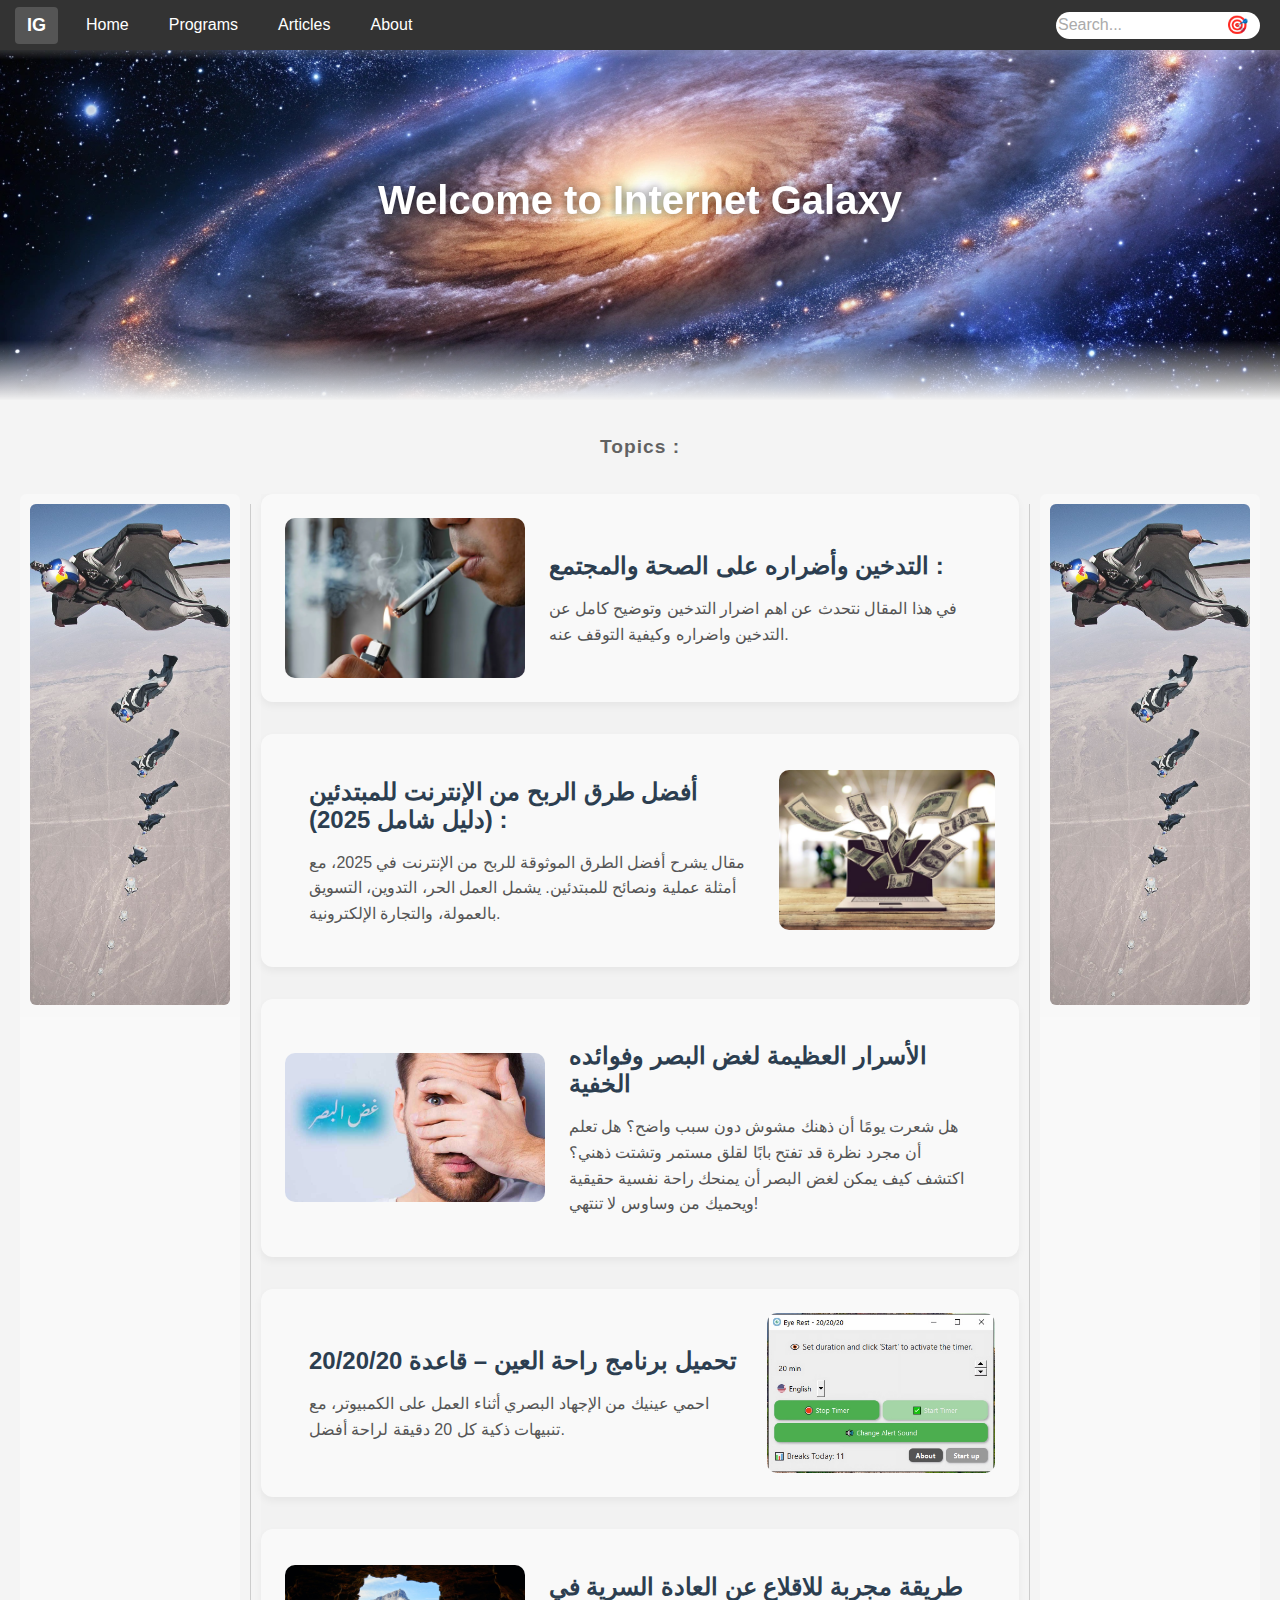
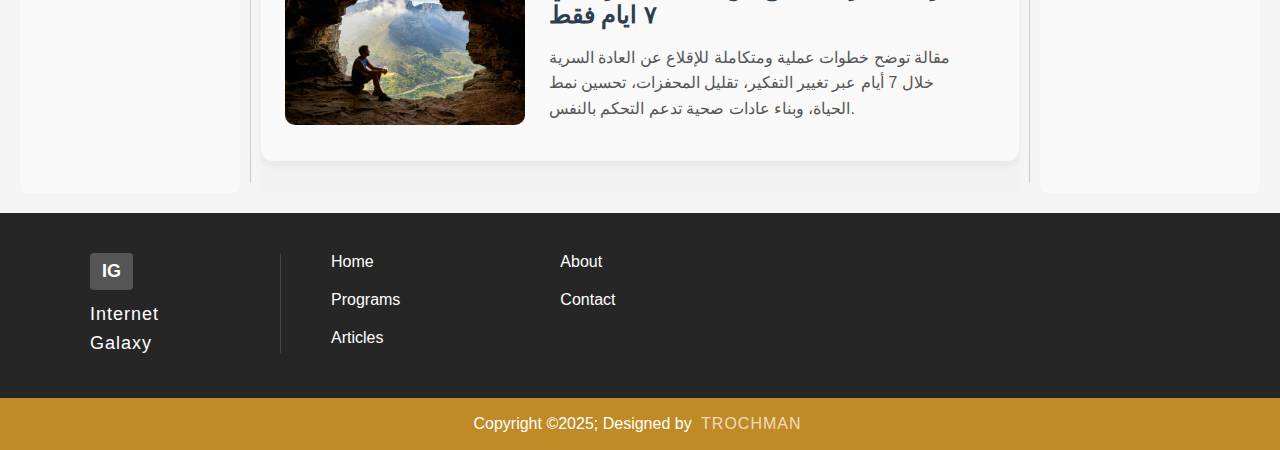
<file: index.html>
<!DOCTYPE html>
<head>
  <meta charset="UTF-8">
  <!--code of Google console-->
  <meta name="google-site-verification" content="6FW_1AFLfswHMiN0LNbDyLdQhz4HhoJHKriEdgmnKsg" />
  <meta name="viewport" content="width=device-width, initial-scale=1.0">
  <!-- ✅ وسم canonical لتحديد الصفحة الأصلية -->
  <link rel="canonical" href="https://torchman22.github.io/Internet-Galaxy.com/" />
  <title>Internet Galaxy</title>

  <link rel="stylesheet" href="CSS/Style.css">
  <link rel="icon" type="image/png" href="Images/logo/Icojam-Blue-Bits-Globe-search-2.png">
  <link href="https://fonts.googleapis.com/css2?family=Cairo&display=swap" rel="stylesheet">

  <!-- ✅ Structured Data للشعار في البحث -->
  <script type="application/ld+json">
  {
    "@context": "https://schema.org",
    "@type": "Organization",
    "name": "Internet Galaxy",
    "url": "https://torchman22.github.io/Internet-Galaxy.com/",
    "logo": "https://torchman22.github.io/Internet-Galaxy.com/Images/logo/Icojam-Blue-Bits-Globe-search.ico"
  }
  </script>

  <!-- ✅ Google Analytics -->
  <script async src="https://www.googletagmanager.com/gtag/js?id=G-TB9434K390"></script>
  <script>
    window.dataLayer = window.dataLayer || [];
    function gtag(){dataLayer.push(arguments);}
    gtag('js', new Date());
    gtag('config', 'G-TB9434K390');
  </script>
</head>


<body>
  <!--navbar and logo-->
 <ul class="navbar">                                            
  <li><div class="logo-box1">IG</div></li>       
  <li><a href="./">Home</a></li>
  <li><a href="Programs.html">Programs</a></li>
  <li><a href="Articles.html">Articles</a></li>
  <li><a href="About.html">About</a></li>
 
   <li class="spacer"></li> <!-- أضف هذا السطر -->

  <li class="search-container">
    <div class="search-box">
      <input type="text" placeholder="Search..." name="search">
      <span class="search-icon">🎯</span>
    </div>
  </li>
</ul>
  <!--الجزء الخاص بالصورة والعنوان-->
  <div class="hero-section">
    <h1 class="hero-text">Welcome to Internet Galaxy</h1>
    <div class="fade-top"></div>
    <div class="fade-bottom"></div>
  </div>

  <!-- مسافة بسيطة تحت العنوان -->
  <div class="spacer"></div>

  <h2 class="small-header">Topics :</h2>

  <!-- تخطيط المحتوى مع الأعمدة والفاصل -->
  <div class="content-layout">
    <aside class="ad-column ad-left">
      <a href="https://example.com">
        <img src="Images/long image/Don't limit your dreams.jpeg" alt="إعلان" style="width: 100%; border-radius: 6px;">
      </a>
    </aside>

    <!-- الخط الفاصل الرأسي -->
    <div class="vertical-separator"></div>

    <!-- Articles viewer side !!!!!!!!!!!-->
    <main class="main-area">

      <!-- المقالة الأولى -->
      <a href="Articles/Articles/arabic-articles/harmful-effects-of-smoking.html" class="article-preview left-img">
        <img src="Articles/Articles/images/A1/cigarette_smoking_body_harm.jpg.webp" alt="صورة المقال 1" class="article-img">
        <div class="article-text">
          <h2>التدخين وأضراره على الصحة والمجتمع :</h2>
          <p>في هذا المقال نتحدث عن اهم اضرار التدخين وتوضيح كامل عن التدخين واضراره وكيفية التوقف عنه.</p>
        </div>
      </a>

      <!-- المقالة الثانية -->
      <a href="Articles/Articles/Article-2 (AI).html" class="article-preview right-img">
        <img src="Articles/Articles/images/A2/960x0.jpg" alt="صورة المقال 2" class="article-img">
        <div class="article-text">
          <h2>أفضل طرق الربح من الإنترنت للمبتدئين (دليل شامل 2025) :</h2>
          <p>مقال يشرح أفضل الطرق الموثوقة للربح من الإنترنت في 2025، مع أمثلة عملية ونصائح للمبتدئين. يشمل العمل الحر، التدوين، التسويق بالعمولة، والتجارة الإلكترونية.</p>
        </div>
      </a>

      <!-- المقالة الثالثة -->
      <a href="Articles/Articles/Article-3 (غض البصر).html" class="article-preview left-img">
        <img src="Articles/Articles/images/A3/EeuQVGPWoAAH3bP.png" alt="صورة المقال 3" class="article-img">
        <div class="article-text">
          <h2>الأسرار العظيمة لغض البصر وفوائده الخفية</h2>
          <p>هل شعرت يومًا أن ذهنك مشوش دون سبب واضح؟ هل تعلم أن مجرد نظرة قد تفتح بابًا لقلق مستمر وتشتت ذهني؟ اكتشف كيف يمكن لغض البصر أن يمنحك راحة نفسية حقيقية ويحميك من وساوس لا تنتهي!</p>
        </div>
      </a>

      <!-- المقالة الرابعة -->
      <a href="Articles/Programs/arabic-programs/eye-rest-article.html" class="article-preview right-img">
        <img src="Articles/Programs/images/P1/Screenshot 2025-08-11 093324.png" alt="صورة المقال 3" class="article-img">
        <div class="article-text">
          <h2>تحميل برنامج راحة العين – قاعدة 20/20/20</h2>
          <p>احمي عينيك من الإجهاد البصري أثناء العمل على الكمبيوتر، مع تنبيهات ذكية كل 20 دقيقة لراحة أفضل.</p>
        </div>
      </a>

      <!-- المقالة الخامسة -->
      <a href="Articles/Articles/arabic-articles/how-to-stop-musterbation.html" class="article-preview left-img">
        <img src="Articles/Articles/images/A4/pexels-marius-venter-1659437.jpg" alt="صورة المقال 3" class="article-img">
        <div class="article-text">
          <h2>طريقة مجربة للاقلاع عن العادة السرية في ٧ ايام فقط</h2>
          <p>مقالة توضح خطوات عملية ومتكاملة للإقلاع عن العادة السرية خلال 7 أيام عبر تغيير التفكير، تقليل المحفزات، تحسين نمط الحياة، وبناء عادات صحية تدعم التحكم بالنفس.</p>
        </div>
      </a>

    </main>

    <!-- خط فاصل ثاني (اختياري) -->
    <div class="vertical-separator"></div>

    <aside class="ad-column ad-right">
      <a href="https://example.com">
        <img src="Images/long image/Don't limit your dreams.jpeg" alt="إعلان" style="width: 100%; border-radius: 6px;">
      </a>
    </aside>
  </div>

  <!--القسم الاخير في الصفحة -->
  <footer class="site-footer">
    <div class="footer-left">
      <div class="logo-box">IG</div>
      <div class="footer-name">
        <div>Internet</div>
        <div>Galaxy</div>
      </div>
    </div>

    <div class="footer-divider"></div>

    <div class="footer-right">
      <div class="footer-links">
        <a href="./">Home</a>
        <a href="Programs.html">Programs</a>
        <a href="Articles.html">Articles</a>
      </div>
      <div class="footer-links">
        <a href="About.html">About</a>
        <a href="About.html">Contact</a>
      </div>
    </div>
  </footer>

  <div class="footerBottom">
    <p>Copyright &copy;2025; Designed by <span class="designer">Trochman</span></p>
  </div>

  <!-- ملف JavaScript في نهاية الصفحة لتحسين الأداء -->
  <script src="JavaScript/script.js"></script>
</body>
</html>
</file>
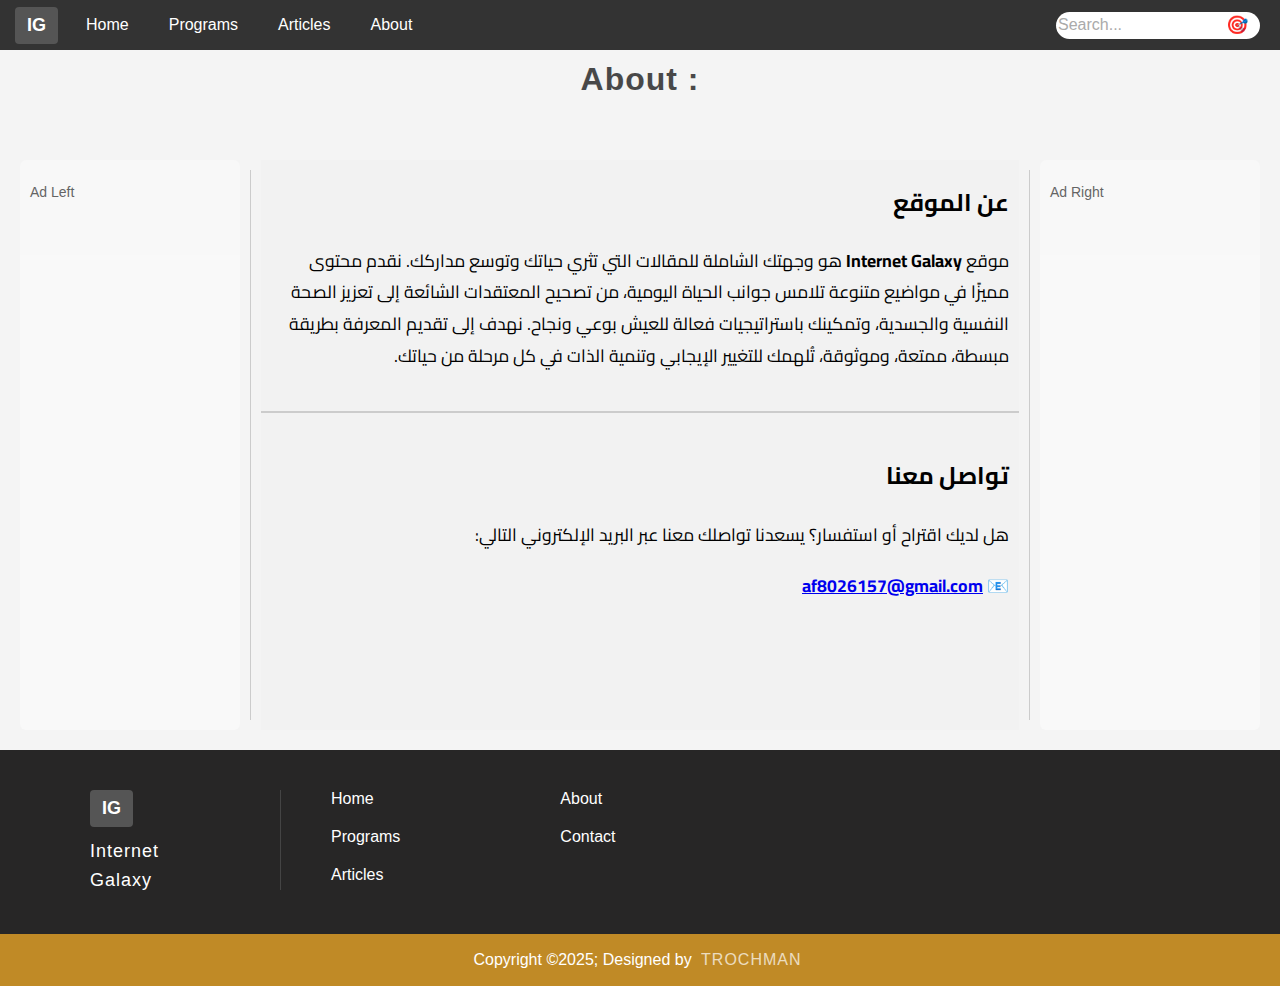
<file: About.html>
<!DOCTYPE html>
<html lang="en">
    <head>
        <meta charset="UTF-8">
        <meta name="viewport" content="width=device-width, initial-scale=1.0">
        <title>Internet Galaxy</title>

        <!--connect with external CSS-->
        <link rel="stylesheet" href="CSS/Style.css">

        <!--site logo-->
        <link rel="icon" type="image/png" href="Images/logo/Icojam-Blue-Bits-Globe-search.ico">
        <link href="https://fonts.googleapis.com/css2?family=Cairo&display=swap" rel="stylesheet">

        <!-- Google tag (gtag.js) -->
<script async src="https://www.googletagmanager.com/gtag/js?id=G-TB9434K390"></script>
<script>
  window.dataLayer = window.dataLayer || [];
  function gtag(){dataLayer.push(arguments);}
  gtag('js', new Date());

  gtag('config', 'G-TB9434K390');
</script>
    </head>
    <body>
        <ul class="normal_navbar">
  <li><div class="logo-box1">IG</div></li>
  <li><a href="../../index.html">Home</a></li>
  <li><a href="../../Programs.html">Programs</a></li>
  <li><a href="../../Articles.html">Articles</a></li>
  <li><a href="../../About.html">About</a></li>

  <li class="spacer"></li> <!-- يفصل العناصر -->

  <li class="search-container">
    <form>
      <div class="search-box">
        <input type="text" placeholder="Search..." name="search">
        <span class="search-icon">🎯</span>
      </div>
    </form>
  </li>
</ul>
        <h1 class="h1">About :</h1>

        <!-- مسافة بسيطة تحت العنوان -->
<div class="spacer"></div>

<!-- تخطيط المحتوى مع الأعمدة والفاصل -->
<div class="content-layout">
  <aside class="ad-column ad-left">
    <p>Ad Left</p>
  </aside>

  <!-- الخط الفاصل الرأسي -->
  <div class="vertical-separator"></div>

  <main class="main-area">
    <div class="article arabic">
    <h2 style="font-family: 'Cairo', sans-serif;">عن الموقع</h2>
<p style="font-size: 1.1em; line-height: 1.8; font-family: 'Cairo', sans-serif;">
موقع <strong>Internet Galaxy</strong> هو وجهتك الشاملة للمقالات التي تثري حياتك وتوسع مداركك. نقدم محتوى مميزًا في مواضيع متنوعة تلامس جوانب الحياة اليومية، من تصحيح المعتقدات الشائعة إلى تعزيز الصحة النفسية والجسدية، وتمكينك باستراتيجيات فعالة للعيش بوعي ونجاح. نهدف إلى تقديم المعرفة بطريقة مبسطة، ممتعة، وموثوقة، تُلهمك للتغيير الإيجابي وتنمية الذات في كل مرحلة من حياتك.
</p>


<hr style="margin: 40px 0; border: none; border-top: 2px solid #ccc;">

<h2 style="font-family: 'Cairo', sans-serif;">تواصل معنا</h2>
<p style="font-size: 1.1em; font-family: 'Cairo', sans-serif;">
هل لديك اقتراح أو استفسار؟ يسعدنا تواصلك معنا عبر البريد الإلكتروني التالي:
</p>

<p style="font-size: 1.1em; direction: ltr; font-weight: bold; font-family: 'Cairo', sans-serif;">
<a id="smartEmailLink" href="mailto:af8026157@gmail.com" class="email-link">af8026157@gmail.com</a> 📧 
</p>
</div>
  </main>

  <!-- خط فاصل ثاني (اختياري) -->
  <div class="vertical-separator"></div>

  <aside class="ad-column ad-right">
    <p>Ad Right</p>
  </aside>
</div>


<!--القسم الاخير في الصفحة -->       
<footer class="site-footer">
  <div class="footer-left">
    <div class="logo-box">IG</div>
    <div class="footer-name">
      <div>Internet</div>
      <div>Galaxy</div>
    </div>
  </div>

  <div class="footer-divider"></div>

  <div class="footer-right">
    <div class="footer-links">
      <a href="./">Home</a>
      <a href="Programs.html">Programs</a>
      <a href="Articles.html">Articles</a>
    </div>
    <div class="footer-links">
      <a href="About.html">About</a>
      <a href="About.html">Contact</a>
    </div>
  </div>
</footer>

<div class="footerBottom">
        <p>Copyright &copy;2025; Designed by <span class="designer">Trochman</span></p>
    </div>

        <!-- ملف JavaScript في نهاية الصفحة لتحسين الأداء -->
        <script src="JavaScript/script.js"></script>
    </body>
</html>
</file>
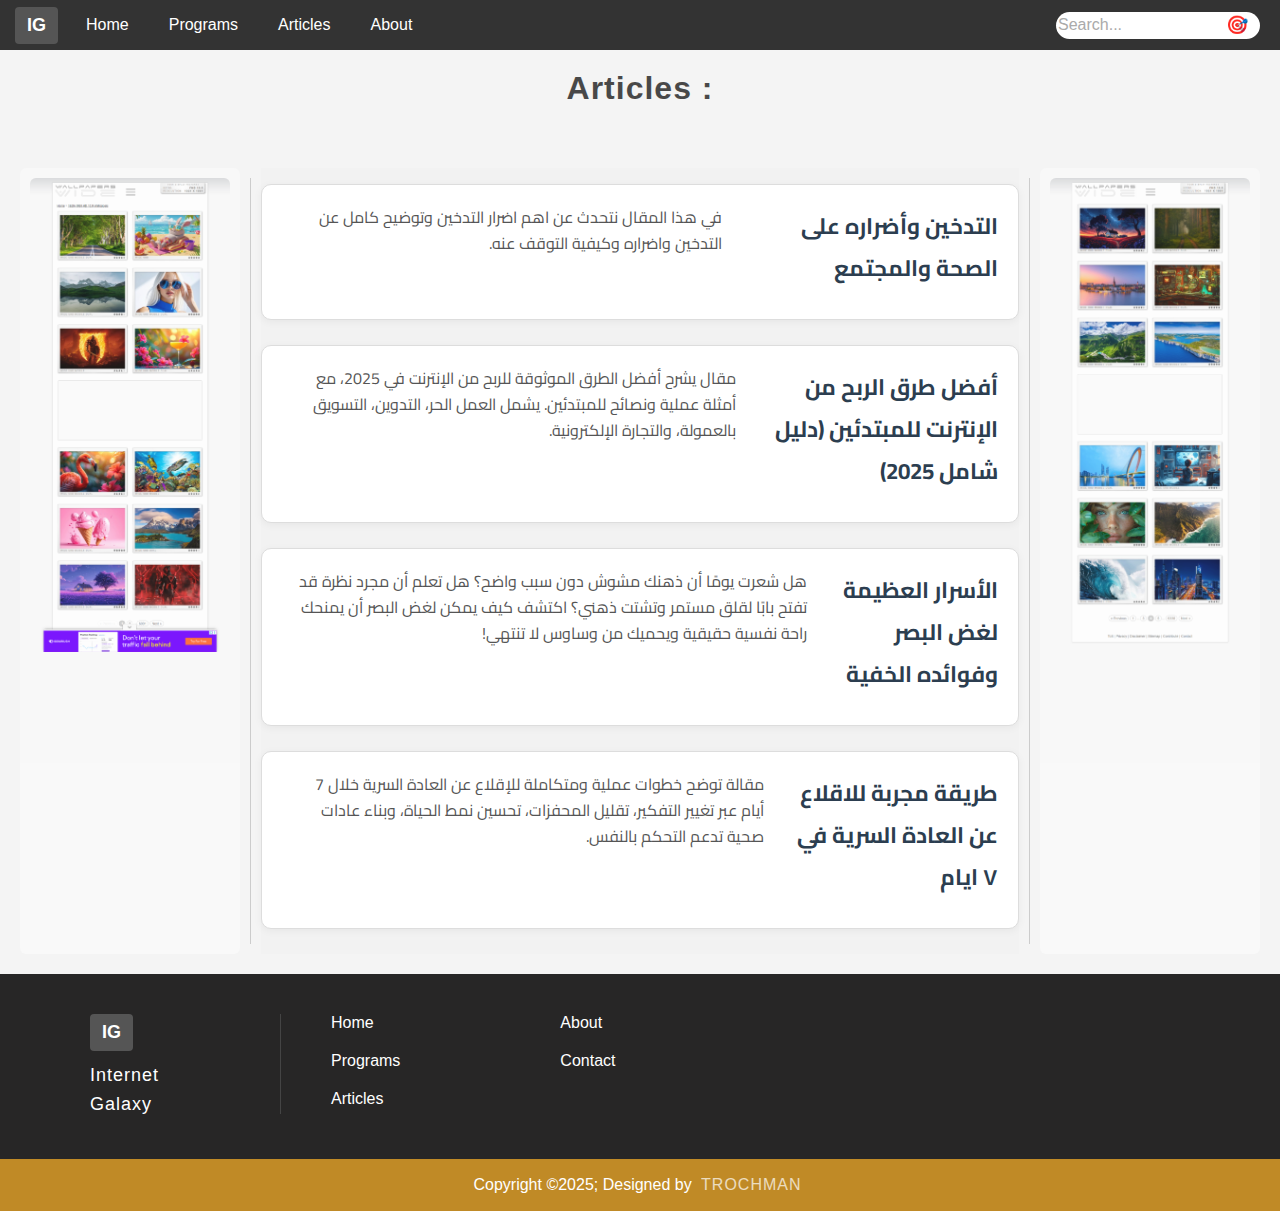
<file: Articles.html>
<!DOCTYPE html>
<html lang="en">
<head>
  <meta charset="UTF-8">
  <meta name="viewport" content="width=device-width, initial-scale=1.0">
  <title>Internet Galaxy</title>
  <link rel="stylesheet" href="CSS/Style.css">
  <!--site logo-->
  <link rel="icon" type="image/png" href="Images/logo/Icojam-Blue-Bits-Globe-search.ico">
  <link href="https://fonts.googleapis.com/css2?family=Cairo&display=swap" rel="stylesheet">

  <!-- Google tag (gtag.js) -->
<script async src="https://www.googletagmanager.com/gtag/js?id=G-TB9434K390"></script>
<script>
  window.dataLayer = window.dataLayer || [];
  function gtag(){dataLayer.push(arguments);}
  gtag('js', new Date());

  gtag('config', 'G-TB9434K390');
</script>
</head>
<body>
  <!-- التولبار -->
  <ul class="navbar">                                            
  <li><div class="logo-box1">IG</div></li>       
  <li><a href="./">Home</a></li>
  <li><a href="Programs.html">Programs</a></li>
  <li><a href="Articles.html">Articles</a></li>
  <li><a href="About.html">About</a></li>
 
   <li class="spacer"></li> <!-- أضف هذا السطر -->

  <li class="search-container">
    <div class="search-box">
      <input type="text" placeholder="Search..." name="search">
      <span class="search-icon">🎯</span>
    </div>
  </li>
</ul>
  
  <!-- عنوان الصفحة -->
  <h1 class="page-title">Articles :</h1>

  

  <!-- مسافة بسيطة تحت العنوان -->
<div class="spacer"></div>

<!-- تخطيط المحتوى مع الأعمدة والفاصل -->
<div class="content-layout">
  <aside class="ad-column ad-left">
  <a href="https://example.com">
    <img src="Images/long image/wallpaperswide.com_1920x1080_wallpapers_r.html_2025_07_22_08_57_04.png" alt="إعلان" style="width: 100%; border-radius: 6px;">
  </a>
</aside>

  <!-- الخط الفاصل الرأسي -->
  <div class="vertical-separator"></div>

  <main class="main-area">
    <p><!-- (لاحظ طريقة التحويل للعربية اي من اليمين لليسار دون التاثير على باقي الصفحة) قائمة المقالات -->
        <div class="article arabic">
          <a href="Articles/Articles/Arabic Articles/Article-1 (smooking).html" class="article-box">
    <span class="article-title">التدخين وأضراره على الصحة والمجتمع</span>
    <p class="article-desc">
        في هذا المقال نتحدث عن اهم اضرار التدخين وتوضيح كامل عن التدخين واضراره وكيفية التوقف عنه.
    </p>
</a>

<a href="Articles/Articles/Article-2 (AI).html" class="article-box">
    <span class="article-title">أفضل طرق الربح من الإنترنت للمبتدئين (دليل شامل 2025)</span>
    <p class="article-desc">
        مقال يشرح أفضل الطرق الموثوقة للربح من الإنترنت في 2025، مع أمثلة عملية ونصائح للمبتدئين. يشمل العمل الحر، التدوين، التسويق بالعمولة، والتجارة الإلكترونية.
    </p>
</a>

<a href="Articles/Articles/Article-3 (غض البصر).html" class="article-box">
    <span class="article-title">الأسرار العظيمة لغض البصر وفوائده الخفية</span>
    <p class="article-desc">
        هل شعرت يومًا أن ذهنك مشوش دون سبب واضح؟ هل تعلم أن مجرد نظرة قد تفتح بابًا لقلق مستمر وتشتت ذهني؟ اكتشف كيف يمكن لغض البصر أن يمنحك راحة نفسية حقيقية ويحميك من وساوس لا تنتهي!
    </p>
</a>
          <a href="Articles\Articles\Arabic Articles\Articl-4 (stop-musterbation).html" class="article-box">
    <span class="article-title">طريقة مجربة للاقلاع عن العادة السرية في ٧ ايام</span>
    <p class="article-desc">
     مقالة توضح خطوات عملية ومتكاملة للإقلاع عن العادة السرية خلال 7 أيام عبر تغيير التفكير، تقليل المحفزات، تحسين نمط الحياة، وبناء عادات صحية تدعم التحكم بالنفس.
    </p>
</a>
          
          </div>
    </p>
  </main>

  <!-- خط فاصل ثاني (اختياري) -->
  <div class="vertical-separator"></div>

  <aside class="ad-column ad-right">
    <a href="https://example.com">
    <img src="Images/long image/the right.png" alt="إعلان" style="width: 100%; border-radius: 6px;">
  </a>
  </aside>
</div>


<!--القسم الاخير في الصفحة -->       
<footer class="site-footer">
  <div class="footer-left">
    <div class="logo-box">IG</div>
    <div class="footer-name">
      <div>Internet</div>
      <div>Galaxy</div>
    </div>
  </div>

  <div class="footer-divider"></div>

  <div class="footer-right">
    <div class="footer-links">
      <a href="./">Home</a>
      <a href="Programs.html">Programs</a>
      <a href="Articles.html">Articles</a>
    </div>
    <div class="footer-links">
      <a href="About.html">About</a>
      <a href="About.html">Contact</a>
    </div>
  </div>
</footer>

<div class="footerBottom">
        <p>Copyright &copy;2025; Designed by <span class="designer">Trochman</span></p>
    </div>


  <script src="JavaScript/script.js"></script>
</body>
</html>
</file>
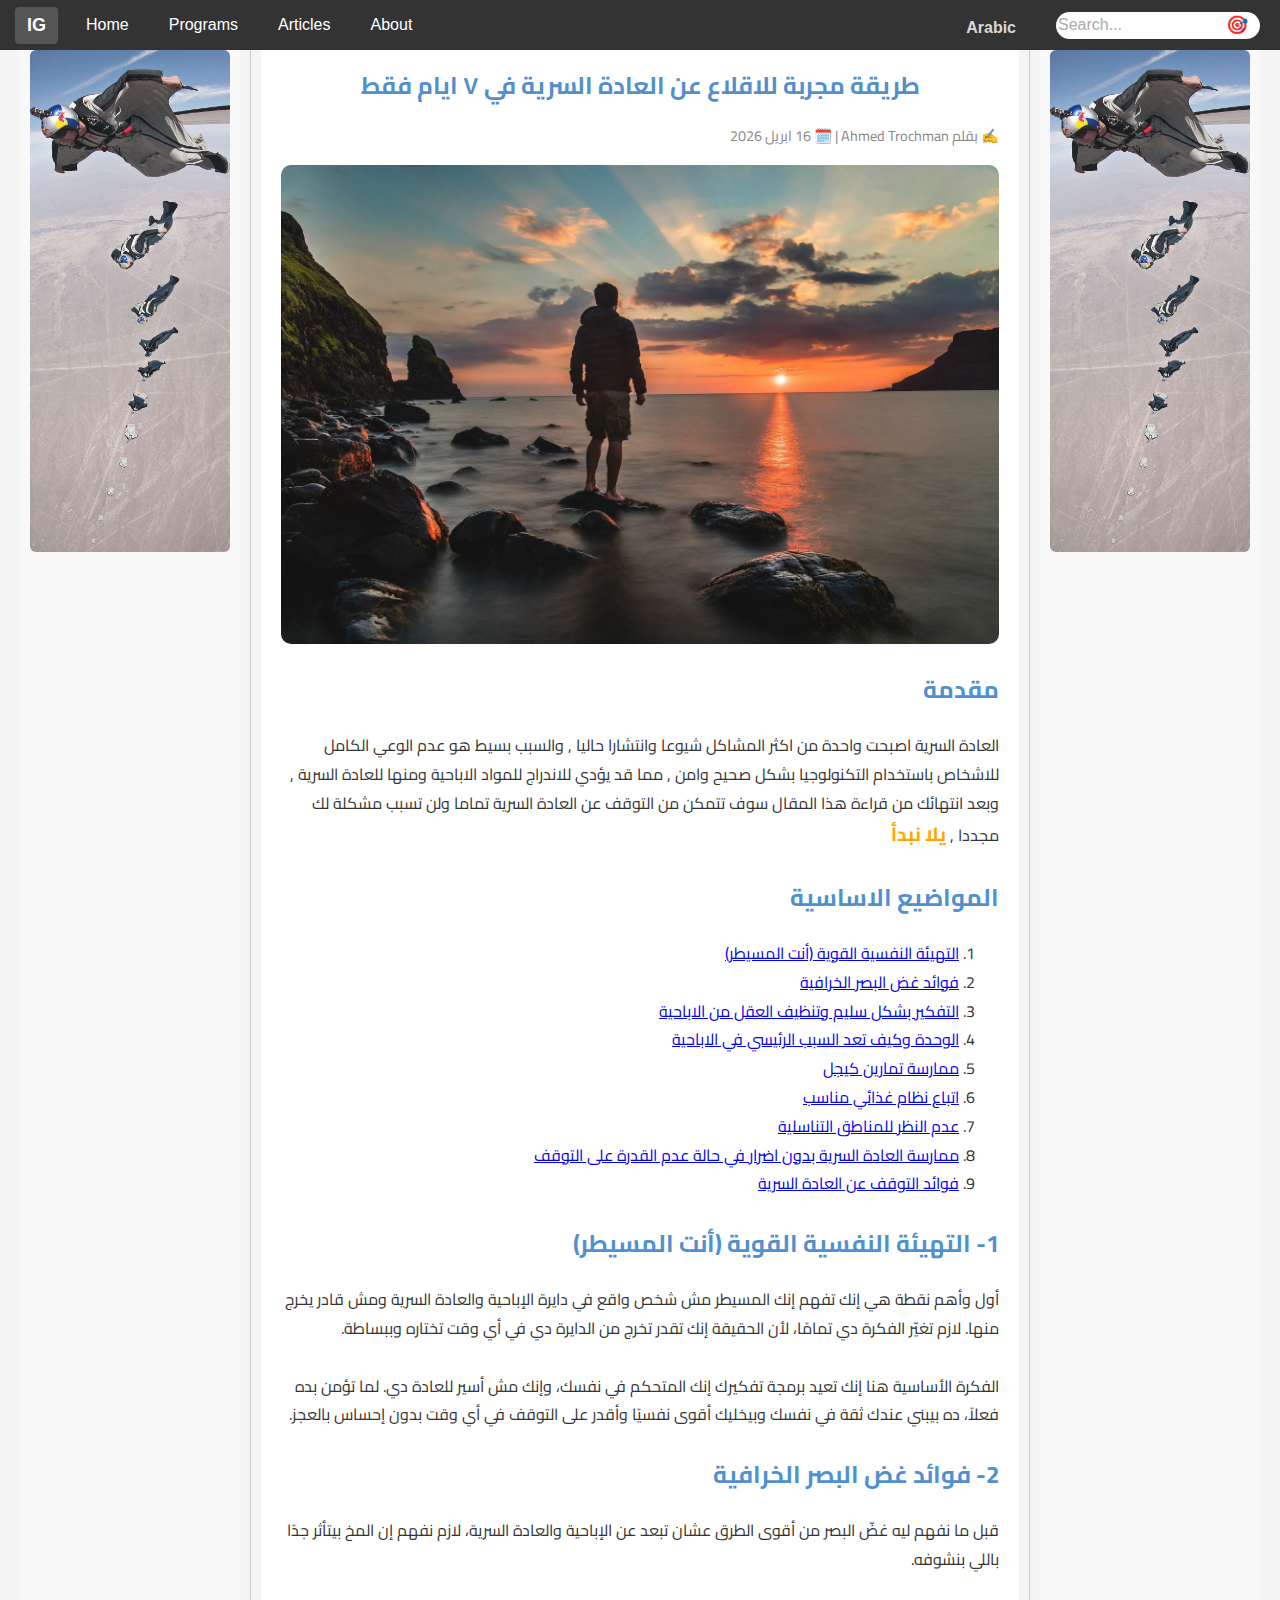
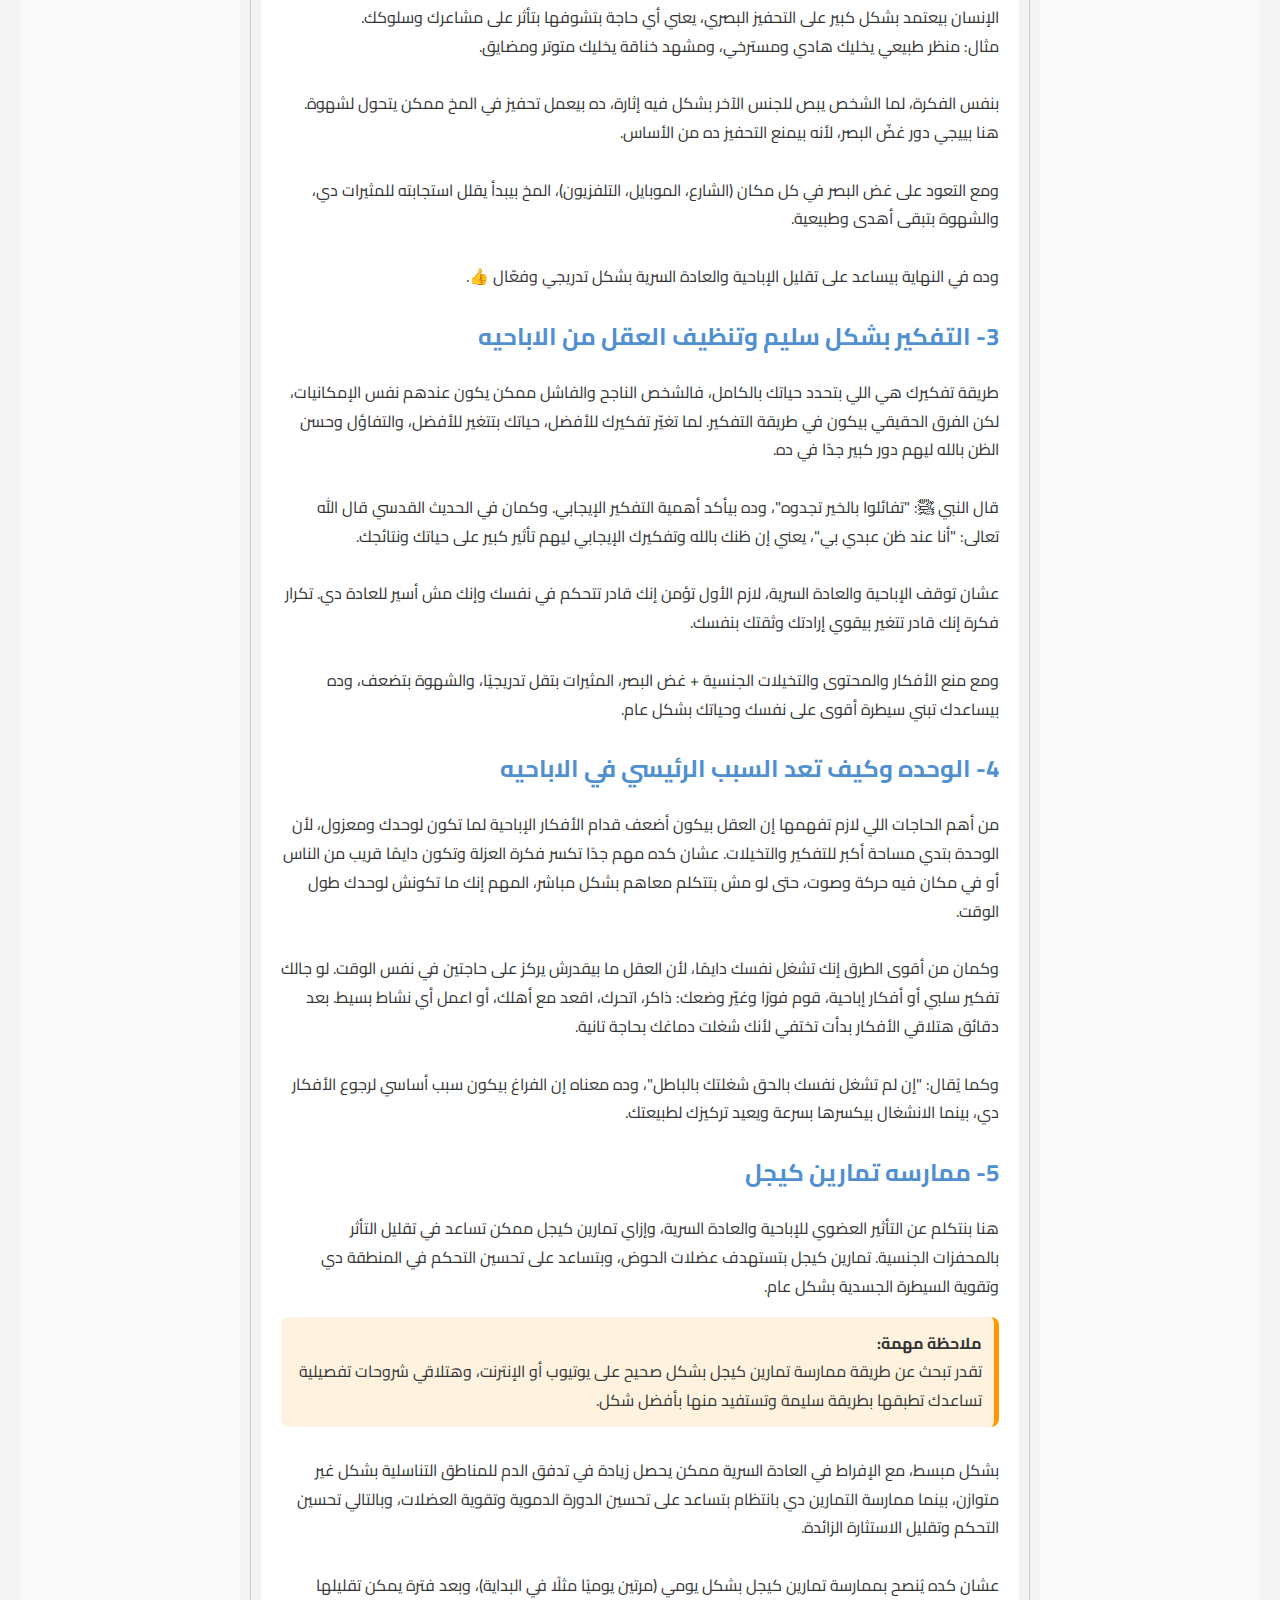
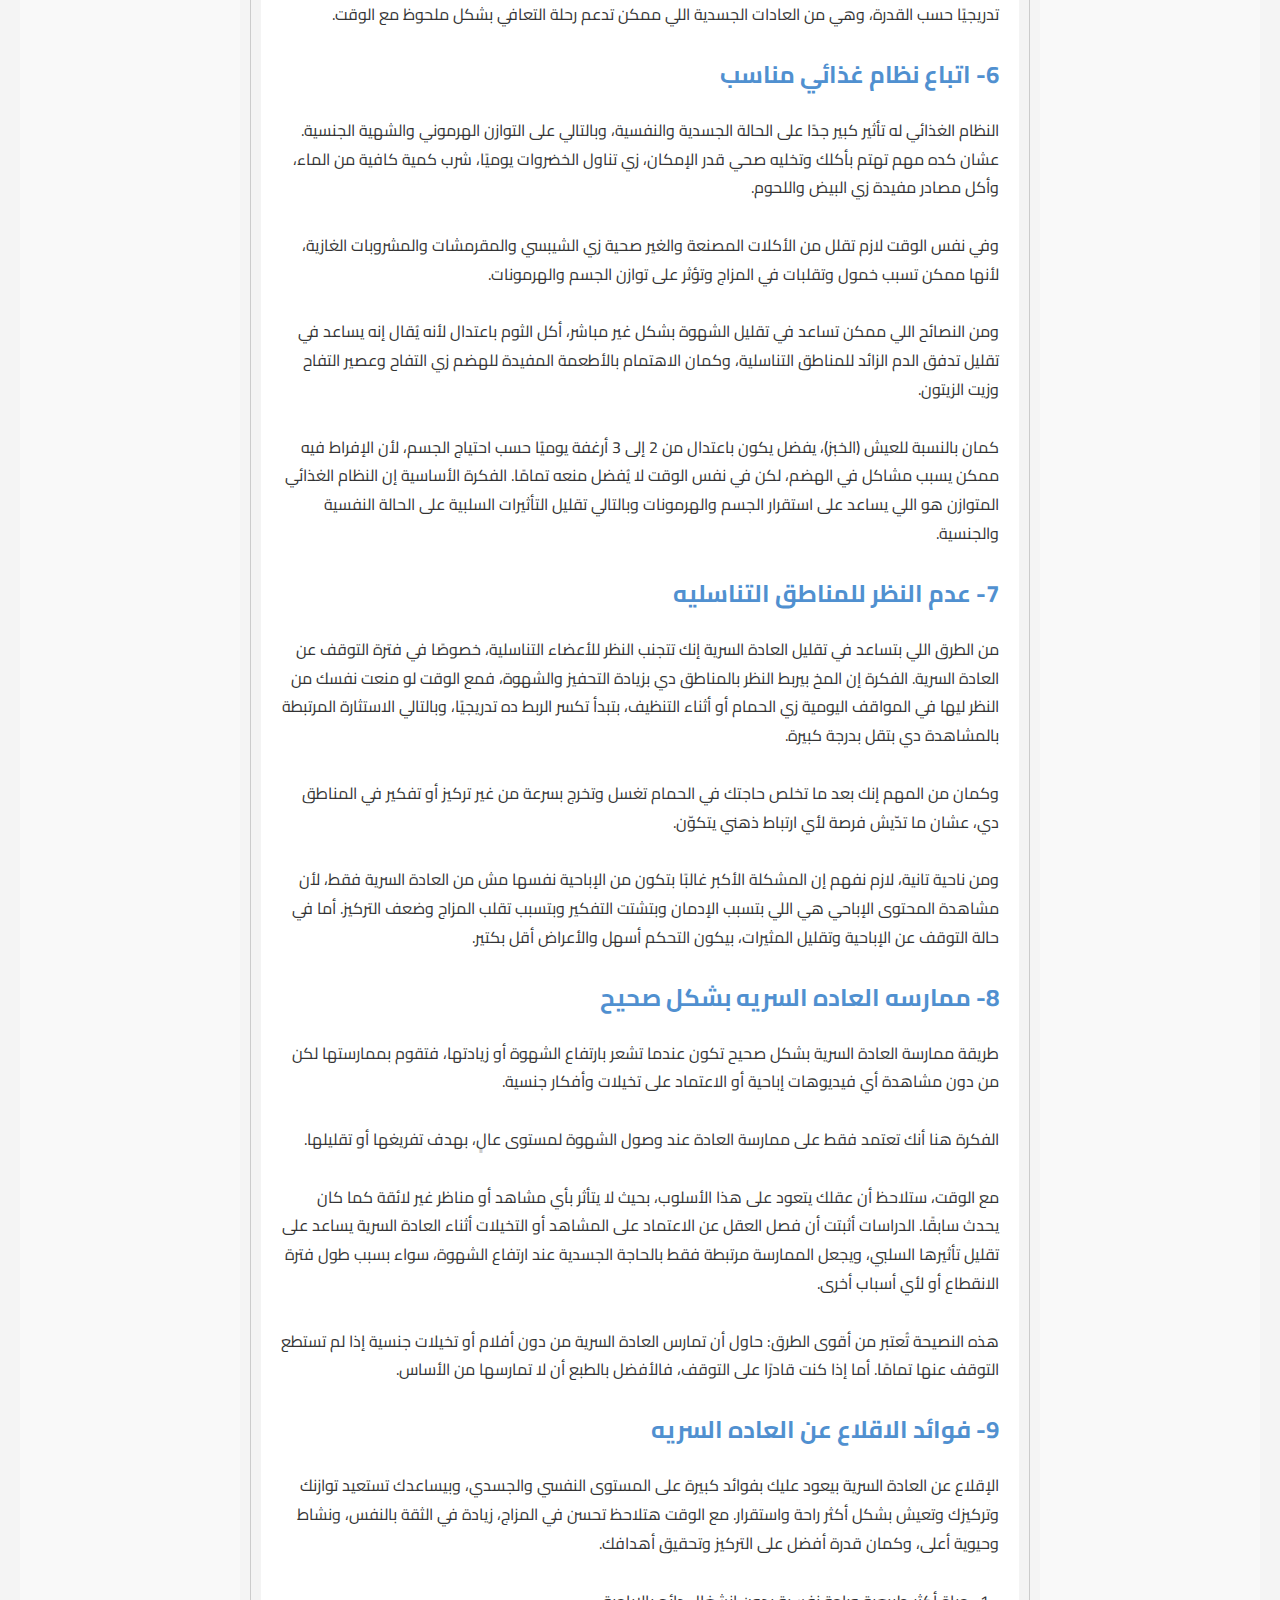
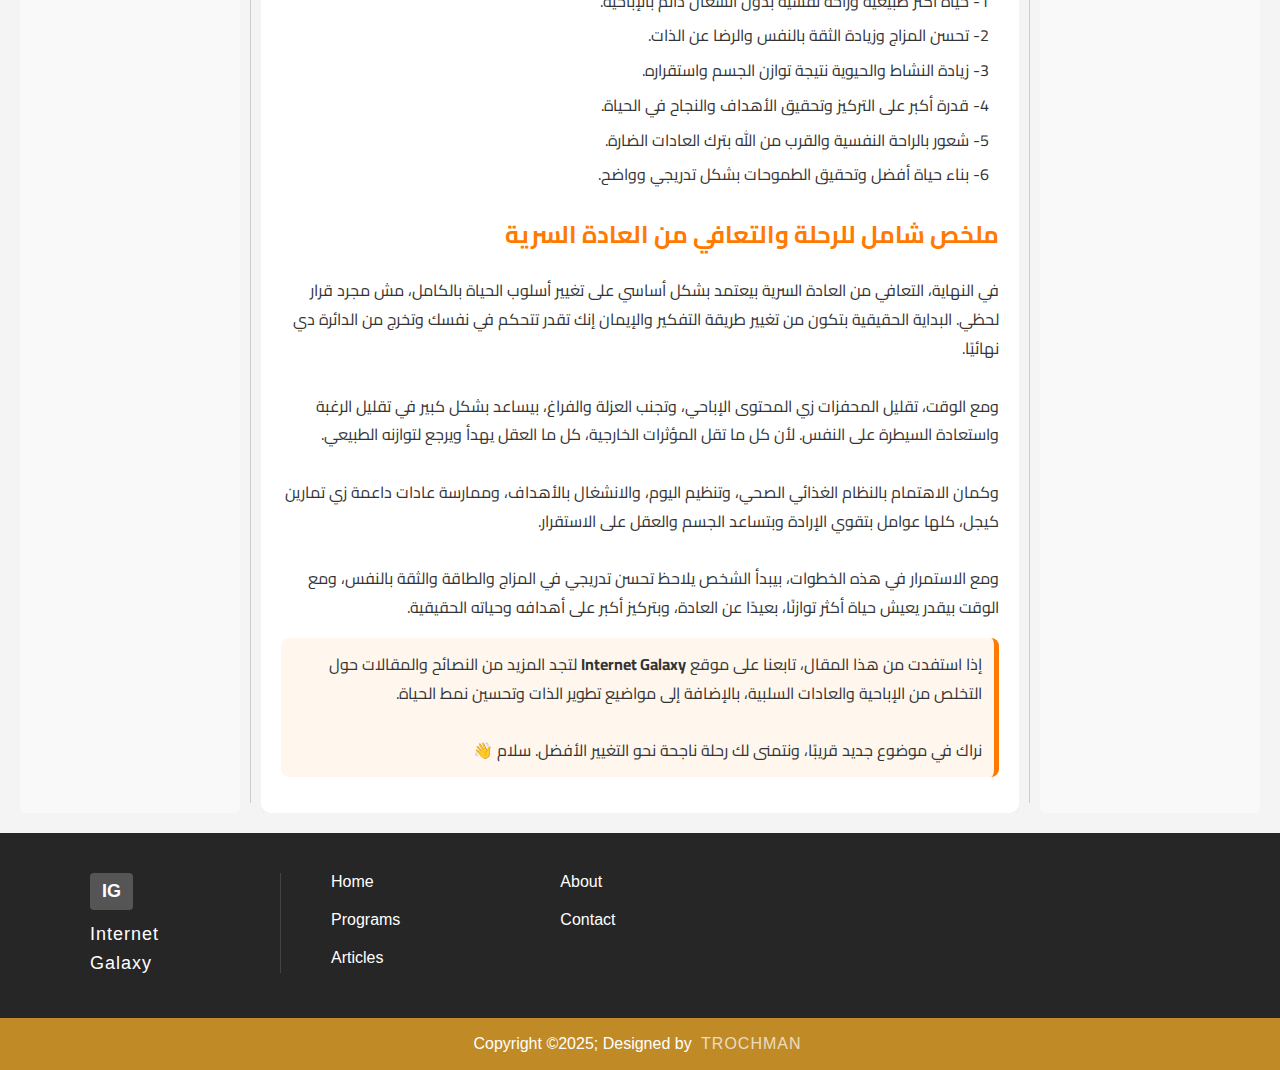
<file: Articles/Articles/Arabic Articles/Articl-4  (stop-musterbation).html>
<!DOCTYPE html>
<html lang="ar">
<head>
        <meta charset="UTF-8">
        <meta name="viewport" content="width=device-width, initial-scale=1.0">
        
        <!-- Page Meta Information -->
		<title>طريقة مجربة للاقلاع عن العادة السرية في ٧ ايام فقط</title>
		<meta name="description" content="دليل عملي ومجرب للإقلاع عن العادة السرية خلال 7 أيام فقط من خلال تغيير التفكير، تقليل المحفزات، وتحسين نمط الحياة.">
		<meta name="keywords" content="العادة السرية, الاقلاع عن العادة السرية, علاج الادمان, تطوير الذات, التخلص من الاباحية">
		<meta name="author" content="Ahmed Trochman">
	
        <!--connect with external CSS-->
        <link rel="stylesheet" href="../../../CSS/Style.css">

        <link rel="stylesheet" href="../../../CSS/Articles.css">

        <!--site logo-->
        <link rel="icon" type="image/png" href="../../../Images/logo/Icojam-Blue-Bits-Globe-search.ico">
        <!--تحميل نص عربي-->
        <link href="https://fonts.googleapis.com/css2?family=Cairo&display=swap" rel="stylesheet">

	    <!-- Google tag (gtag.js) -->
	<script async src="https://www.googletagmanager.com/gtag/js?id=G-TB9434K390"></script>
	<script>
	  window.dataLayer = window.dataLayer || [];
	  function gtag(){dataLayer.push(arguments);}
	  gtag('js', new Date());
	
	  gtag('config', 'G-TB9434K390');
</script>


</head>
<body>
  
  <div class="progress"></div>   

  <!--navbar and logo-->
 <!-- الشريط العلوي في الوضع الطبيعي -->
  <ul class="normal_navbar">                                           <!--Start-->
  <li><div class="logo-box1">IG</div></li>       
  <li><a href="../../../index.html">Home</a></li>
  <li><a href="../../../Programs.html">Programs</a></li>
  <li><a href="../../../Articles.html">Articles</a></li>
  <li><a href="../../../About.html">About</a></li>

  <li class="lang-menu">
    <div class="selected-lang ar">Arabic</div>
    <ul>
      <li>
        <a href="../English Articles/EN Article-4 (stop-musterbation).html" class="en">English</a>
      </li>
    </ul>
  </li>

  <li class="search-container">
    <div class="search-box">
      <input type="text" placeholder="Search..." name="search">
      <span class="search-icon">🎯</span>
    </div>
  </li>
</ul>                                                              <!---->

<!-- الشريط العلوي للوضع الصغير -->
<div class="mobile_navbar">
  <div class="navbar-scroll">
    <ul>
      <li><div class="logo-box1-2">IG</div></li>
      <li><a href="../../../index.html">Home</a></li>
      <li><a href="../../../Programs.html">Programs</a></li>
      <li><a href="../../../Articles.html">Articles</a></li>
      <li><a href="../../../About.html">About</a></li>
      
      <!-- ضع قائمة اللغة داخل نفس القائمة -->
      <li class="lang-menu2">
        <div class="selected-lang2 ar">AR</div>
        <ul>
          <li><a href="../English Articles/EN Article-4 (stop-musterbation).html" class="en">EN</a></li>
        </ul>
      </li>
      
      <li class="search-container">
        <div class="search-box">
          <input type="text" placeholder="Search..." name="search">
          <span class="search-icon">🎯</span>
        </div>
      </li>
      
    </ul>
  </div>
</div>


    <!-- تخطيط المحتوى مع الأعمدة والفاصل -->
  <div class="content-layout">
      <aside class="ad-column ad-left">
        <a href="https://example.com">
            <img src="../../../Images/long image/Don't limit your dreams.jpeg" alt="إعلان" style="width: 100%; border-radius: 6px;">
        </a>
      </aside>


  <!-- الخط الفاصل الرأسي -->
  <div class="vertical-separator"></div>

  <main class="main-area">
     

	<article class="article-post">
    <header>
      <h1 style="font-family: 'Cairo', sans-serif;">طريقة مجربة للاقلاع عن العادة السرية في ٧ ايام فقط</h1>
      <!--حل مشكلة عدم ترتيب الجملة بسبب تعدد اللغة والرموز-->
      <p class="article-meta" dir="rtl">
        <span>✍️ بقلم</span>
        <span dir="ltr" style="display: inline-block;">Ahmed Trochman</span>
        <span> | 🗓️ </span>
        <span>16 ابريل 2026</span>
      </p>
      <img src="../images/A4/joshua-earle-ICE__bo2Vws-unsplash_compressed.webp" alt="صورة تعبيرية عن شخص يجلس بحرية" style="width: 100%; border-radius: 10px; margin-top: 1rem;">
    </header>

    <section>
      <h2>مقدمة</h2>
      <p>
  العادة السرية اصبحت واحدة من اكثر المشاكل شيوعا وانتشارا حاليا , والسبب بسيط هو عدم الوعي الكامل للاشخاص باستخدام التكنولوجيا بشكل صحيح وامن , مما قد  
  يؤدي للاندراج للمواد الاباحية ومنها للعادة السرية , وبعد انتهائك من قراءة هذا المقال سوف تتمكن من التوقف عن العادة السرية تماما ولن تسبب مشكلة لك مجددا  
  , <span style="color: orange; font-size: 1.2em; font-weight: bold;">يلا نبدأ</span>
</p>
    </section>

    <section> 
      <h2>المواضيع الاساسية</h2> 
      <ol> 
        <li><a href="#sec1">التهيئة النفسية القوية (أنت المسيطر)</a></li> 
        <li><a href="#sec2">فوائد غض البصر الخرافية</a></li> 
        <li><a href="#sec3">التفكير بشكل سليم وتنظيف العقل من الاباحية</a></li> 
        <li><a href="#sec4">الوحدة وكيف تعد السبب الرئيسي في الاباحية</a></li> 
        <li><a href="#sec5">ممارسة تمارين كيجل</a></li> 
        <li><a href="#sec6">اتباع نظام غذائي مناسب</a></li> 
        <li><a href="#sec7">عدم النظر للمناطق التناسلية</a></li> 
        <li><a href="#sec8">ممارسة العادة السرية بدون اضرار في حالة عدم القدرة على التوقف</a></li> 
        <li><a href="#sec9">فوائد التوقف عن العادة السرية</a></li> 
      </ol> 
    </section>

    <section id="sec1"> 
      <h2>1- التهيئة النفسية القوية (أنت المسيطر)</h2> 
      <p>أول وأهم نقطة هي إنك تفهم إنك المسيطر مش شخص واقع في دايرة الإباحية والعادة السرية ومش قادر يخرج منها. لازم تغيّر الفكرة دي تمامًا، لأن الحقيقة إنك تقدر تخرج من الدايرة دي في أي وقت تختاره وببساطة.<br><br>

الفكرة الأساسية هنا إنك تعيد برمجة تفكيرك إنك المتحكم في نفسك، وإنك مش أسير للعادة دي. لما تؤمن بده فعلاً، ده بيبني عندك ثقة في نفسك وبيخليك أقوى نفسيًا وأقدر على التوقف في أي وقت بدون إحساس بالعجز.
      </p> 
    </section>

    <section id="sec2">
      <h2>2- فوائد غض البصر الخرافية</h2>
      <p>
    قبل ما نفهم ليه غضّ البصر من أقوى الطرق عشان تبعد عن الإباحية والعادة السرية، لازم نفهم إن المخ بيتأثر جدًا باللي بنشوفه.<br><br>

    الإنسان بيعتمد بشكل كبير على التحفيز البصري، يعني أي حاجة بتشوفها بتأثر على مشاعرك وسلوكك.<br>
    مثال: منظر طبيعي يخليك هادي ومسترخي، ومشهد خناقة يخليك متوتر ومضايق.<br><br>

    بنفس الفكرة، لما الشخص يبص للجنس الآخر بشكل فيه إثارة، ده بيعمل تحفيز في المخ ممكن يتحول لشهوة.<br>
    هنا بييجي دور غضّ البصر، لأنه بيمنع التحفيز ده من الأساس.<br><br>

    ومع التعود على غض البصر في كل مكان (الشارع، الموبايل، التلفزيون)، المخ بيبدأ يقلل استجابته للمثيرات دي، والشهوة بتبقى أهدى وطبيعية.<br><br>

    وده في النهاية بيساعد على تقليل الإباحية والعادة السرية بشكل تدريجي وفعّال 👍.
  </p>
    </section>

    <section id="sec3">
      <h2>3- التفكير بشكل سليم وتنظيف العقل من الاباحيه</h2>
  <p>
    طريقة تفكيرك هي اللي بتحدد حياتك بالكامل، فالشخص الناجح والفاشل ممكن يكون عندهم نفس الإمكانيات، لكن الفرق الحقيقي بيكون في طريقة التفكير. لما تغيّر تفكيرك للأفضل، حياتك بتتغير للأفضل، والتفاؤل وحسن الظن بالله ليهم دور كبير جدًا في ده.<br><br>

    قال النبي ﷺ: "تفائلوا بالخير تجدوه"، وده بيأكد أهمية التفكير الإيجابي. وكمان في الحديث القدسي قال الله تعالى: "أنا عند ظن عبدي بي"، يعني إن ظنك بالله وتفكيرك الإيجابي ليهم تأثير كبير على حياتك ونتائجك.<br><br>

    عشان توقف الإباحية والعادة السرية، لازم الأول تؤمن إنك قادر تتحكم في نفسك وإنك مش أسير للعادة دي. تكرار فكرة إنك قادر تتغير بيقوي إرادتك وثقتك بنفسك.<br><br>

    ومع منع الأفكار والمحتوى والتخيلات الجنسية + غض البصر، المثيرات بتقل تدريجيًا، والشهوة بتضعف، وده بيساعدك تبني سيطرة أقوى على نفسك وحياتك بشكل عام.
  </p>
    </section>

    <section id="sec4">
      <h2>4- الوحده وكيف تعد السبب الرئيسي في الاباحيه </h2>
  <p>
    من أهم الحاجات اللي لازم تفهمها إن العقل بيكون أضعف قدام الأفكار الإباحية لما تكون لوحدك ومعزول، لأن الوحدة بتدي مساحة أكبر للتفكير والتخيلات. عشان كده مهم جدًا تكسر فكرة العزلة وتكون دايمًا قريب من الناس أو في مكان فيه حركة وصوت، حتى لو مش بتتكلم معاهم بشكل مباشر، المهم إنك ما تكونش لوحدك طول الوقت.<br><br>

    وكمان من أقوى الطرق إنك تشغل نفسك دايمًا، لأن العقل ما بيقدرش يركز على حاجتين في نفس الوقت. لو جالك تفكير سلبي أو أفكار إباحية، قوم فورًا وغيّر وضعك: ذاكر، اتحرك، اقعد مع أهلك، أو اعمل أي نشاط بسيط. بعد دقائق هتلاقي الأفكار بدأت تختفي لأنك شغلت دماغك بحاجة تانية.<br><br>

    وكما يُقال: "إن لم تشغل نفسك بالحق شغلتك بالباطل"، وده معناه إن الفراغ بيكون سبب أساسي لرجوع الأفكار دي، بينما الانشغال بيكسرها بسرعة ويعيد تركيزك لطبيعتك.
  </p>
    </section>

    <section id="sec5">
      <h2>5- ممارسه تمارين كيجل</h2>
  <p>
    هنا بنتكلم عن التأثير العضوي للإباحية والعادة السرية، وإزاي تمارين كيجل ممكن تساعد في تقليل التأثر بالمحفزات الجنسية. تمارين كيجل بتستهدف عضلات الحوض، وبتساعد على تحسين التحكم في المنطقة دي وتقوية السيطرة الجسدية بشكل عام.<br>

    <div style="background-color: #fff3e0; border-right: 5px solid #ff9800; padding: 12px; margin-top: 15px; border-radius: 8px;">
    <strong>ملاحظة مهمة:</strong><br>
    تقدر تبحث عن طريقة ممارسة تمارين كيجل بشكل صحيح على يوتيوب أو الإنترنت، وهتلاقي شروحات تفصيلية تساعدك تطبقها بطريقة سليمة وتستفيد منها بأفضل شكل.
  </div>

  <br>

    بشكل مبسط، مع الإفراط في العادة السرية ممكن يحصل زيادة في تدفق الدم للمناطق التناسلية بشكل غير متوازن، بينما ممارسة التمارين دي بانتظام بتساعد على تحسين الدورة الدموية وتقوية العضلات، وبالتالي تحسين التحكم وتقليل الاستثارة الزائدة.<br><br>

    عشان كده يُنصح بممارسة تمارين كيجل بشكل يومي (مرتين يوميًا مثلًا في البداية)، وبعد فترة يمكن تقليلها تدريجيًا حسب القدرة، وهي من العادات الجسدية اللي ممكن تدعم رحلة التعافي بشكل ملحوظ مع الوقت.
  </p>
    </section>

    <section id="sec6"> 
      <h2>6- اتباع نظام غذائي مناسب </h2> 
      <p>
    النظام الغذائي له تأثير كبير جدًا على الحالة الجسدية والنفسية، وبالتالي على التوازن الهرموني والشهية الجنسية. عشان كده مهم تهتم بأكلك وتخليه صحي قدر الإمكان، زي تناول الخضروات يوميًا، شرب كمية كافية من الماء، وأكل مصادر مفيدة زي البيض واللحوم.<br><br>

    وفي نفس الوقت لازم تقلل من الأكلات المصنعة والغير صحية زي الشيبسي والمقرمشات والمشروبات الغازية، لأنها ممكن تسبب خمول وتقلبات في المزاج وتؤثر على توازن الجسم والهرمونات.<br><br>

    ومن النصائح اللي ممكن تساعد في تقليل الشهوة بشكل غير مباشر، أكل الثوم باعتدال لأنه يُقال إنه يساعد في تقليل تدفق الدم الزائد للمناطق التناسلية، وكمان الاهتمام بالأطعمة المفيدة للهضم زي التفاح وعصير التفاح وزيت الزيتون.<br><br>

    كمان بالنسبة للعيش (الخبز)، يفضل يكون باعتدال من 2 إلى 3 أرغفة يوميًا حسب احتياج الجسم، لأن الإفراط فيه ممكن يسبب مشاكل في الهضم، لكن في نفس الوقت لا يُفضل منعه تمامًا. الفكرة الأساسية إن النظام الغذائي المتوازن هو اللي يساعد على استقرار الجسم والهرمونات وبالتالي تقليل التأثيرات السلبية على الحالة النفسية والجنسية.
  </p>
    </section>

    <section id="sec7"> 
      <h2>7- عدم النظر للمناطق التناسليه</h2> 
       <p>
    من الطرق اللي بتساعد في تقليل العادة السرية إنك تتجنب النظر للأعضاء التناسلية، خصوصًا في فترة التوقف عن العادة السرية. الفكرة إن المخ بيربط النظر بالمناطق دي بزيادة التحفيز والشهوة، فمع الوقت لو منعت نفسك من النظر ليها في المواقف اليومية زي الحمام أو أثناء التنظيف، بتبدأ تكسر الربط ده تدريجيًا، وبالتالي الاستثارة المرتبطة بالمشاهدة دي بتقل بدرجة كبيرة.<br><br>

    وكمان من المهم إنك بعد ما تخلص حاجتك في الحمام تغسل وتخرج بسرعة من غير تركيز أو تفكير في المناطق دي، عشان ما تدّيش فرصة لأي ارتباط ذهني يتكوّن.<br><br>

    ومن ناحية تانية، لازم نفهم إن المشكلة الأكبر غالبًا بتكون من الإباحية نفسها مش من العادة السرية فقط، لأن مشاهدة المحتوى الإباحي هي اللي بتسبب الإدمان وبتشتت التفكير وبتسبب تقلب المزاج وضعف التركيز. أما في حالة التوقف عن الإباحية وتقليل المثيرات، بيكون التحكم أسهل والأعراض أقل بكتير.
  </p> 
    </section>

    <section id="sec8"> 
      <h2>8- ممارسه العاده السريه بشكل صحيح</h2> 
      <p>
      طريقة ممارسة العادة السرية بشكل صحيح تكون عندما تشعر بارتفاع الشهوة أو زيادتها، 
      فتقوم بممارستها لكن من دون مشاهدة أي فيديوهات إباحية أو الاعتماد على تخيلات وأفكار جنسية.<br><br>
      الفكرة هنا أنك تعتمد فقط على ممارسة العادة عند وصول الشهوة لمستوى عالٍ، بهدف تفريغها أو تقليلها.<br><br>
      مع الوقت، ستلاحظ أن عقلك يتعود على هذا الأسلوب، بحيث لا يتأثر بأي مشاهد أو مناظر غير لائقة كما كان يحدث سابقًا. 
      الدراسات أثبتت أن فصل العقل عن الاعتماد على المشاهد أو التخيلات أثناء العادة السرية يساعد على تقليل تأثيرها السلبي، 
      ويجعل الممارسة مرتبطة فقط بالحاجة الجسدية عند ارتفاع الشهوة، سواء بسبب طول فترة الانقطاع أو لأي أسباب أخرى.<br><br>
      هذه النصيحة تُعتبر من أقوى الطرق: حاول أن تمارس العادة السرية من دون أفلام أو تخيلات جنسية إذا لم تستطع التوقف عنها تمامًا. 
      أما إذا كنت قادرًا على التوقف، فالأفضل بالطبع أن لا تمارسها من الأساس.
    </p>
    </section>

    <section id="sec9"> 
      <h2>9- فوائد الاقلاع عن العاده السريه </h2> 
      <p>
    الإقلاع عن العادة السرية بيعود عليك بفوائد كبيرة على المستوى النفسي والجسدي، وبيساعدك تستعيد توازنك وتركيزك وتعيش بشكل أكثر راحة واستقرار. مع الوقت هتلاحظ تحسن في المزاج، زيادة في الثقة بالنفس، ونشاط وحيوية أعلى، وكمان قدرة أفضل على التركيز وتحقيق أهدافك.<br><br>

    <span style="display:block; margin-right:10px;">
      <span style="display:block; margin-bottom:6px;">1- حياة أكثر طبيعية وراحة نفسية بدون انشغال دائم بالإباحية.</span>
      <span style="display:block; margin-bottom:6px;">2- تحسن المزاج وزيادة الثقة بالنفس والرضا عن الذات.</span>
      <span style="display:block; margin-bottom:6px;">3- زيادة النشاط والحيوية نتيجة توازن الجسم واستقراره.</span>
      <span style="display:block; margin-bottom:6px;">4- قدرة أكبر على التركيز وتحقيق الأهداف والنجاح في الحياة.</span>
      <span style="display:block; margin-bottom:6px;">5- شعور بالراحة النفسية والقرب من الله بترك العادات الضارة.</span>
      <span style="display:block;">6- بناء حياة أفضل وتحقيق الطموحات بشكل تدريجي وواضح.</span>
    </span>
  </p>
    </section>

    <section>
  <h2 style="color:#ff7a00;">ملخص شامل للرحلة والتعافي من العادة السرية</h2>

  <p>
    في النهاية، التعافي من العادة السرية بيعتمد بشكل أساسي على تغيير أسلوب الحياة بالكامل، مش مجرد قرار لحظي. البداية الحقيقية بتكون من تغيير طريقة التفكير والإيمان إنك تقدر تتحكم في نفسك وتخرج من الدائرة دي نهائيًا.<br><br>

    ومع الوقت، تقليل المحفزات زي المحتوى الإباحي، وتجنب العزلة والفراغ، بيساعد بشكل كبير في تقليل الرغبة واستعادة السيطرة على النفس. لأن كل ما تقل المؤثرات الخارجية، كل ما العقل يهدأ ويرجع لتوازنه الطبيعي.<br><br>

    وكمان الاهتمام بالنظام الغذائي الصحي، وتنظيم اليوم، والانشغال بالأهداف، وممارسة عادات داعمة زي تمارين كيجل، كلها عوامل بتقوي الإرادة وبتساعد الجسم والعقل على الاستقرار.<br><br>

    ومع الاستمرار في هذه الخطوات، بيبدأ الشخص يلاحظ تحسن تدريجي في المزاج والطاقة والثقة بالنفس، ومع الوقت بيقدر يعيش حياة أكثر توازنًا، بعيدًا عن العادة، وبتركيز أكبر على أهدافه وحياته الحقيقية.
  </p>
</section>

<p style="background:#fff7ed; border-right:5px solid #ff7a00; padding:12px; border-radius:8px; line-height:1.8;">
  إذا استفدت من هذا المقال، تابعنا على موقع <strong>Internet Galaxy</strong> لتجد المزيد من النصائح والمقالات حول التخلص من الإباحية والعادات السلبية، بالإضافة إلى مواضيع تطوير الذات وتحسين نمط الحياة.<br><br>

  نراك في موضوع جديد قريبًا، ونتمنى لك رحلة ناجحة نحو التغيير الأفضل. سلام 👋
</p>

  </article>

  </main>

  <!-- خط فاصل ثاني (اختياري) -->
  <div class="vertical-separator"></div>

  <aside class="ad-column ad-right">
    <a href="https://example.com">
    <img src="../../../Images/long image/Don't limit your dreams.jpeg" alt="إعلان" style="width: 100%; border-radius: 6px;">
  </a>
  </aside>
  </div>


<!--القسم الاخير في الصفحة -->       
<footer class="site-footer">
  <div class="footer-left">
    <div class="logo-box">IG</div>
    <div class="footer-name">
      <div>Internet</div>
      <div>Galaxy</div>
    </div>
  </div>

  <div class="footer-divider"></div>

  <div class="footer-right">
    <div class="footer-links">
      <a href="../../../index.html">Home</a>
      <a href="../../../Programs.html">Programs</a>
      <a href="../../../Articles.html">Articles</a>
    </div>
    <div class="footer-links">
      <a href="../../../About.html">About</a>
      <a href="../../../About.html">Contact</a>
    </div>
  </div>
</footer>

<div class="footerBottom">
        <p>Copyright &copy;2025; Designed by <span class="designer">Trochman</span></p>
    </div>


        <!-- ملف JavaScript في نهاية الصفحة لتحسين الأداء -->
        <script src="../../../JavaScript/script.js"></script>

        <script src="../../../JavaScript/Articles.js"></script>
</body>
</html>
</file>
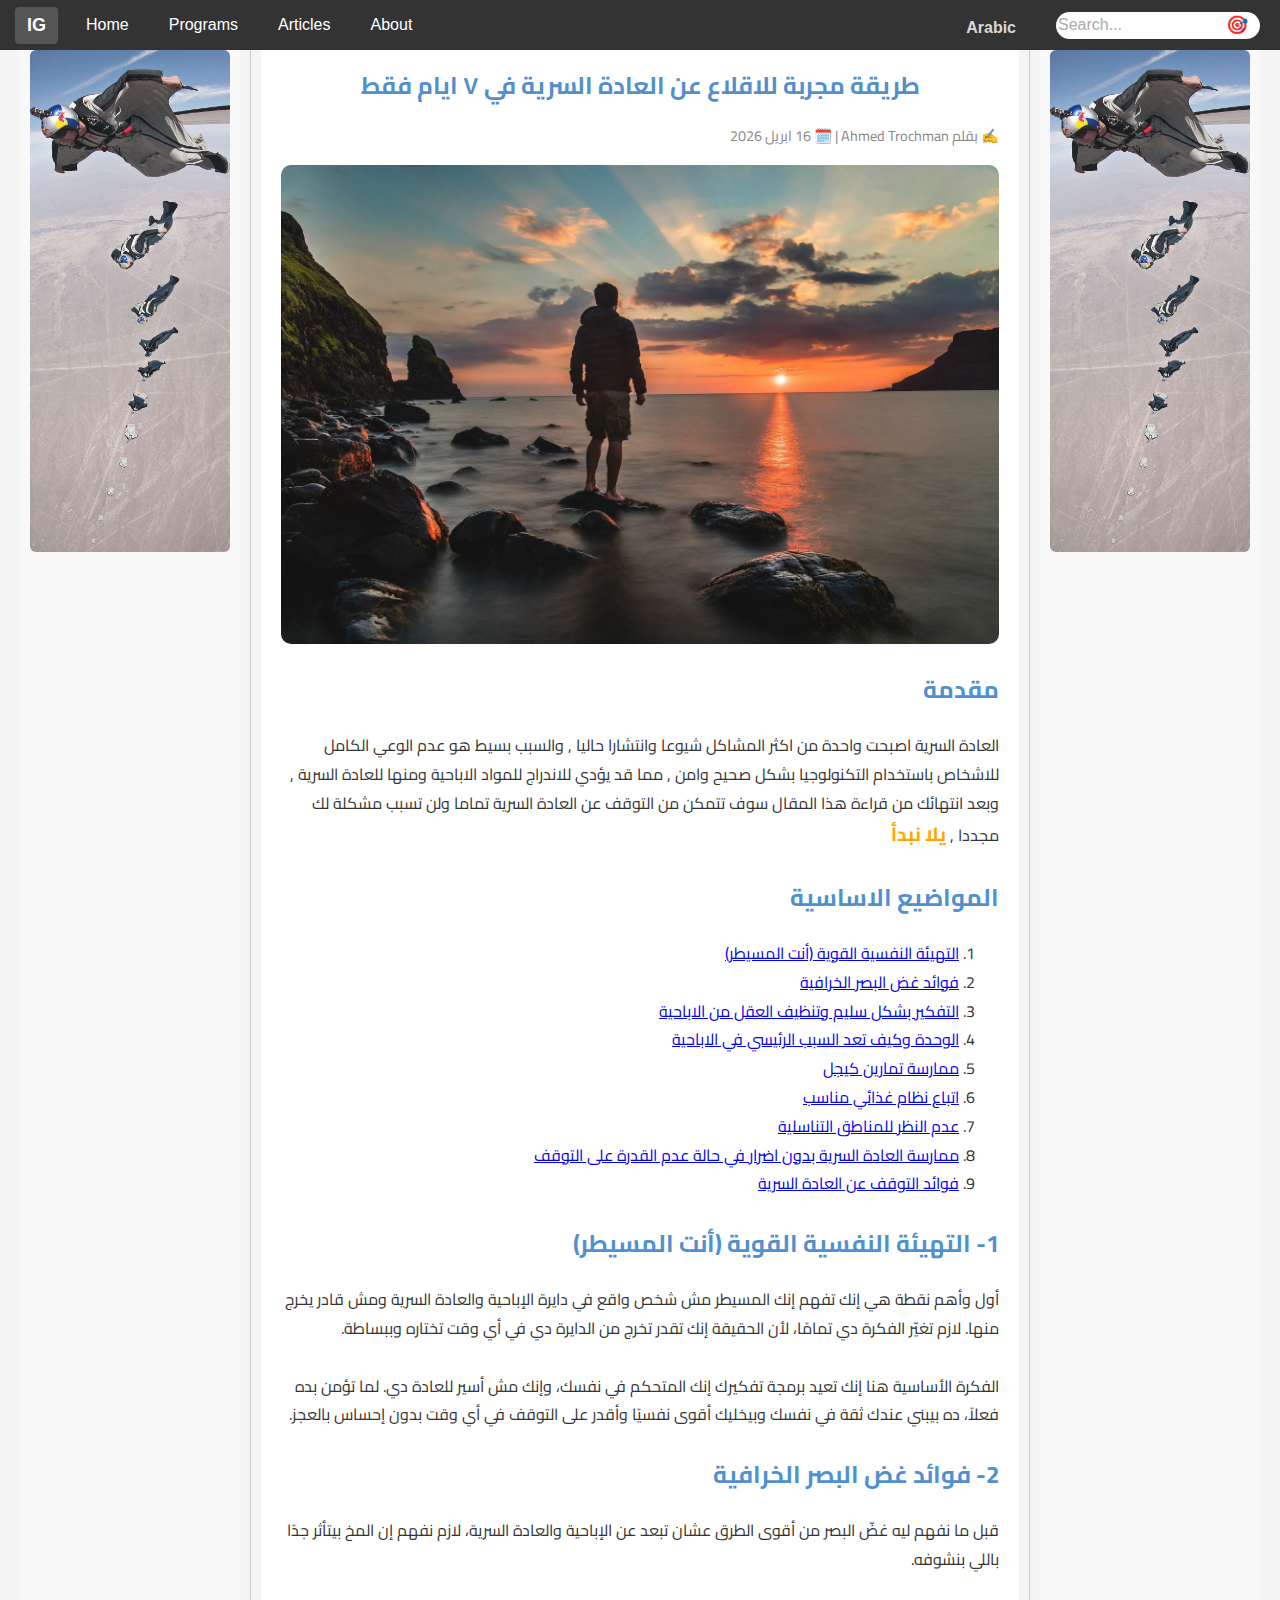
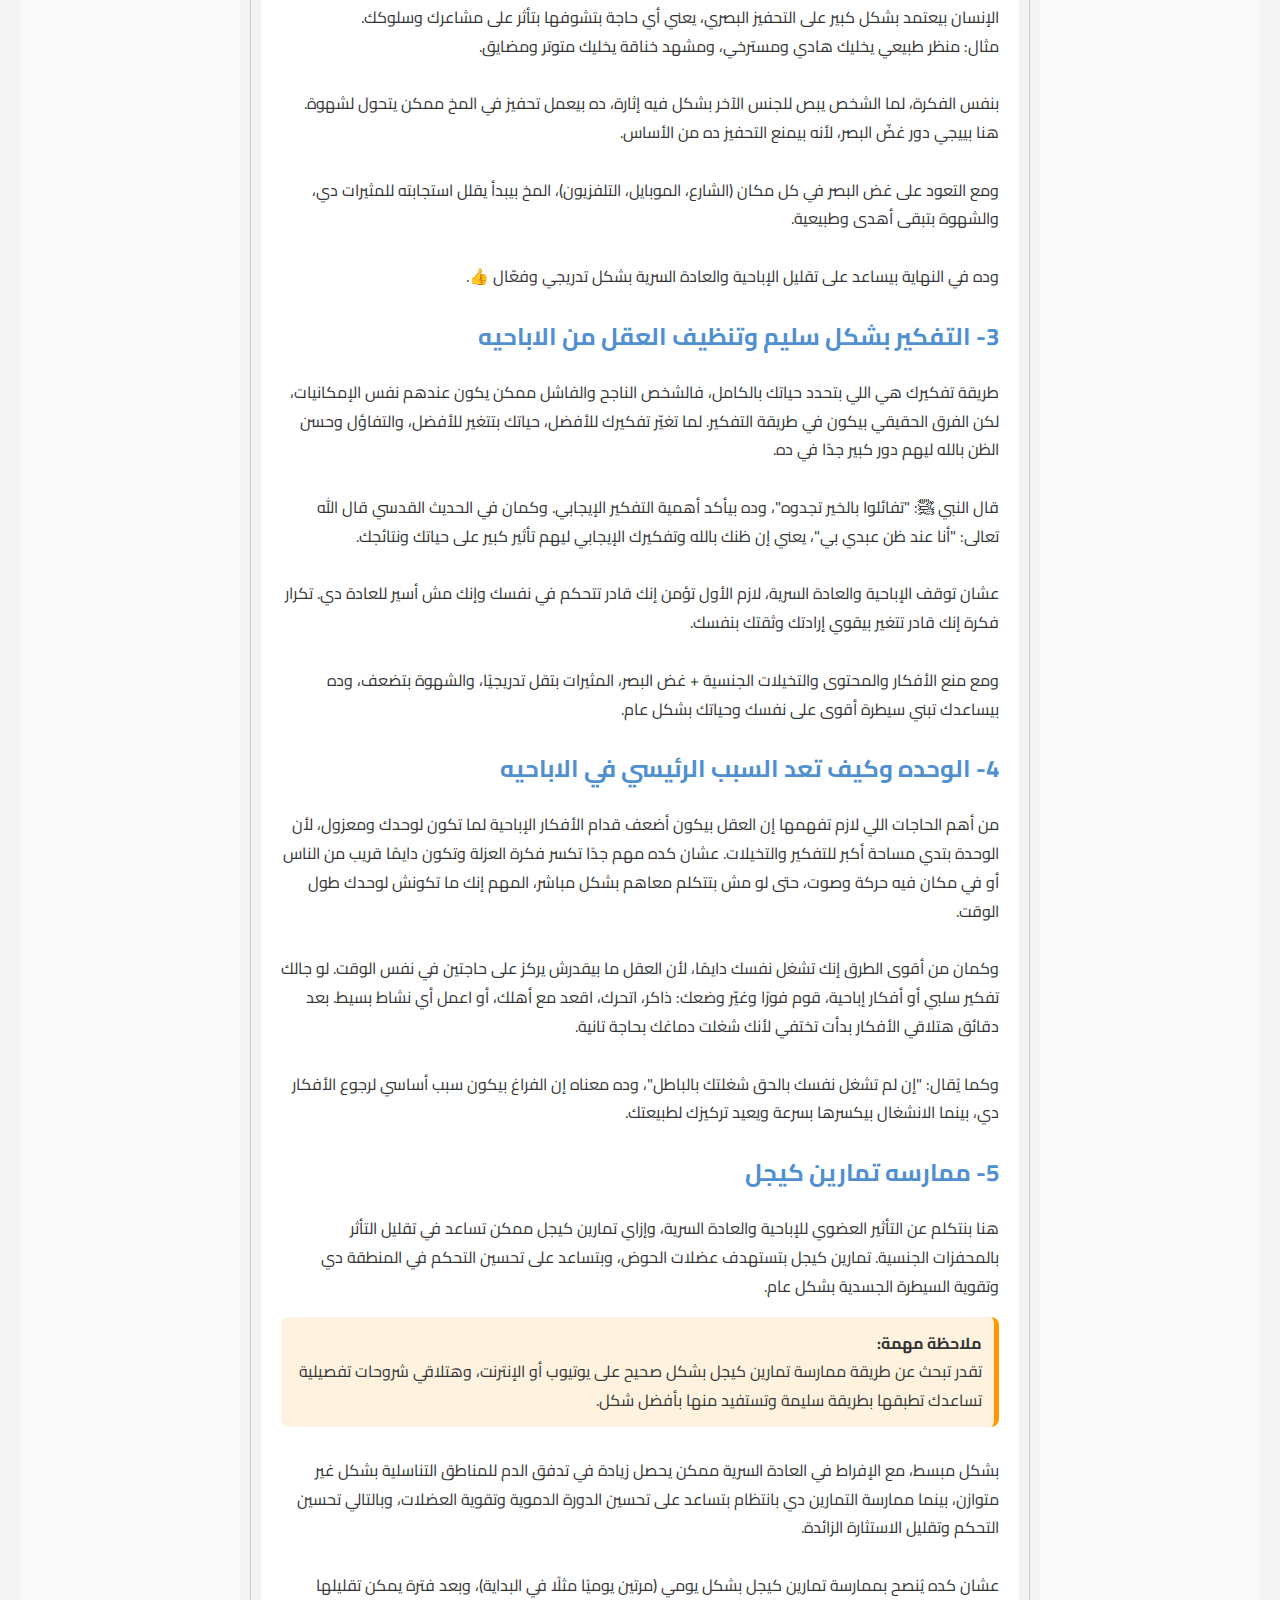
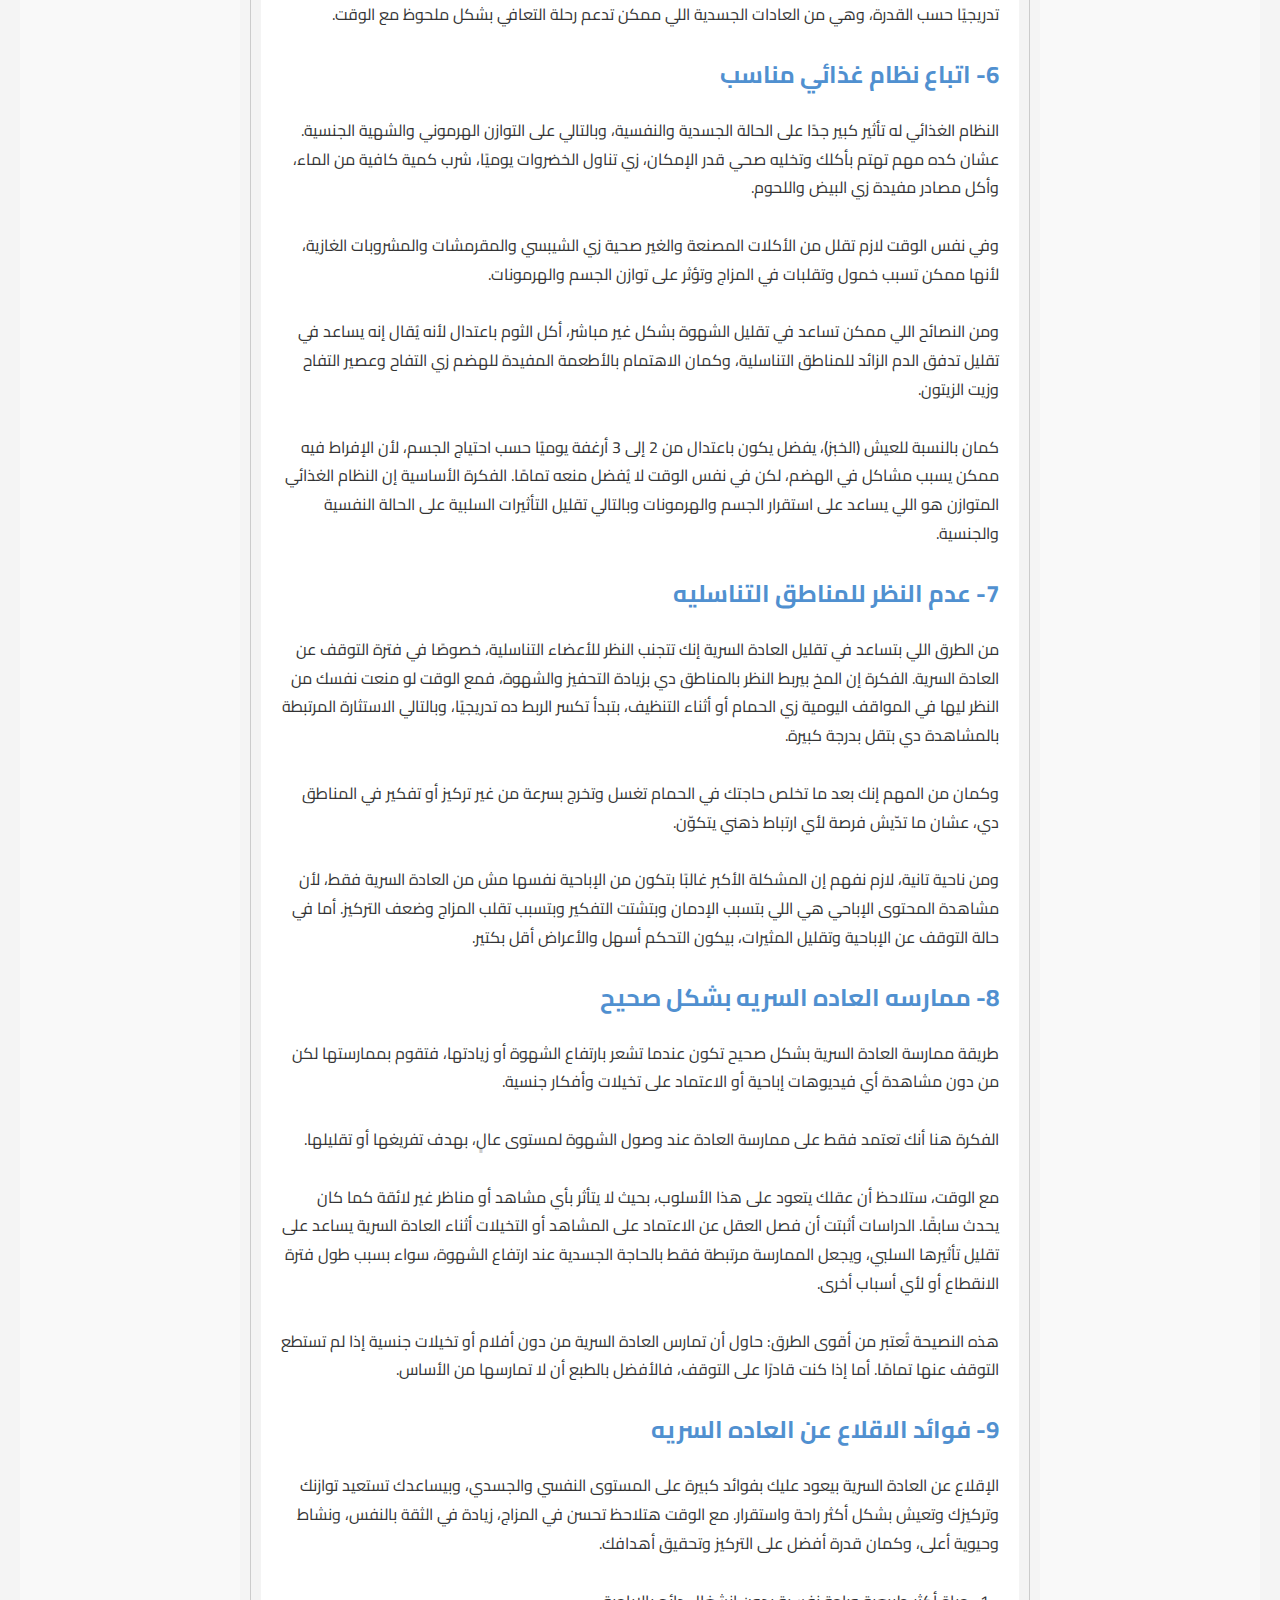
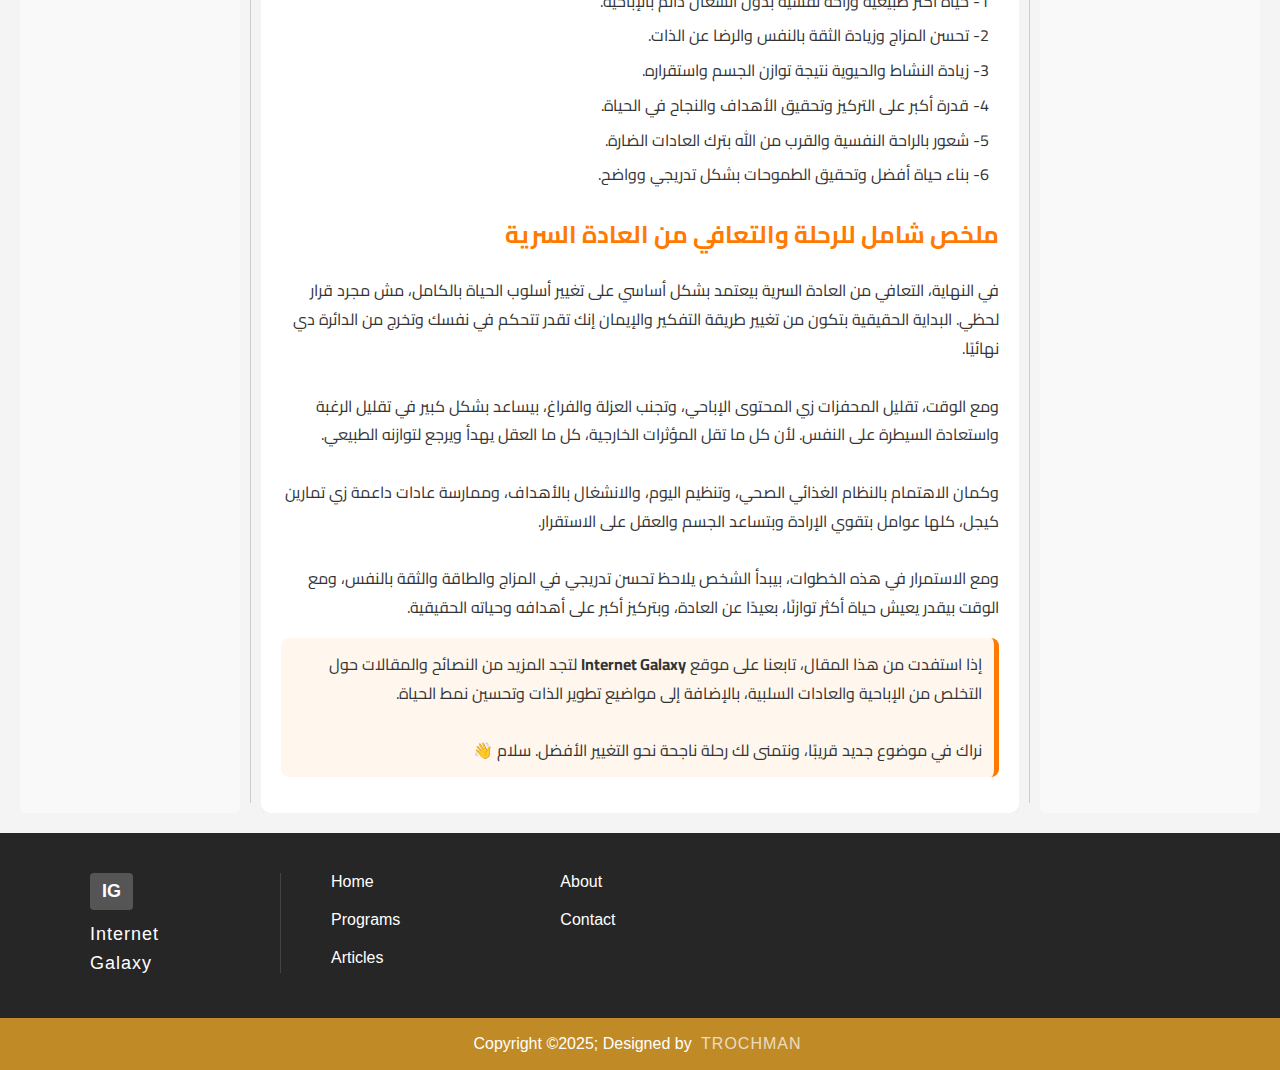
<file: Articles/Articles/Arabic Articles/Articl-4 (العادة السرية).html>
<!DOCTYPE html>
<html lang="ar">
<head>
        <meta charset="UTF-8">
        <meta name="viewport" content="width=device-width, initial-scale=1.0">
        
        <!-- Page Meta Information -->
		<title>طريقة مجربة للاقلاع عن العادة السرية في ٧ ايام فقط</title>
		<meta name="description" content="دليل عملي ومجرب للإقلاع عن العادة السرية خلال 7 أيام فقط من خلال تغيير التفكير، تقليل المحفزات، وتحسين نمط الحياة.">
		<meta name="keywords" content="العادة السرية, الاقلاع عن العادة السرية, علاج الادمان, تطوير الذات, التخلص من الاباحية">
		<meta name="author" content="Ahmed Trochman">
	
        <!--connect with external CSS-->
        <link rel="stylesheet" href="../../../CSS/Style.css">

        <link rel="stylesheet" href="../../../CSS/Articles.css">

        <!--site logo-->
        <link rel="icon" type="image/png" href="../../Images/logo/Icojam-Blue-Bits-Globe-search.ico">
        <!--تحميل نص عربي-->
        <link href="https://fonts.googleapis.com/css2?family=Cairo&display=swap" rel="stylesheet">

	    <!-- Google tag (gtag.js) -->
	<script async src="https://www.googletagmanager.com/gtag/js?id=G-TB9434K390"></script>
	<script>
	  window.dataLayer = window.dataLayer || [];
	  function gtag(){dataLayer.push(arguments);}
	  gtag('js', new Date());
	
	  gtag('config', 'G-TB9434K390');
</script>


</head>
<body>
  
  <div class="progress"></div>   

  <!--navbar and logo-->
 <!-- الشريط العلوي في الوضع الطبيعي -->
  <ul class="normal_navbar">                                           <!--Start-->
  <li><div class="logo-box1">IG</div></li>       
  <li><a href="../../../index.html">Home</a></li>
  <li><a href="../../../Programs.html">Programs</a></li>
  <li><a href="../../../Articles.html">Articles</a></li>
  <li><a href="../../../About.html">About</a></li>

  <li class="lang-menu">
    <div class="selected-lang ar">Arabic</div>
    <ul>
      <li>
        <a href="../English Articles/EN Article-4 (العادة السرية).html" class="en">English</a>
      </li>
    </ul>
  </li>

  <li class="search-container">
    <div class="search-box">
      <input type="text" placeholder="Search..." name="search">
      <span class="search-icon">🎯</span>
    </div>
  </li>
</ul>                                                              <!---->

<!-- الشريط العلوي للوضع الصغير -->
<div class="mobile_navbar">
  <div class="navbar-scroll">
    <ul>
      <li><div class="logo-box1-2">IG</div></li>
      <li><a href="../../../index.html">Home</a></li>
      <li><a href="../../../Programs.html">Programs</a></li>
      <li><a href="../../../Articles.html">Articles</a></li>
      <li><a href="../../../About.html">About</a></li>
      
      <!-- ضع قائمة اللغة داخل نفس القائمة -->
      <li class="lang-menu2">
        <div class="selected-lang2 ar">AR</div>
        <ul>
          <li><a href="../English Articles/EN Article-4 (العادة السرية).html" class="en">EN</a></li>
        </ul>
      </li>
      
      <li class="search-container">
        <div class="search-box">
          <input type="text" placeholder="Search..." name="search">
          <span class="search-icon">🎯</span>
        </div>
      </li>
      
    </ul>
  </div>
</div>


    <!-- تخطيط المحتوى مع الأعمدة والفاصل -->
  <div class="content-layout">
      <aside class="ad-column ad-left">
        <a href="https://example.com">
            <img src="../../../Images/long image/Don't limit your dreams.jpeg" alt="إعلان" style="width: 100%; border-radius: 6px;">
        </a>
      </aside>


  <!-- الخط الفاصل الرأسي -->
  <div class="vertical-separator"></div>

  <main class="main-area">
     

	<article class="article-post">
    <header>
      <h1 style="font-family: 'Cairo', sans-serif;">طريقة مجربة للاقلاع عن العادة السرية في ٧ ايام فقط</h1>
      <!--حل مشكلة عدم ترتيب الجملة بسبب تعدد اللغة والرموز-->
      <p class="article-meta" dir="rtl">
        <span>✍️ بقلم</span>
        <span dir="ltr" style="display: inline-block;">Ahmed Trochman</span>
        <span> | 🗓️ </span>
        <span>16 ابريل 2026</span>
      </p>
      <img src="../images/A4/joshua-earle-ICE__bo2Vws-unsplash_compressed.webp" alt="صورة تعبيرية عن شخص يجلس بحرية" style="width: 100%; border-radius: 10px; margin-top: 1rem;">
    </header>

    <section>
      <h2>مقدمة</h2>
      <p>
  العادة السرية اصبحت واحدة من اكثر المشاكل شيوعا وانتشارا حاليا , والسبب بسيط هو عدم الوعي الكامل للاشخاص باستخدام التكنولوجيا بشكل صحيح وامن , مما قد  
  يؤدي للاندراج للمواد الاباحية ومنها للعادة السرية , وبعد انتهائك من قراءة هذا المقال سوف تتمكن من التوقف عن العادة السرية تماما ولن تسبب مشكلة لك مجددا  
  , <span style="color: orange; font-size: 1.2em; font-weight: bold;">يلا نبدأ</span>
</p>
    </section>

    <section> 
      <h2>المواضيع الاساسية</h2> 
      <ol> 
        <li><a href="#sec1">التهيئة النفسية القوية (أنت المسيطر)</a></li> 
        <li><a href="#sec2">فوائد غض البصر الخرافية</a></li> 
        <li><a href="#sec3">التفكير بشكل سليم وتنظيف العقل من الاباحية</a></li> 
        <li><a href="#sec4">الوحدة وكيف تعد السبب الرئيسي في الاباحية</a></li> 
        <li><a href="#sec5">ممارسة تمارين كيجل</a></li> 
        <li><a href="#sec6">اتباع نظام غذائي مناسب</a></li> 
        <li><a href="#sec7">عدم النظر للمناطق التناسلية</a></li> 
        <li><a href="#sec8">ممارسة العادة السرية بدون اضرار في حالة عدم القدرة على التوقف</a></li> 
        <li><a href="#sec9">فوائد التوقف عن العادة السرية</a></li> 
      </ol> 
    </section>

    <section id="sec1"> 
      <h2>1- التهيئة النفسية القوية (أنت المسيطر)</h2> 
      <p>أول وأهم نقطة هي إنك تفهم إنك المسيطر مش شخص واقع في دايرة الإباحية والعادة السرية ومش قادر يخرج منها. لازم تغيّر الفكرة دي تمامًا، لأن الحقيقة إنك تقدر تخرج من الدايرة دي في أي وقت تختاره وببساطة.<br><br>

الفكرة الأساسية هنا إنك تعيد برمجة تفكيرك إنك المتحكم في نفسك، وإنك مش أسير للعادة دي. لما تؤمن بده فعلاً، ده بيبني عندك ثقة في نفسك وبيخليك أقوى نفسيًا وأقدر على التوقف في أي وقت بدون إحساس بالعجز.
      </p> 
    </section>

    <section id="sec2">
      <h2>2- فوائد غض البصر الخرافية</h2>
      <p>
    قبل ما نفهم ليه غضّ البصر من أقوى الطرق عشان تبعد عن الإباحية والعادة السرية، لازم نفهم إن المخ بيتأثر جدًا باللي بنشوفه.<br><br>

    الإنسان بيعتمد بشكل كبير على التحفيز البصري، يعني أي حاجة بتشوفها بتأثر على مشاعرك وسلوكك.<br>
    مثال: منظر طبيعي يخليك هادي ومسترخي، ومشهد خناقة يخليك متوتر ومضايق.<br><br>

    بنفس الفكرة، لما الشخص يبص للجنس الآخر بشكل فيه إثارة، ده بيعمل تحفيز في المخ ممكن يتحول لشهوة.<br>
    هنا بييجي دور غضّ البصر، لأنه بيمنع التحفيز ده من الأساس.<br><br>

    ومع التعود على غض البصر في كل مكان (الشارع، الموبايل، التلفزيون)، المخ بيبدأ يقلل استجابته للمثيرات دي، والشهوة بتبقى أهدى وطبيعية.<br><br>

    وده في النهاية بيساعد على تقليل الإباحية والعادة السرية بشكل تدريجي وفعّال 👍.
  </p>
    </section>

    <section id="sec3">
      <h2>3- التفكير بشكل سليم وتنظيف العقل من الاباحيه</h2>
  <p>
    طريقة تفكيرك هي اللي بتحدد حياتك بالكامل، فالشخص الناجح والفاشل ممكن يكون عندهم نفس الإمكانيات، لكن الفرق الحقيقي بيكون في طريقة التفكير. لما تغيّر تفكيرك للأفضل، حياتك بتتغير للأفضل، والتفاؤل وحسن الظن بالله ليهم دور كبير جدًا في ده.<br><br>

    قال النبي ﷺ: "تفائلوا بالخير تجدوه"، وده بيأكد أهمية التفكير الإيجابي. وكمان في الحديث القدسي قال الله تعالى: "أنا عند ظن عبدي بي"، يعني إن ظنك بالله وتفكيرك الإيجابي ليهم تأثير كبير على حياتك ونتائجك.<br><br>

    عشان توقف الإباحية والعادة السرية، لازم الأول تؤمن إنك قادر تتحكم في نفسك وإنك مش أسير للعادة دي. تكرار فكرة إنك قادر تتغير بيقوي إرادتك وثقتك بنفسك.<br><br>

    ومع منع الأفكار والمحتوى والتخيلات الجنسية + غض البصر، المثيرات بتقل تدريجيًا، والشهوة بتضعف، وده بيساعدك تبني سيطرة أقوى على نفسك وحياتك بشكل عام.
  </p>
    </section>

    <section id="sec4">
      <h2>4- الوحده وكيف تعد السبب الرئيسي في الاباحيه </h2>
  <p>
    من أهم الحاجات اللي لازم تفهمها إن العقل بيكون أضعف قدام الأفكار الإباحية لما تكون لوحدك ومعزول، لأن الوحدة بتدي مساحة أكبر للتفكير والتخيلات. عشان كده مهم جدًا تكسر فكرة العزلة وتكون دايمًا قريب من الناس أو في مكان فيه حركة وصوت، حتى لو مش بتتكلم معاهم بشكل مباشر، المهم إنك ما تكونش لوحدك طول الوقت.<br><br>

    وكمان من أقوى الطرق إنك تشغل نفسك دايمًا، لأن العقل ما بيقدرش يركز على حاجتين في نفس الوقت. لو جالك تفكير سلبي أو أفكار إباحية، قوم فورًا وغيّر وضعك: ذاكر، اتحرك، اقعد مع أهلك، أو اعمل أي نشاط بسيط. بعد دقائق هتلاقي الأفكار بدأت تختفي لأنك شغلت دماغك بحاجة تانية.<br><br>

    وكما يُقال: "إن لم تشغل نفسك بالحق شغلتك بالباطل"، وده معناه إن الفراغ بيكون سبب أساسي لرجوع الأفكار دي، بينما الانشغال بيكسرها بسرعة ويعيد تركيزك لطبيعتك.
  </p>
    </section>

    <section id="sec5">
      <h2>5- ممارسه تمارين كيجل</h2>
  <p>
    هنا بنتكلم عن التأثير العضوي للإباحية والعادة السرية، وإزاي تمارين كيجل ممكن تساعد في تقليل التأثر بالمحفزات الجنسية. تمارين كيجل بتستهدف عضلات الحوض، وبتساعد على تحسين التحكم في المنطقة دي وتقوية السيطرة الجسدية بشكل عام.<br>

    <div style="background-color: #fff3e0; border-right: 5px solid #ff9800; padding: 12px; margin-top: 15px; border-radius: 8px;">
    <strong>ملاحظة مهمة:</strong><br>
    تقدر تبحث عن طريقة ممارسة تمارين كيجل بشكل صحيح على يوتيوب أو الإنترنت، وهتلاقي شروحات تفصيلية تساعدك تطبقها بطريقة سليمة وتستفيد منها بأفضل شكل.
  </div>

  <br>

    بشكل مبسط، مع الإفراط في العادة السرية ممكن يحصل زيادة في تدفق الدم للمناطق التناسلية بشكل غير متوازن، بينما ممارسة التمارين دي بانتظام بتساعد على تحسين الدورة الدموية وتقوية العضلات، وبالتالي تحسين التحكم وتقليل الاستثارة الزائدة.<br><br>

    عشان كده يُنصح بممارسة تمارين كيجل بشكل يومي (مرتين يوميًا مثلًا في البداية)، وبعد فترة يمكن تقليلها تدريجيًا حسب القدرة، وهي من العادات الجسدية اللي ممكن تدعم رحلة التعافي بشكل ملحوظ مع الوقت.
  </p>
    </section>

    <section id="sec6"> 
      <h2>6- اتباع نظام غذائي مناسب </h2> 
      <p>
    النظام الغذائي له تأثير كبير جدًا على الحالة الجسدية والنفسية، وبالتالي على التوازن الهرموني والشهية الجنسية. عشان كده مهم تهتم بأكلك وتخليه صحي قدر الإمكان، زي تناول الخضروات يوميًا، شرب كمية كافية من الماء، وأكل مصادر مفيدة زي البيض واللحوم.<br><br>

    وفي نفس الوقت لازم تقلل من الأكلات المصنعة والغير صحية زي الشيبسي والمقرمشات والمشروبات الغازية، لأنها ممكن تسبب خمول وتقلبات في المزاج وتؤثر على توازن الجسم والهرمونات.<br><br>

    ومن النصائح اللي ممكن تساعد في تقليل الشهوة بشكل غير مباشر، أكل الثوم باعتدال لأنه يُقال إنه يساعد في تقليل تدفق الدم الزائد للمناطق التناسلية، وكمان الاهتمام بالأطعمة المفيدة للهضم زي التفاح وعصير التفاح وزيت الزيتون.<br><br>

    كمان بالنسبة للعيش (الخبز)، يفضل يكون باعتدال من 2 إلى 3 أرغفة يوميًا حسب احتياج الجسم، لأن الإفراط فيه ممكن يسبب مشاكل في الهضم، لكن في نفس الوقت لا يُفضل منعه تمامًا. الفكرة الأساسية إن النظام الغذائي المتوازن هو اللي يساعد على استقرار الجسم والهرمونات وبالتالي تقليل التأثيرات السلبية على الحالة النفسية والجنسية.
  </p>
    </section>

    <section id="sec7"> 
      <h2>7- عدم النظر للمناطق التناسليه</h2> 
       <p>
    من الطرق اللي بتساعد في تقليل العادة السرية إنك تتجنب النظر للأعضاء التناسلية، خصوصًا في فترة التوقف عن العادة السرية. الفكرة إن المخ بيربط النظر بالمناطق دي بزيادة التحفيز والشهوة، فمع الوقت لو منعت نفسك من النظر ليها في المواقف اليومية زي الحمام أو أثناء التنظيف، بتبدأ تكسر الربط ده تدريجيًا، وبالتالي الاستثارة المرتبطة بالمشاهدة دي بتقل بدرجة كبيرة.<br><br>

    وكمان من المهم إنك بعد ما تخلص حاجتك في الحمام تغسل وتخرج بسرعة من غير تركيز أو تفكير في المناطق دي، عشان ما تدّيش فرصة لأي ارتباط ذهني يتكوّن.<br><br>

    ومن ناحية تانية، لازم نفهم إن المشكلة الأكبر غالبًا بتكون من الإباحية نفسها مش من العادة السرية فقط، لأن مشاهدة المحتوى الإباحي هي اللي بتسبب الإدمان وبتشتت التفكير وبتسبب تقلب المزاج وضعف التركيز. أما في حالة التوقف عن الإباحية وتقليل المثيرات، بيكون التحكم أسهل والأعراض أقل بكتير.
  </p> 
    </section>

    <section id="sec8"> 
      <h2>8- ممارسه العاده السريه بشكل صحيح</h2> 
      <p>
      طريقة ممارسة العادة السرية بشكل صحيح تكون عندما تشعر بارتفاع الشهوة أو زيادتها، 
      فتقوم بممارستها لكن من دون مشاهدة أي فيديوهات إباحية أو الاعتماد على تخيلات وأفكار جنسية.<br><br>
      الفكرة هنا أنك تعتمد فقط على ممارسة العادة عند وصول الشهوة لمستوى عالٍ، بهدف تفريغها أو تقليلها.<br><br>
      مع الوقت، ستلاحظ أن عقلك يتعود على هذا الأسلوب، بحيث لا يتأثر بأي مشاهد أو مناظر غير لائقة كما كان يحدث سابقًا. 
      الدراسات أثبتت أن فصل العقل عن الاعتماد على المشاهد أو التخيلات أثناء العادة السرية يساعد على تقليل تأثيرها السلبي، 
      ويجعل الممارسة مرتبطة فقط بالحاجة الجسدية عند ارتفاع الشهوة، سواء بسبب طول فترة الانقطاع أو لأي أسباب أخرى.<br><br>
      هذه النصيحة تُعتبر من أقوى الطرق: حاول أن تمارس العادة السرية من دون أفلام أو تخيلات جنسية إذا لم تستطع التوقف عنها تمامًا. 
      أما إذا كنت قادرًا على التوقف، فالأفضل بالطبع أن لا تمارسها من الأساس.
    </p>
    </section>

    <section id="sec9"> 
      <h2>9- فوائد الاقلاع عن العاده السريه </h2> 
      <p>
    الإقلاع عن العادة السرية بيعود عليك بفوائد كبيرة على المستوى النفسي والجسدي، وبيساعدك تستعيد توازنك وتركيزك وتعيش بشكل أكثر راحة واستقرار. مع الوقت هتلاحظ تحسن في المزاج، زيادة في الثقة بالنفس، ونشاط وحيوية أعلى، وكمان قدرة أفضل على التركيز وتحقيق أهدافك.<br><br>

    <span style="display:block; margin-right:10px;">
      <span style="display:block; margin-bottom:6px;">1- حياة أكثر طبيعية وراحة نفسية بدون انشغال دائم بالإباحية.</span>
      <span style="display:block; margin-bottom:6px;">2- تحسن المزاج وزيادة الثقة بالنفس والرضا عن الذات.</span>
      <span style="display:block; margin-bottom:6px;">3- زيادة النشاط والحيوية نتيجة توازن الجسم واستقراره.</span>
      <span style="display:block; margin-bottom:6px;">4- قدرة أكبر على التركيز وتحقيق الأهداف والنجاح في الحياة.</span>
      <span style="display:block; margin-bottom:6px;">5- شعور بالراحة النفسية والقرب من الله بترك العادات الضارة.</span>
      <span style="display:block;">6- بناء حياة أفضل وتحقيق الطموحات بشكل تدريجي وواضح.</span>
    </span>
  </p>
    </section>

    <section>
  <h2 style="color:#ff7a00;">ملخص شامل للرحلة والتعافي من العادة السرية</h2>

  <p>
    في النهاية، التعافي من العادة السرية بيعتمد بشكل أساسي على تغيير أسلوب الحياة بالكامل، مش مجرد قرار لحظي. البداية الحقيقية بتكون من تغيير طريقة التفكير والإيمان إنك تقدر تتحكم في نفسك وتخرج من الدائرة دي نهائيًا.<br><br>

    ومع الوقت، تقليل المحفزات زي المحتوى الإباحي، وتجنب العزلة والفراغ، بيساعد بشكل كبير في تقليل الرغبة واستعادة السيطرة على النفس. لأن كل ما تقل المؤثرات الخارجية، كل ما العقل يهدأ ويرجع لتوازنه الطبيعي.<br><br>

    وكمان الاهتمام بالنظام الغذائي الصحي، وتنظيم اليوم، والانشغال بالأهداف، وممارسة عادات داعمة زي تمارين كيجل، كلها عوامل بتقوي الإرادة وبتساعد الجسم والعقل على الاستقرار.<br><br>

    ومع الاستمرار في هذه الخطوات، بيبدأ الشخص يلاحظ تحسن تدريجي في المزاج والطاقة والثقة بالنفس، ومع الوقت بيقدر يعيش حياة أكثر توازنًا، بعيدًا عن العادة، وبتركيز أكبر على أهدافه وحياته الحقيقية.
  </p>
</section>

<p style="background:#fff7ed; border-right:5px solid #ff7a00; padding:12px; border-radius:8px; line-height:1.8;">
  إذا استفدت من هذا المقال، تابعنا على موقع <strong>Internet Galaxy</strong> لتجد المزيد من النصائح والمقالات حول التخلص من الإباحية والعادات السلبية، بالإضافة إلى مواضيع تطوير الذات وتحسين نمط الحياة.<br><br>

  نراك في موضوع جديد قريبًا، ونتمنى لك رحلة ناجحة نحو التغيير الأفضل. سلام 👋
</p>

  </article>

  </main>

  <!-- خط فاصل ثاني (اختياري) -->
  <div class="vertical-separator"></div>

  <aside class="ad-column ad-right">
    <a href="https://example.com">
    <img src="../../../Images/long image/Don't limit your dreams.jpeg" alt="إعلان" style="width: 100%; border-radius: 6px;">
  </a>
  </aside>
  </div>


<!--القسم الاخير في الصفحة -->       
<footer class="site-footer">
  <div class="footer-left">
    <div class="logo-box">IG</div>
    <div class="footer-name">
      <div>Internet</div>
      <div>Galaxy</div>
    </div>
  </div>

  <div class="footer-divider"></div>

  <div class="footer-right">
    <div class="footer-links">
      <a href="../../../index.html">Home</a>
      <a href="../../../Programs.html">Programs</a>
      <a href="../../../Articles.html">Articles</a>
    </div>
    <div class="footer-links">
      <a href="../../../About.html">About</a>
      <a href="../../../About.html">Contact</a>
    </div>
  </div>
</footer>

<div class="footerBottom">
        <p>Copyright &copy;2025; Designed by <span class="designer">Trochman</span></p>
    </div>


        <!-- ملف JavaScript في نهاية الصفحة لتحسين الأداء -->
        <script src="../../../JavaScript/script.js"></script>

        <script src="../../../JavaScript/Articles.js"></script>
</body>
</html>
</file>
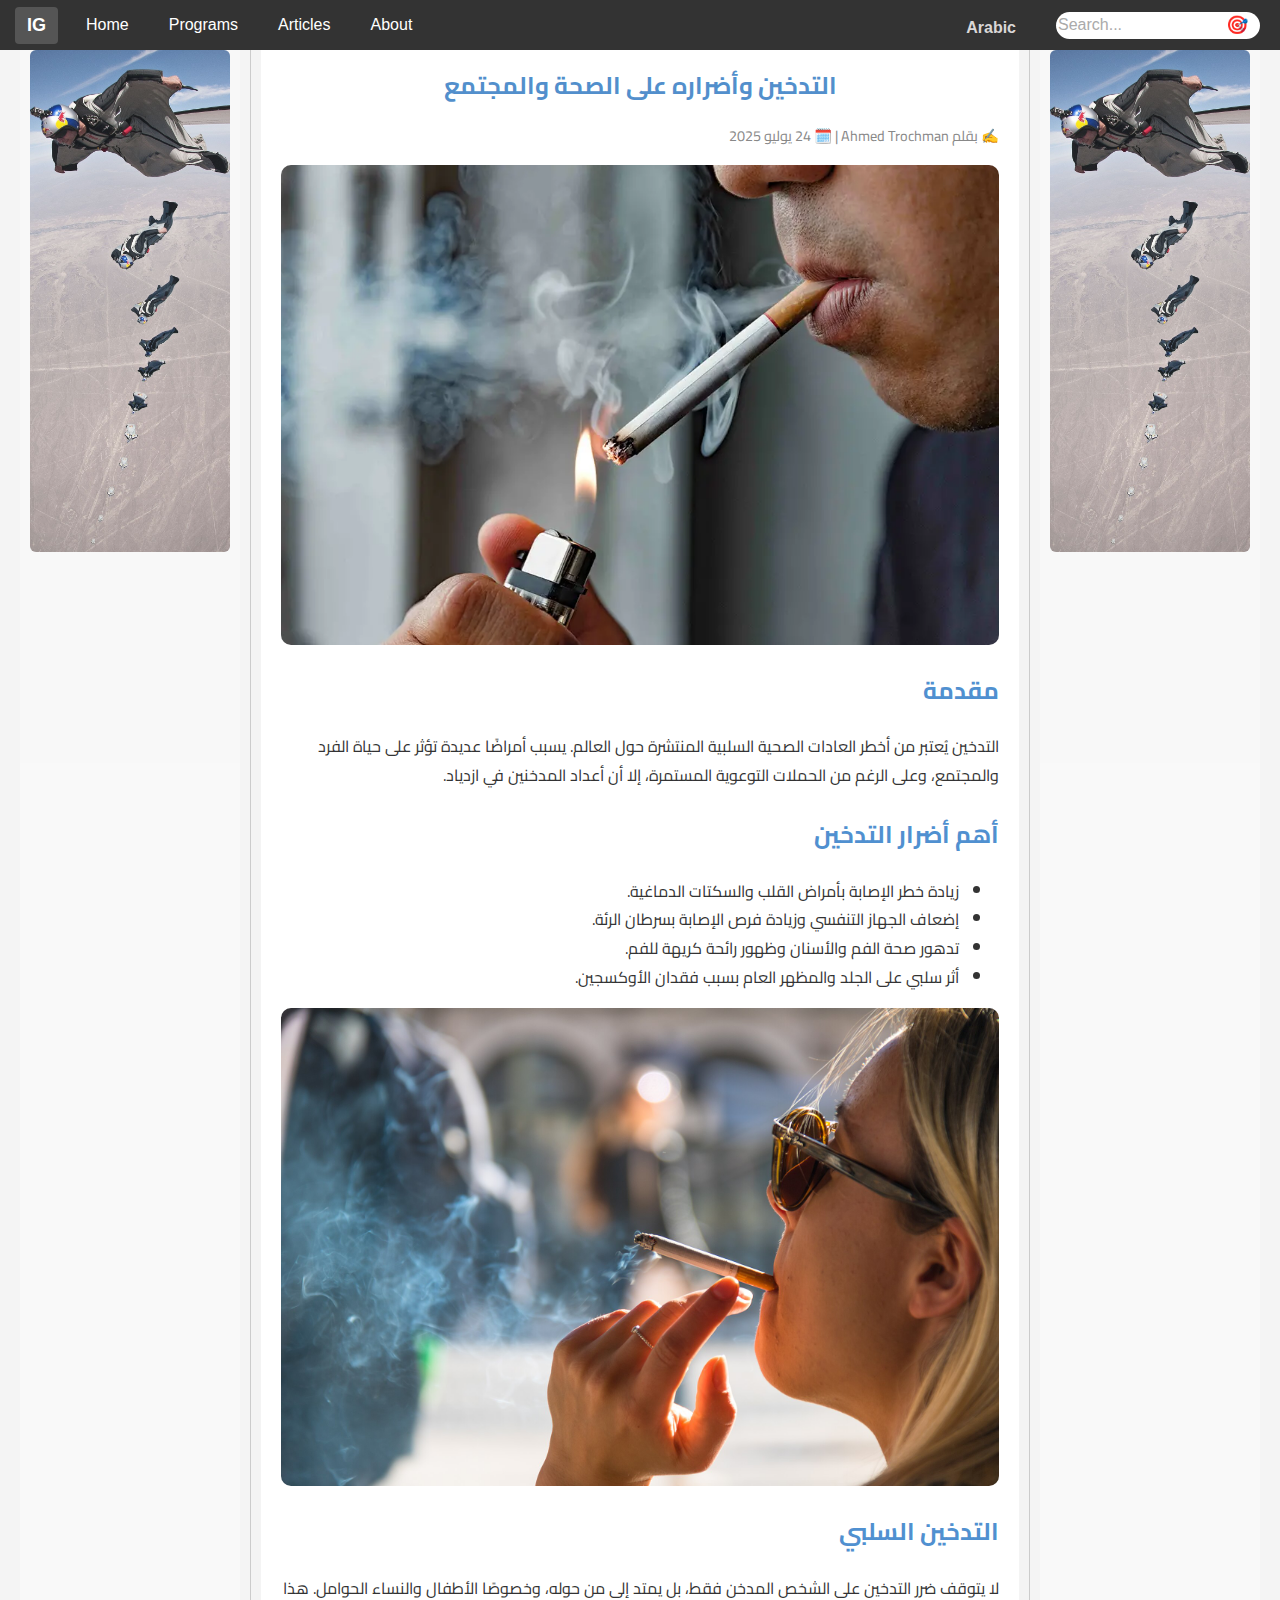
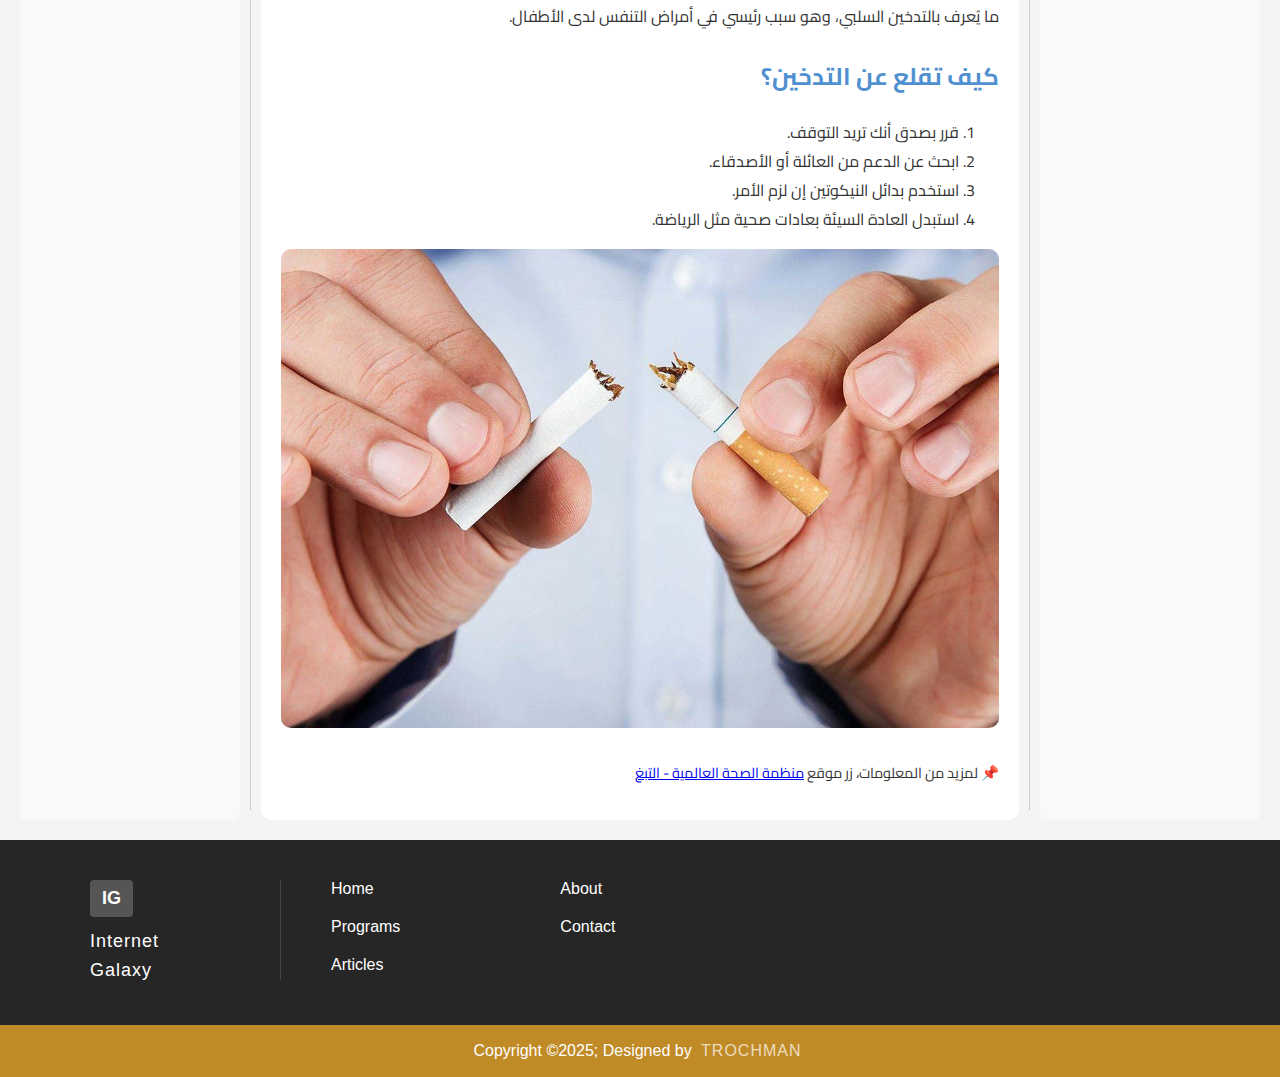
<file: Articles/Articles/Arabic Articles/Article-1 (smooking).html>
<!DOCTYPE html>
<html lang="ar">
<head>
  <meta charset="UTF-8">
  <meta name="viewport" content="width=device-width, initial-scale=1.0">
  
  <!-- تحسين محركات البحث -->
  <title>أضرار التدخين على الصحة والمجتمع | مقالات توعوية</title>
  <meta name="description" content="تعرف على أضرار التدخين الصحية والاجتماعية والنفسية وكيفية الوقاية منها، من خلال مقال شامل ومبسّط.">
  <meta name="keywords" content="التدخين, أضرار التدخين, الصحة, المجتمع, الوقاية من التدخين, مقالات توعوية, صحة عامة">
  <meta name="author" content="Ahmed Trochman">
  
  <!-- الروابط الخارجية -->
  <link rel="stylesheet" href="../../../CSS/Style.css">
  <link rel="stylesheet" href="../../../CSS/Articles.css">
  <link rel="icon" type="image/png" href="../../../Images/logo/Icojam-Blue-Bits-Globe-search.ico">
  
  <!-- تحميل خط عربي -->
  <link href="https://fonts.googleapis.com/css2?family=Cairo&display=swap" rel="stylesheet">
  
   
</head>

<body>
        <div class="progress"></div>                                          <!-- -->
  <!--navbar and logo-->
 <!-- الشريط العلوي في الوضع الطبيعي -->
  <ul class="normal_navbar">                                           <!--Start-->
  <li><div class="logo-box1">IG</div></li>       
  <li><a href="../../../index.html">Home</a></li>
  <li><a href="../../../Programs.html">Programs</a></li>
  <li><a href="../../../Articles.html">Articles</a></li>
  <li><a href="../../../About.html">About</a></li>

  <li class="lang-menu">
    <div class="selected-lang ar">Arabic</div>
    <ul>
      <li>
        <a href="../English Articles/EN Article-1 (smooking).html" class="en">English</a>
      </li>
    </ul>
  </li>

  <li class="search-container">
    <div class="search-box">
      <input type="text" placeholder="Search..." name="search">
      <span class="search-icon">🎯</span>
    </div>
  </li>
</ul>                                                              <!---->

<!-- الشريط العلوي للوضع الصغير -->
<div class="mobile_navbar">
  <div class="navbar-scroll">
    <ul>
      <li><div class="logo-box1-2">IG</div></li>
      <li><a href="../../../index.html">Home</a></li>
      <li><a href="../../../Programs.html">Programs</a></li>
      <li><a href="../../../Articles.html">Articles</a></li>
      <li><a href="../../../About.html">About</a></li>
      
      <!-- ضع قائمة اللغة داخل نفس القائمة -->
      <li class="lang-menu2">
        <div class="selected-lang2 ar">AR</div>
        <ul>
          <li><a href="../English Articles/EN Article-1 (smooking).html" class="en">EN</a></li>
        </ul>
      </li>
      
      <li class="search-container">
        <div class="search-box">
          <input type="text" placeholder="Search..." name="search">
          <span class="search-icon">🎯</span>
        </div>
      </li>
      
    </ul>
  </div>
</div>


  
 
            
    

    <!-- تخطيط المحتوى مع الأعمدة والفاصل -->
  <div class="content-layout">
      <aside class="ad-column ad-left">
        <a href="https://example.com">
            <img src="../../../Images/long image/Don't limit your dreams.jpeg" alt="إعلان" style="width: 100%; border-radius: 6px;">
        </a>
      </aside>


  <!-- الخط الفاصل الرأسي -->
  <div class="vertical-separator"></div>

  


  <main class="main-area">
  <article class="article-post">
    <header>
      <h1 style="font-family: 'Cairo', sans-serif;">التدخين وأضراره على الصحة والمجتمع</h1>
      <!--حل مشكلة عدم ترتيب الجملة بسبب تعدد اللغة والرموز-->
      <p class="article-meta" dir="rtl">
        <span>✍️ بقلم</span>
        <span dir="ltr" style="display: inline-block;">Ahmed Trochman</span>
        <span> | 🗓️ </span>
        <span>24 يوليو 2025</span>
      </p>
      <img src="../images/A1/cigarette_smoking_body_harm.jpg.webp" alt="صورة تعبيرية عن التدخين" style="width: 100%; border-radius: 10px; margin-top: 1rem;">
    </header>

    <section>
      <h2>مقدمة</h2>
      <p>التدخين يُعتبر من أخطر العادات الصحية السلبية المنتشرة حول العالم. يسبب أمراضًا عديدة تؤثر على حياة الفرد والمجتمع، وعلى الرغم من الحملات التوعوية المستمرة، إلا أن أعداد المدخنين في ازدياد.</p>
    </section>

    <section>
      <h2>أهم أضرار التدخين</h2>
      <ul>
        <li>زيادة خطر الإصابة بأمراض القلب والسكتات الدماغية.</li>
        <li>إضعاف الجهاز التنفسي وزيادة فرص الإصابة بسرطان الرئة.</li>
        <li>تدهور صحة الفم والأسنان وظهور رائحة كريهة للفم.</li>
        <li>أثر سلبي على الجلد والمظهر العام بسبب فقدان الأوكسجين.</li>
      </ul>
      <img src="../images/A1/Smoke_(34942422652).jpg" alt="أضرار التدخين الصحية" style="width: 100%; border-radius: 10px; margin-top: 1rem;">
    </section>

    <section>
      <h2>التدخين السلبي</h2>
      <p>لا يتوقف ضرر التدخين على الشخص المدخن فقط، بل يمتد إلى من حوله، وخصوصًا الأطفال والنساء الحوامل. هذا ما يُعرف بالتدخين السلبي، وهو سبب رئيسي في أمراض التنفس لدى الأطفال.</p>
    </section>

    <section>
      <h2>كيف تقلع عن التدخين؟</h2>
      <ol>
        <li>قرر بصدق أنك تريد التوقف.</li>
        <li>ابحث عن الدعم من العائلة أو الأصدقاء.</li>
        <li>استخدم بدائل النيكوتين إن لزم الأمر.</li>
        <li>استبدل العادة السيئة بعادات صحية مثل الرياضة.</li>
      </ol>
      <img src="../images/A1/2019_2_20_12_59_35_656.jpg" alt="وسائل الإقلاع عن التدخين" style="width: 100%; border-radius: 10px; margin-top: 1rem;">
    </section>

    <footer style="margin-top: 2rem; font-size: 0.9rem;">
      <p>📌 لمزيد من المعلومات، زر موقع <a href="https://www.who.int/ar/news-room/fact-sheets/detail/tobacco" target="_blank">منظمة الصحة العالمية - التبغ</a></p>
    </footer>
  </article>
</main>


  <!-- خط فاصل ثاني (اختياري) -->
  <div class="vertical-separator"></div>

  <aside class="ad-column ad-right">
    <a href="https://example.com">
    <img src="../../../Images/long image/Don't limit your dreams.jpeg" alt="إعلان" style="width: 100%; border-radius: 6px;">
  </a>
  </aside>
  </div>


<!--القسم الاخير في الصفحة -->       
<footer class="site-footer">
  <div class="footer-left">
    <div class="logo-box">IG</div>
    <div class="footer-name">
      <div>Internet</div>
      <div>Galaxy</div>
    </div>
  </div>

  <div class="footer-divider"></div>

  <div class="footer-right">
    <div class="footer-links">
      <a href="../../../index.html">Home</a>
      <a href="../../../Programs.html">Programs</a>
      <a href="../../../Articles.html">Articles</a>
    </div>
    <div class="footer-links">
      <a href="../../../About.html">About</a>
      <a href="../../../About.html">Contact</a>
    </div>
  </div>
</footer>

<div class="footerBottom">
        <p>Copyright &copy;2025; Designed by <span class="designer">Trochman</span></p>
    </div>

     

        <!-- ملف JavaScript في نهاية الصفحة لتحسين الأداء -->
        <script src="../../../JavaScript/script.js"></script>

        <script src="../../../JavaScript/Articles.js"></script>

</body>
</html>
</file>
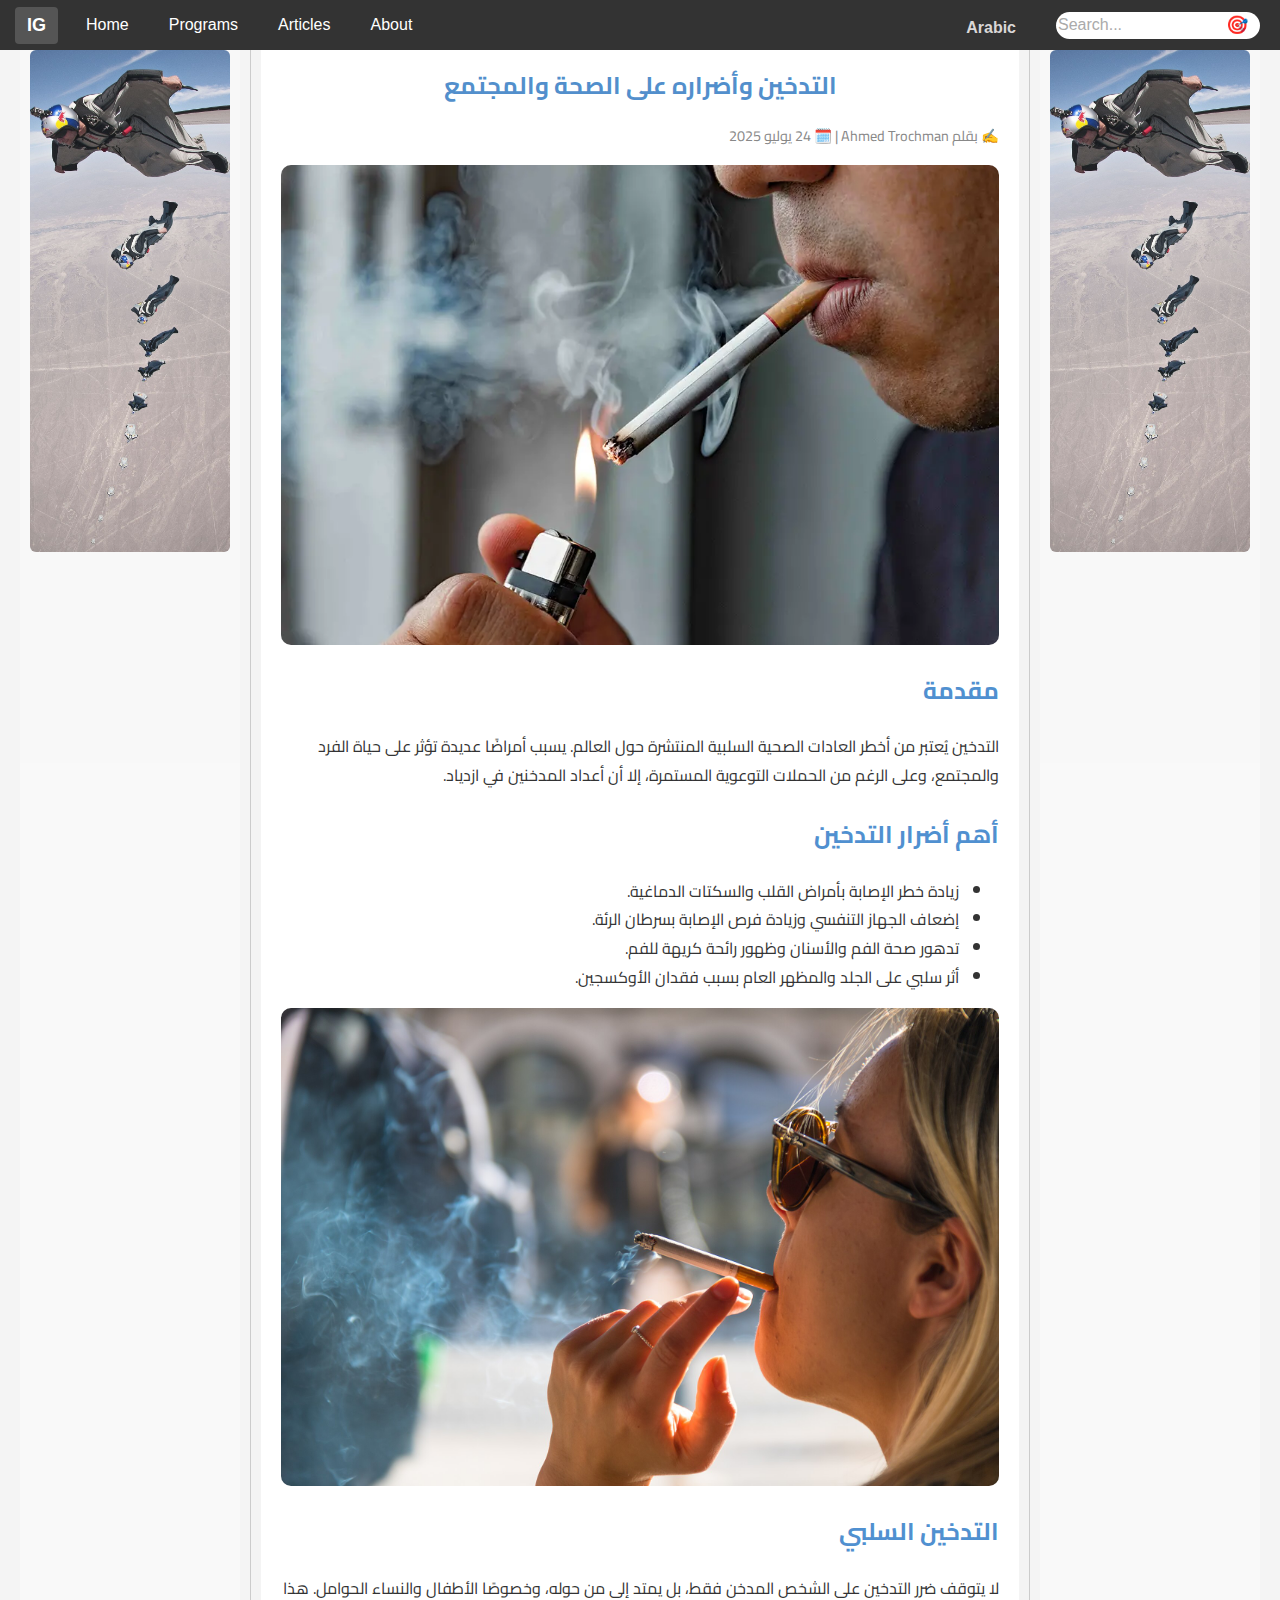
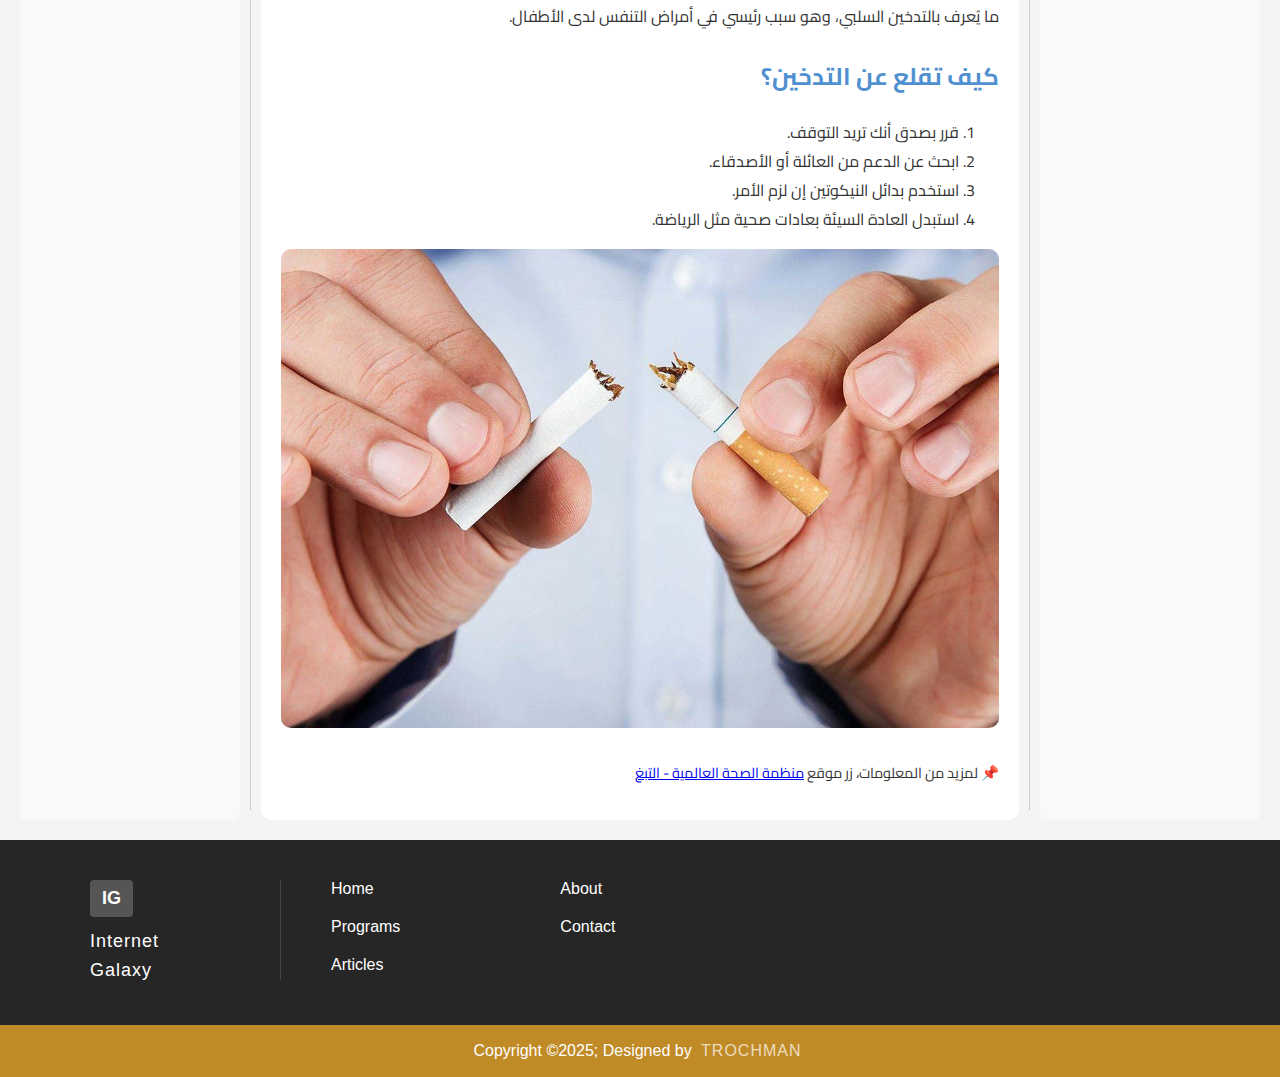
<file: Articles/Articles/arabic-articles/harmful-effects-of-smoking.html>
<!DOCTYPE html>
<html lang="ar">
<head>
  <meta charset="UTF-8">
  <meta name="viewport" content="width=device-width, initial-scale=1.0">
  
  <!-- تحسين محركات البحث -->
  <title>أضرار التدخين على الصحة والمجتمع | مقالات توعوية</title>
  <meta name="description" content="تعرف على أضرار التدخين الصحية والاجتماعية والنفسية وكيفية الوقاية منها، من خلال مقال شامل ومبسّط.">
  <meta name="keywords" content="التدخين, أضرار التدخين, الصحة, المجتمع, الوقاية من التدخين, مقالات توعوية, صحة عامة">
  <meta name="author" content="Ahmed Trochman">
  
  <!-- الروابط الخارجية -->
  <link rel="stylesheet" href="../../../CSS/Style.css">
  <link rel="stylesheet" href="../../../CSS/Articles.css">
  <link rel="icon" type="image/png" href="../../../Images/logo/Icojam-Blue-Bits-Globe-search.ico">
  
  <!-- تحميل خط عربي -->
  <link href="https://fonts.googleapis.com/css2?family=Cairo&display=swap" rel="stylesheet">

  <!-- Google tag (gtag.js) -->
	<script async src="https://www.googletagmanager.com/gtag/js?id=G-TB9434K390"></script>
	<script>
	  window.dataLayer = window.dataLayer || [];
	  function gtag(){dataLayer.push(arguments);}
	  gtag('js', new Date());
	
	  gtag('config', 'G-TB9434K390');
  </script>
  
   
</head>

<body>
        <div class="progress"></div>                                          <!-- -->
  <!--navbar and logo-->
 <!-- الشريط العلوي في الوضع الطبيعي -->
  <ul class="normal_navbar">                                           <!--Start-->
  <li><div class="logo-box1">IG</div></li>       
  <li><a href="../../../index.html">Home</a></li>
  <li><a href="../../../Programs.html">Programs</a></li>
  <li><a href="../../../Articles.html">Articles</a></li>
  <li><a href="../../../About.html">About</a></li>

  <li class="lang-menu">
    <div class="selected-lang ar">Arabic</div>
    <ul>
      <li>
        <a href="../English Articles/EN Article-1 (smooking).html" class="en">English</a>
      </li>
    </ul>
  </li>

  <li class="search-container">
    <div class="search-box">
      <input type="text" placeholder="Search..." name="search">
      <span class="search-icon">🎯</span>
    </div>
  </li>
</ul>                                                              <!---->

<!-- الشريط العلوي للوضع الصغير -->
<div class="mobile_navbar">
  <div class="navbar-scroll">
    <ul>
      <li><div class="logo-box1-2">IG</div></li>
      <li><a href="../../../index.html">Home</a></li>
      <li><a href="../../../Programs.html">Programs</a></li>
      <li><a href="../../../Articles.html">Articles</a></li>
      <li><a href="../../../About.html">About</a></li>
      
      <!-- ضع قائمة اللغة داخل نفس القائمة -->
      <li class="lang-menu2">
        <div class="selected-lang2 ar">AR</div>
        <ul>
          <li><a href="../English Articles/EN Article-1 (smooking).html" class="en">EN</a></li>
        </ul>
      </li>
      
      <li class="search-container">
        <div class="search-box">
          <input type="text" placeholder="Search..." name="search">
          <span class="search-icon">🎯</span>
        </div>
      </li>
      
    </ul>
  </div>
</div>


  
 
            
    

    <!-- تخطيط المحتوى مع الأعمدة والفاصل -->
  <div class="content-layout">
      <aside class="ad-column ad-left">
        <a href="https://example.com">
            <img src="../../../Images/long image/Don't limit your dreams.jpeg" alt="إعلان" style="width: 100%; border-radius: 6px;">
        </a>
      </aside>


  <!-- الخط الفاصل الرأسي -->
  <div class="vertical-separator"></div>

  


  <main class="main-area">
  <article class="article-post">
    <header>
      <h1 style="font-family: 'Cairo', sans-serif;">التدخين وأضراره على الصحة والمجتمع</h1>
      <!--حل مشكلة عدم ترتيب الجملة بسبب تعدد اللغة والرموز-->
      <p class="article-meta" dir="rtl">
        <span>✍️ بقلم</span>
        <span dir="ltr" style="display: inline-block;">Ahmed Trochman</span>
        <span> | 🗓️ </span>
        <span>24 يوليو 2025</span>
      </p>
      <img src="../images/A1/cigarette_smoking_body_harm.jpg.webp" alt="صورة تعبيرية عن التدخين" style="width: 100%; border-radius: 10px; margin-top: 1rem;">
    </header>

    <section>
      <h2>مقدمة</h2>
      <p>التدخين يُعتبر من أخطر العادات الصحية السلبية المنتشرة حول العالم. يسبب أمراضًا عديدة تؤثر على حياة الفرد والمجتمع، وعلى الرغم من الحملات التوعوية المستمرة، إلا أن أعداد المدخنين في ازدياد.</p>
    </section>

    <section>
      <h2>أهم أضرار التدخين</h2>
      <ul>
        <li>زيادة خطر الإصابة بأمراض القلب والسكتات الدماغية.</li>
        <li>إضعاف الجهاز التنفسي وزيادة فرص الإصابة بسرطان الرئة.</li>
        <li>تدهور صحة الفم والأسنان وظهور رائحة كريهة للفم.</li>
        <li>أثر سلبي على الجلد والمظهر العام بسبب فقدان الأوكسجين.</li>
      </ul>
      <img src="../images/A1/Smoke_(34942422652).jpg" alt="أضرار التدخين الصحية" style="width: 100%; border-radius: 10px; margin-top: 1rem;">
    </section>

    <section>
      <h2>التدخين السلبي</h2>
      <p>لا يتوقف ضرر التدخين على الشخص المدخن فقط، بل يمتد إلى من حوله، وخصوصًا الأطفال والنساء الحوامل. هذا ما يُعرف بالتدخين السلبي، وهو سبب رئيسي في أمراض التنفس لدى الأطفال.</p>
    </section>

    <section>
      <h2>كيف تقلع عن التدخين؟</h2>
      <ol>
        <li>قرر بصدق أنك تريد التوقف.</li>
        <li>ابحث عن الدعم من العائلة أو الأصدقاء.</li>
        <li>استخدم بدائل النيكوتين إن لزم الأمر.</li>
        <li>استبدل العادة السيئة بعادات صحية مثل الرياضة.</li>
      </ol>
      <img src="../images/A1/2019_2_20_12_59_35_656.jpg" alt="وسائل الإقلاع عن التدخين" style="width: 100%; border-radius: 10px; margin-top: 1rem;">
    </section>

    <footer style="margin-top: 2rem; font-size: 0.9rem;">
      <p>📌 لمزيد من المعلومات، زر موقع <a href="https://www.who.int/ar/news-room/fact-sheets/detail/tobacco" target="_blank">منظمة الصحة العالمية - التبغ</a></p>
    </footer>
  </article>
</main>


  <!-- خط فاصل ثاني (اختياري) -->
  <div class="vertical-separator"></div>

  <aside class="ad-column ad-right">
    <a href="https://example.com">
    <img src="../../../Images/long image/Don't limit your dreams.jpeg" alt="إعلان" style="width: 100%; border-radius: 6px;">
  </a>
  </aside>
  </div>


<!--القسم الاخير في الصفحة -->       
<footer class="site-footer">
  <div class="footer-left">
    <div class="logo-box">IG</div>
    <div class="footer-name">
      <div>Internet</div>
      <div>Galaxy</div>
    </div>
  </div>

  <div class="footer-divider"></div>

  <div class="footer-right">
    <div class="footer-links">
      <a href="../../../index.html">Home</a>
      <a href="../../../Programs.html">Programs</a>
      <a href="../../../Articles.html">Articles</a>
    </div>
    <div class="footer-links">
      <a href="../../../About.html">About</a>
      <a href="../../../About.html">Contact</a>
    </div>
  </div>
</footer>

<div class="footerBottom">
        <p>Copyright &copy;2025; Designed by <span class="designer">Trochman</span></p>
    </div>

     

        <!-- ملف JavaScript في نهاية الصفحة لتحسين الأداء -->
        <script src="../../../JavaScript/script.js"></script>

        <script src="../../../JavaScript/Articles.js"></script>

</body>
</html>
</file>
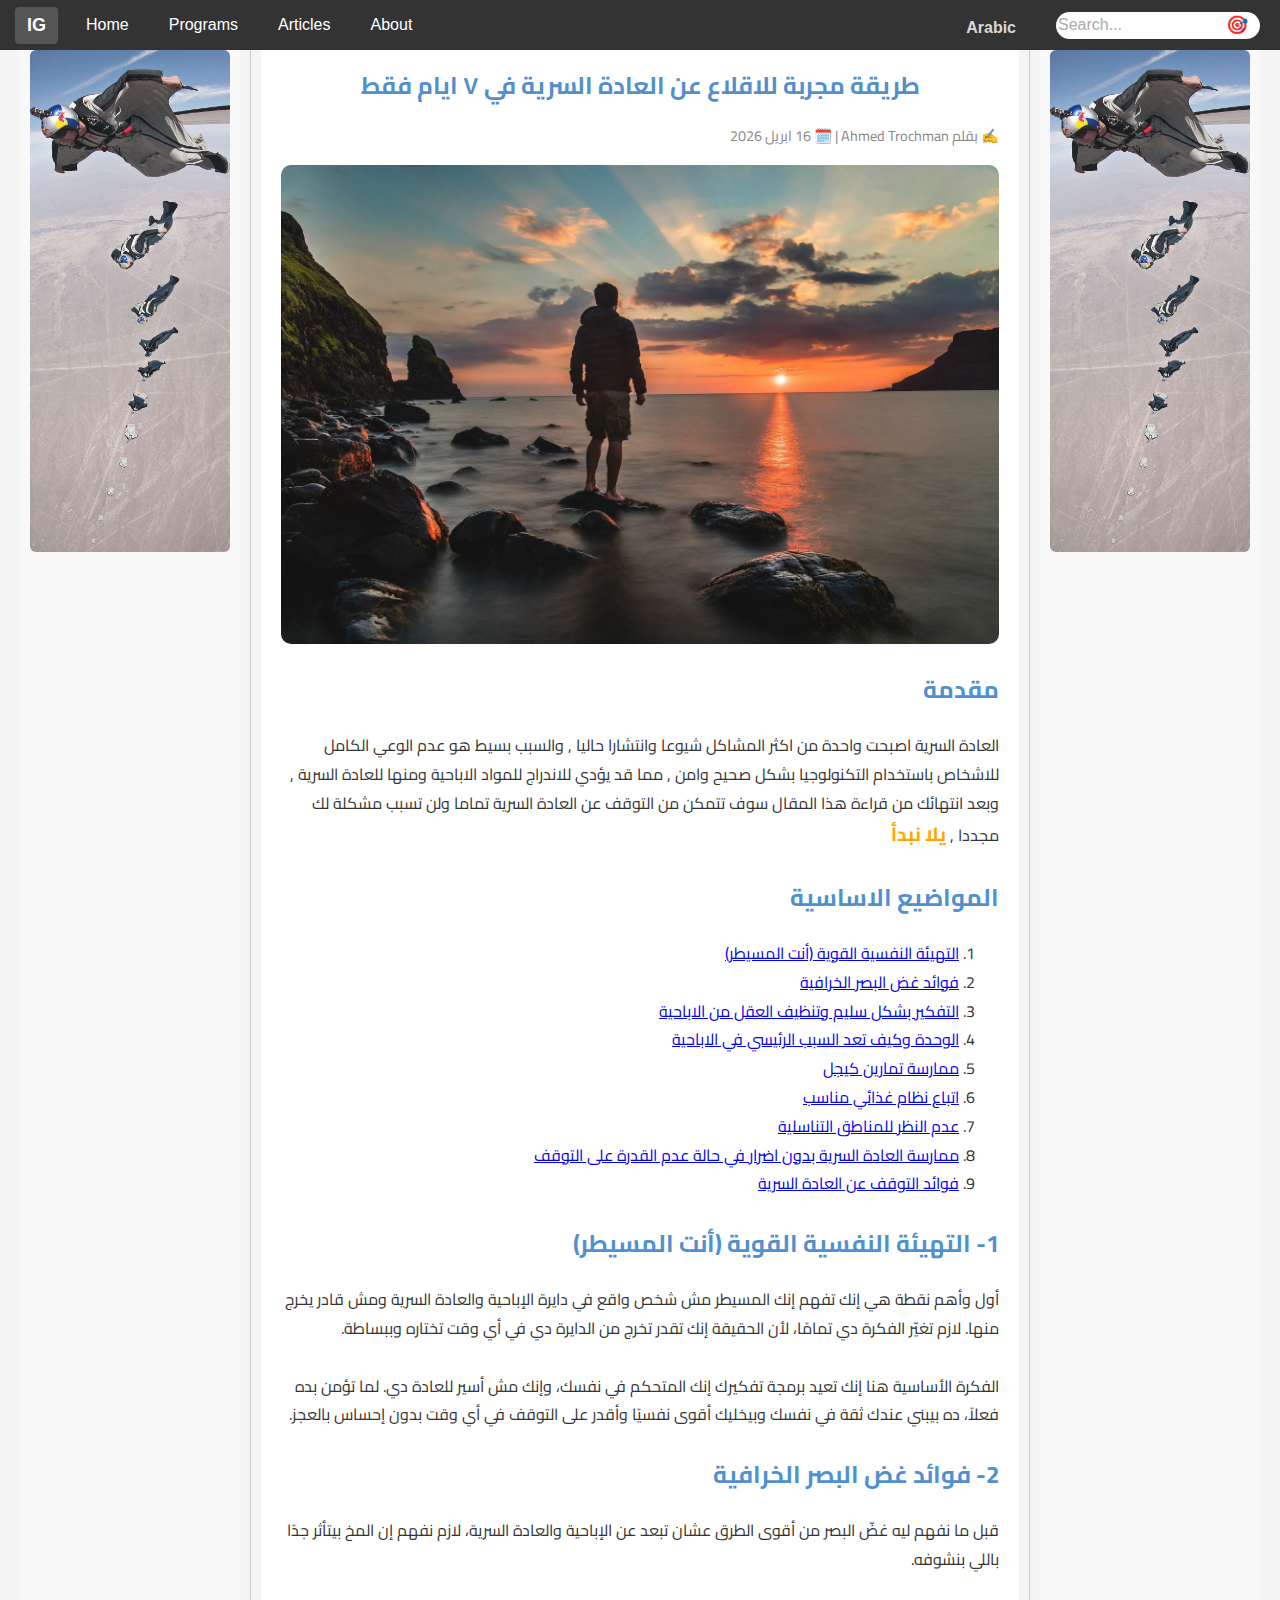
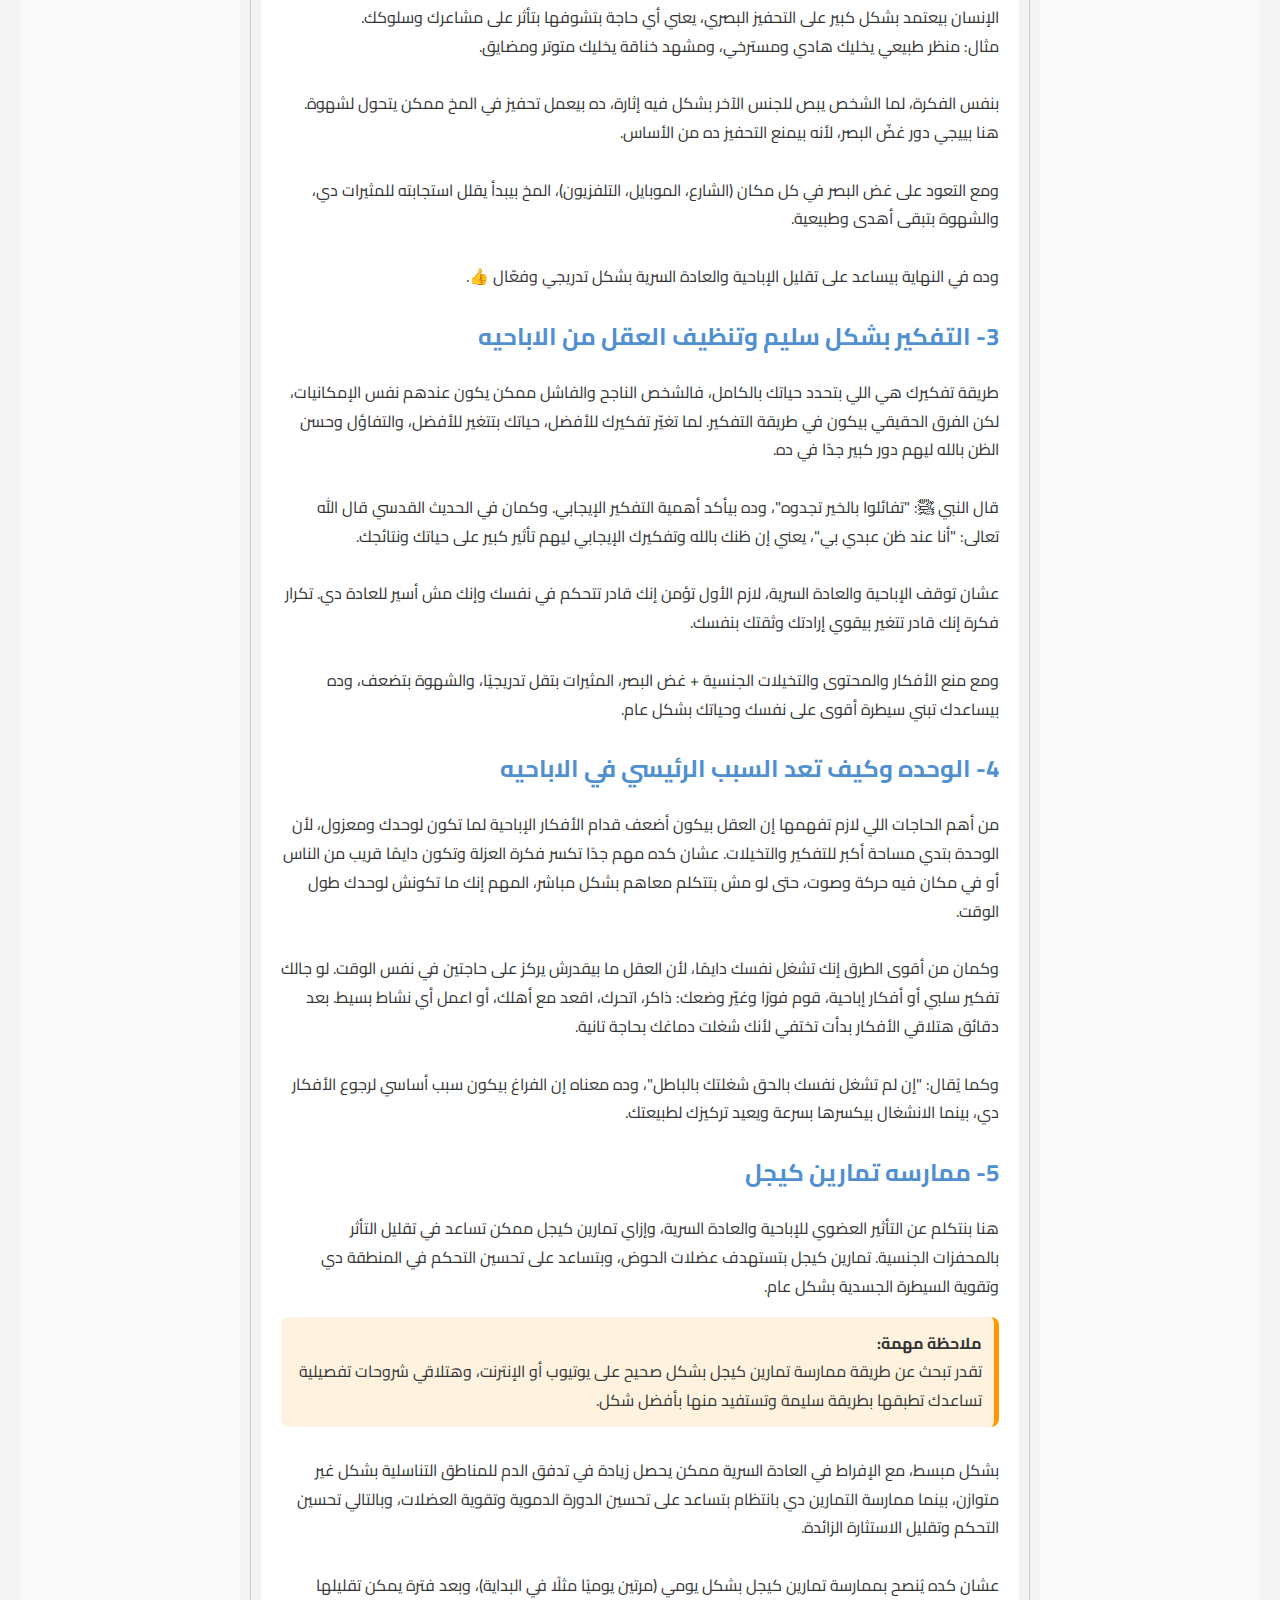
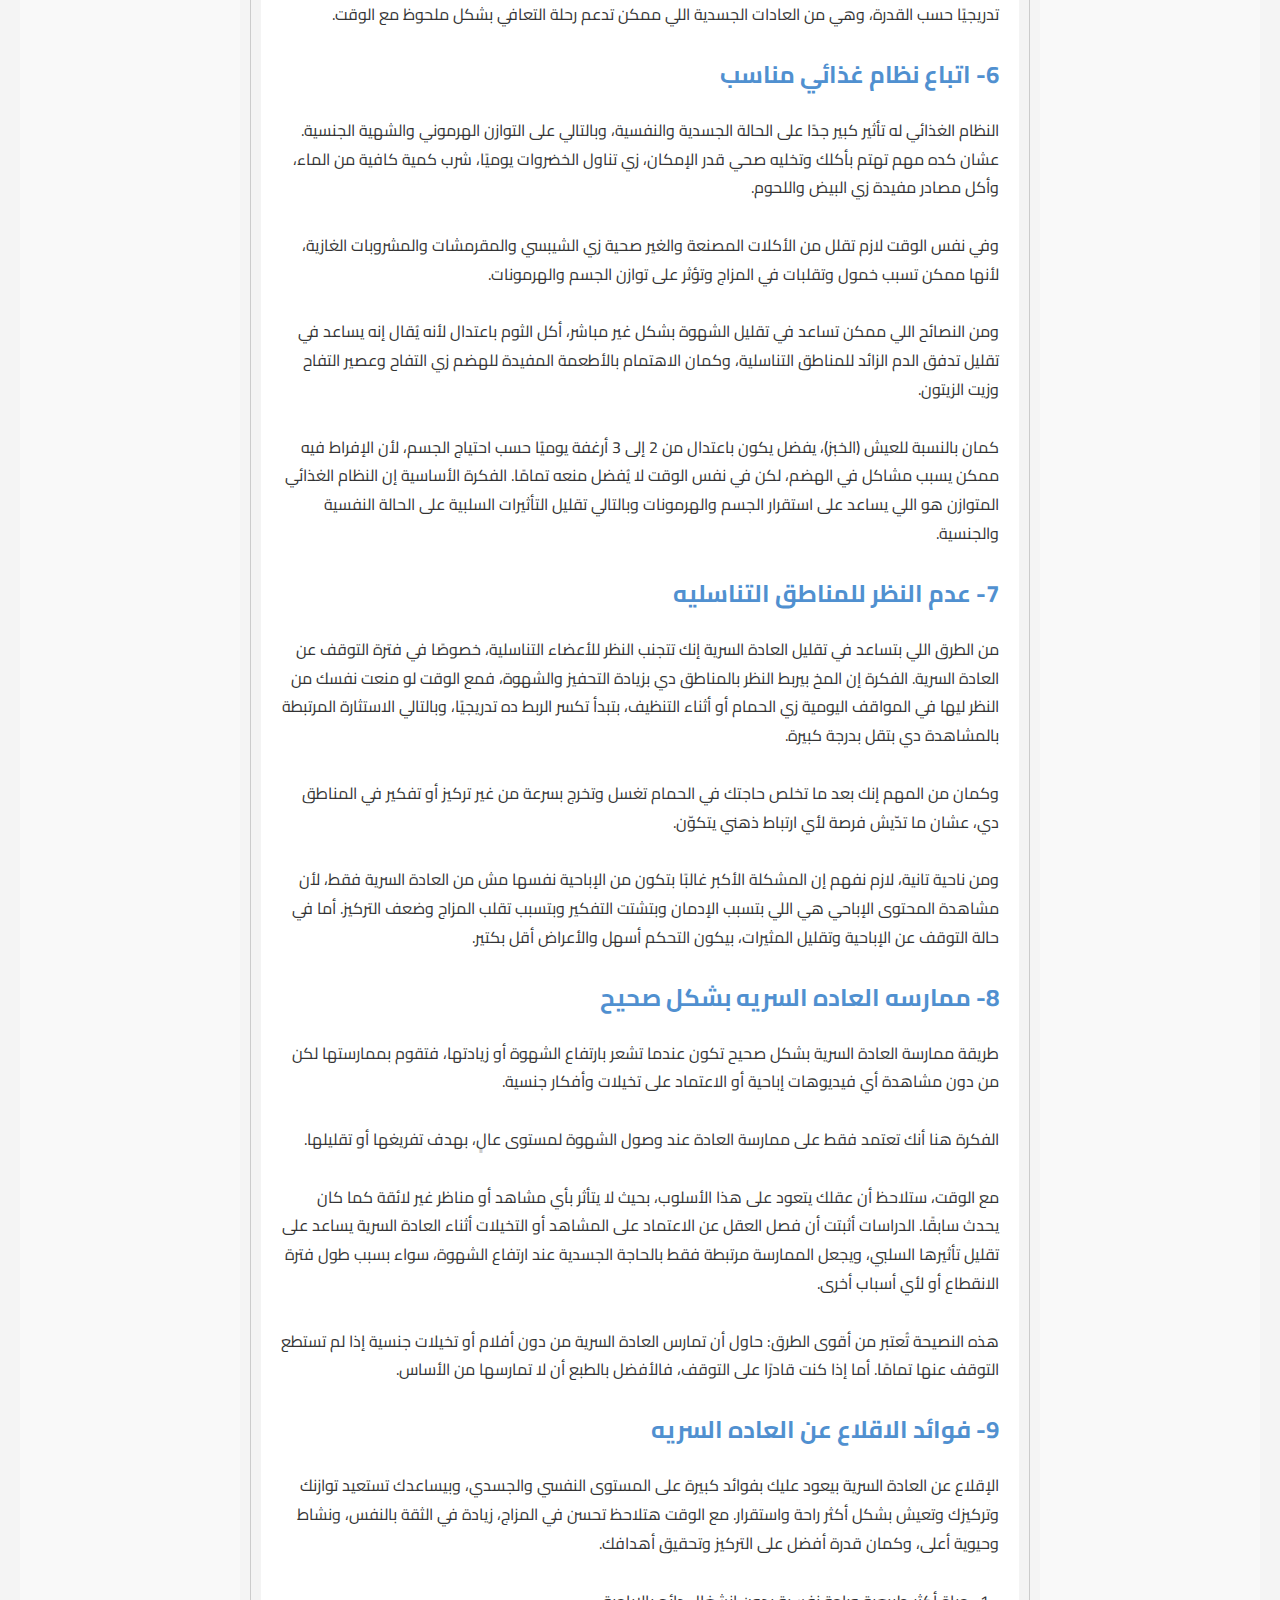
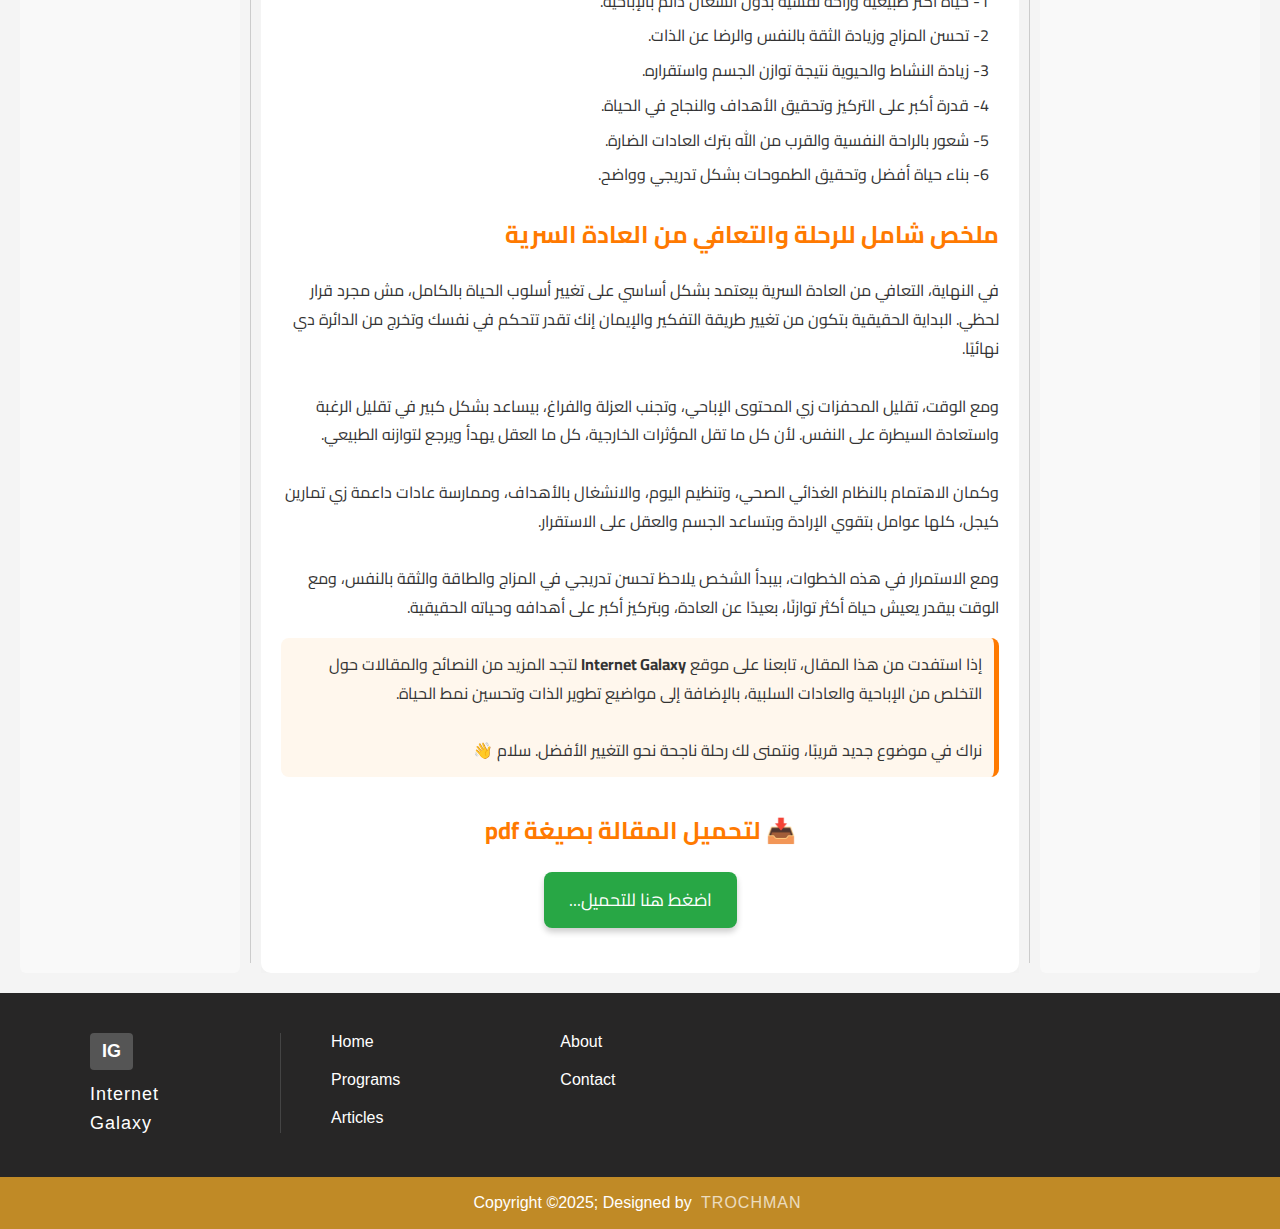
<file: Articles/Articles/arabic-articles/how-to-stop-musterbation.html>
<!DOCTYPE html>
<html lang="ar">
<head>
        <meta charset="UTF-8">
        <meta name="viewport" content="width=device-width, initial-scale=1.0">
        
        <!-- Page Meta Information -->
		<title>طريقة مجربة للاقلاع عن العادة السرية في ٧ ايام فقط</title>
		<meta name="description" content="دليل عملي ومجرب للإقلاع عن العادة السرية خلال 7 أيام فقط من خلال تغيير التفكير، تقليل المحفزات، وتحسين نمط الحياة.">
		<meta name="keywords" content="العادة السرية, الاقلاع عن العادة السرية, اضرار العادة السرية​, العادة السرية​, التخلص من الاباحية , معنى العادة السرية, أضرار العادة السرية على الجسم, أضرار العادة السرية على الصحة​, طرق ممارسة العادة السرية, كيفية ممارسة العادة السرية​, العادة السرية عند البنات​, كيفية التحكم في العادة السرية​​​">
		<meta name="author" content="Ahmed Trochman">
	
        <!--connect with external CSS-->
        <link rel="stylesheet" href="../../../CSS/Style.css">

        <link rel="stylesheet" href="../../../CSS/Articles.css">

        <!--site logo-->
        <link rel="icon" type="image/png" href="../../../Images/logo/Icojam-Blue-Bits-Globe-search.ico">
        <!--تحميل نص عربي-->
        <link href="https://fonts.googleapis.com/css2?family=Cairo&display=swap" rel="stylesheet">

	    <!-- Google tag (gtag.js) -->
	<script async src="https://www.googletagmanager.com/gtag/js?id=G-TB9434K390"></script>
	<script>
	  window.dataLayer = window.dataLayer || [];
	  function gtag(){dataLayer.push(arguments);}
	  gtag('js', new Date());
	
	  gtag('config', 'G-TB9434K390');
</script>


</head>
<body>
  
  <div class="progress"></div>   

  <!--navbar and logo-->
 <!-- الشريط العلوي في الوضع الطبيعي -->
  <ul class="normal_navbar">                                           <!--Start-->
  <li><div class="logo-box1">IG</div></li>       
  <li><a href="../../../index.html">Home</a></li>
  <li><a href="../../../Programs.html">Programs</a></li>
  <li><a href="../../../Articles.html">Articles</a></li>
  <li><a href="../../../About.html">About</a></li>

  <li class="lang-menu">
    <div class="selected-lang ar">Arabic</div>
    <ul>
      <li>
        <a href="../English Articles/EN Article-4 (stop-musterbation).html" class="en">English</a>
      </li>
    </ul>
  </li>

  <li class="search-container">
    <div class="search-box">
      <input type="text" placeholder="Search..." name="search">
      <span class="search-icon">🎯</span>
    </div>
  </li>
</ul>                                                              <!---->

<!-- الشريط العلوي للوضع الصغير -->
<div class="mobile_navbar">
  <div class="navbar-scroll">
    <ul>
      <li><div class="logo-box1-2">IG</div></li>
      <li><a href="../../../index.html">Home</a></li>
      <li><a href="../../../Programs.html">Programs</a></li>
      <li><a href="../../../Articles.html">Articles</a></li>
      <li><a href="../../../About.html">About</a></li>
      
      <!-- ضع قائمة اللغة داخل نفس القائمة -->
      <li class="lang-menu2">
        <div class="selected-lang2 ar">AR</div>
        <ul>
          <li><a href="../English Articles/EN Article-4 (stop-musterbation).html" class="en">EN</a></li>
        </ul>
      </li>
      
      <li class="search-container">
        <div class="search-box">
          <input type="text" placeholder="Search..." name="search">
          <span class="search-icon">🎯</span>
        </div>
      </li>
      
    </ul>
  </div>
</div>


    <!-- تخطيط المحتوى مع الأعمدة والفاصل -->
  <div class="content-layout">
      <aside class="ad-column ad-left">
        <a href="https://example.com">
            <img src="../../../Images/long image/Don't limit your dreams.jpeg" alt="إعلان" style="width: 100%; border-radius: 6px;">
        </a>
      </aside>


  <!-- الخط الفاصل الرأسي -->
  <div class="vertical-separator"></div>

  <main class="main-area">
     

	<article class="article-post">
    <header>
      <h1 style="font-family: 'Cairo', sans-serif;">طريقة مجربة للاقلاع عن العادة السرية في ٧ ايام فقط</h1>
      <!--حل مشكلة عدم ترتيب الجملة بسبب تعدد اللغة والرموز-->
      <p class="article-meta" dir="rtl">
        <span>✍️ بقلم</span>
        <span dir="ltr" style="display: inline-block;">Ahmed Trochman</span>
        <span> | 🗓️ </span>
        <span>16 ابريل 2026</span>
      </p>
      <img src="../images/A4/joshua-earle-ICE__bo2Vws-unsplash_compressed.webp" alt="صورة تعبيرية عن شخص يجلس بحرية" style="width: 100%; border-radius: 10px; margin-top: 1rem;">
    </header>

    <section>
      <h2>مقدمة</h2>
      <p>
  العادة السرية اصبحت واحدة من اكثر المشاكل شيوعا وانتشارا حاليا , والسبب بسيط هو عدم الوعي الكامل للاشخاص باستخدام التكنولوجيا بشكل صحيح وامن , مما قد  
  يؤدي للاندراج للمواد الاباحية ومنها للعادة السرية , وبعد انتهائك من قراءة هذا المقال سوف تتمكن من التوقف عن العادة السرية تماما ولن تسبب مشكلة لك مجددا  
  , <span style="color: orange; font-size: 1.2em; font-weight: bold;">يلا نبدأ</span>
</p>
    </section>

    <section> 
      <h2>المواضيع الاساسية</h2> 
      <ol> 
        <li><a href="#sec1">التهيئة النفسية القوية (أنت المسيطر)</a></li> 
        <li><a href="#sec2">فوائد غض البصر الخرافية</a></li> 
        <li><a href="#sec3">التفكير بشكل سليم وتنظيف العقل من الاباحية</a></li> 
        <li><a href="#sec4">الوحدة وكيف تعد السبب الرئيسي في الاباحية</a></li> 
        <li><a href="#sec5">ممارسة تمارين كيجل</a></li> 
        <li><a href="#sec6">اتباع نظام غذائي مناسب</a></li> 
        <li><a href="#sec7">عدم النظر للمناطق التناسلية</a></li> 
        <li><a href="#sec8">ممارسة العادة السرية بدون اضرار في حالة عدم القدرة على التوقف</a></li> 
        <li><a href="#sec9">فوائد التوقف عن العادة السرية</a></li> 
      </ol> 
    </section>

    <section id="sec1"> 
      <h2>1- التهيئة النفسية القوية (أنت المسيطر)</h2> 
      <p>أول وأهم نقطة هي إنك تفهم إنك المسيطر مش شخص واقع في دايرة الإباحية والعادة السرية ومش قادر يخرج منها. لازم تغيّر الفكرة دي تمامًا، لأن الحقيقة إنك تقدر تخرج من الدايرة دي في أي وقت تختاره وببساطة.<br><br>

الفكرة الأساسية هنا إنك تعيد برمجة تفكيرك إنك المتحكم في نفسك، وإنك مش أسير للعادة دي. لما تؤمن بده فعلاً، ده بيبني عندك ثقة في نفسك وبيخليك أقوى نفسيًا وأقدر على التوقف في أي وقت بدون إحساس بالعجز.
      </p> 
    </section>

    <section id="sec2">
      <h2>2- فوائد غض البصر الخرافية</h2>
      <p>
    قبل ما نفهم ليه غضّ البصر من أقوى الطرق عشان تبعد عن الإباحية والعادة السرية، لازم نفهم إن المخ بيتأثر جدًا باللي بنشوفه.<br><br>

    الإنسان بيعتمد بشكل كبير على التحفيز البصري، يعني أي حاجة بتشوفها بتأثر على مشاعرك وسلوكك.<br>
    مثال: منظر طبيعي يخليك هادي ومسترخي، ومشهد خناقة يخليك متوتر ومضايق.<br><br>

    بنفس الفكرة، لما الشخص يبص للجنس الآخر بشكل فيه إثارة، ده بيعمل تحفيز في المخ ممكن يتحول لشهوة.<br>
    هنا بييجي دور غضّ البصر، لأنه بيمنع التحفيز ده من الأساس.<br><br>

    ومع التعود على غض البصر في كل مكان (الشارع، الموبايل، التلفزيون)، المخ بيبدأ يقلل استجابته للمثيرات دي، والشهوة بتبقى أهدى وطبيعية.<br><br>

    وده في النهاية بيساعد على تقليل الإباحية والعادة السرية بشكل تدريجي وفعّال 👍.
  </p>
    </section>

    <section id="sec3">
      <h2>3- التفكير بشكل سليم وتنظيف العقل من الاباحيه</h2>
  <p>
    طريقة تفكيرك هي اللي بتحدد حياتك بالكامل، فالشخص الناجح والفاشل ممكن يكون عندهم نفس الإمكانيات، لكن الفرق الحقيقي بيكون في طريقة التفكير. لما تغيّر تفكيرك للأفضل، حياتك بتتغير للأفضل، والتفاؤل وحسن الظن بالله ليهم دور كبير جدًا في ده.<br><br>

    قال النبي ﷺ: "تفائلوا بالخير تجدوه"، وده بيأكد أهمية التفكير الإيجابي. وكمان في الحديث القدسي قال الله تعالى: "أنا عند ظن عبدي بي"، يعني إن ظنك بالله وتفكيرك الإيجابي ليهم تأثير كبير على حياتك ونتائجك.<br><br>

    عشان توقف الإباحية والعادة السرية، لازم الأول تؤمن إنك قادر تتحكم في نفسك وإنك مش أسير للعادة دي. تكرار فكرة إنك قادر تتغير بيقوي إرادتك وثقتك بنفسك.<br><br>

    ومع منع الأفكار والمحتوى والتخيلات الجنسية + غض البصر، المثيرات بتقل تدريجيًا، والشهوة بتضعف، وده بيساعدك تبني سيطرة أقوى على نفسك وحياتك بشكل عام.
  </p>
    </section>

    <section id="sec4">
      <h2>4- الوحده وكيف تعد السبب الرئيسي في الاباحيه </h2>
  <p>
    من أهم الحاجات اللي لازم تفهمها إن العقل بيكون أضعف قدام الأفكار الإباحية لما تكون لوحدك ومعزول، لأن الوحدة بتدي مساحة أكبر للتفكير والتخيلات. عشان كده مهم جدًا تكسر فكرة العزلة وتكون دايمًا قريب من الناس أو في مكان فيه حركة وصوت، حتى لو مش بتتكلم معاهم بشكل مباشر، المهم إنك ما تكونش لوحدك طول الوقت.<br><br>

    وكمان من أقوى الطرق إنك تشغل نفسك دايمًا، لأن العقل ما بيقدرش يركز على حاجتين في نفس الوقت. لو جالك تفكير سلبي أو أفكار إباحية، قوم فورًا وغيّر وضعك: ذاكر، اتحرك، اقعد مع أهلك، أو اعمل أي نشاط بسيط. بعد دقائق هتلاقي الأفكار بدأت تختفي لأنك شغلت دماغك بحاجة تانية.<br><br>

    وكما يُقال: "إن لم تشغل نفسك بالحق شغلتك بالباطل"، وده معناه إن الفراغ بيكون سبب أساسي لرجوع الأفكار دي، بينما الانشغال بيكسرها بسرعة ويعيد تركيزك لطبيعتك.
  </p>
    </section>

    <section id="sec5">
      <h2>5- ممارسه تمارين كيجل</h2>
  <p>
    هنا بنتكلم عن التأثير العضوي للإباحية والعادة السرية، وإزاي تمارين كيجل ممكن تساعد في تقليل التأثر بالمحفزات الجنسية. تمارين كيجل بتستهدف عضلات الحوض، وبتساعد على تحسين التحكم في المنطقة دي وتقوية السيطرة الجسدية بشكل عام.<br>

    <div style="background-color: #fff3e0; border-right: 5px solid #ff9800; padding: 12px; margin-top: 15px; border-radius: 8px;">
    <strong>ملاحظة مهمة:</strong><br>
    تقدر تبحث عن طريقة ممارسة تمارين كيجل بشكل صحيح على يوتيوب أو الإنترنت، وهتلاقي شروحات تفصيلية تساعدك تطبقها بطريقة سليمة وتستفيد منها بأفضل شكل.
  </div>

  <br>

    بشكل مبسط، مع الإفراط في العادة السرية ممكن يحصل زيادة في تدفق الدم للمناطق التناسلية بشكل غير متوازن، بينما ممارسة التمارين دي بانتظام بتساعد على تحسين الدورة الدموية وتقوية العضلات، وبالتالي تحسين التحكم وتقليل الاستثارة الزائدة.<br><br>

    عشان كده يُنصح بممارسة تمارين كيجل بشكل يومي (مرتين يوميًا مثلًا في البداية)، وبعد فترة يمكن تقليلها تدريجيًا حسب القدرة، وهي من العادات الجسدية اللي ممكن تدعم رحلة التعافي بشكل ملحوظ مع الوقت.
  </p>
    </section>

    <section id="sec6"> 
      <h2>6- اتباع نظام غذائي مناسب </h2> 
      <p>
    النظام الغذائي له تأثير كبير جدًا على الحالة الجسدية والنفسية، وبالتالي على التوازن الهرموني والشهية الجنسية. عشان كده مهم تهتم بأكلك وتخليه صحي قدر الإمكان، زي تناول الخضروات يوميًا، شرب كمية كافية من الماء، وأكل مصادر مفيدة زي البيض واللحوم.<br><br>

    وفي نفس الوقت لازم تقلل من الأكلات المصنعة والغير صحية زي الشيبسي والمقرمشات والمشروبات الغازية، لأنها ممكن تسبب خمول وتقلبات في المزاج وتؤثر على توازن الجسم والهرمونات.<br><br>

    ومن النصائح اللي ممكن تساعد في تقليل الشهوة بشكل غير مباشر، أكل الثوم باعتدال لأنه يُقال إنه يساعد في تقليل تدفق الدم الزائد للمناطق التناسلية، وكمان الاهتمام بالأطعمة المفيدة للهضم زي التفاح وعصير التفاح وزيت الزيتون.<br><br>

    كمان بالنسبة للعيش (الخبز)، يفضل يكون باعتدال من 2 إلى 3 أرغفة يوميًا حسب احتياج الجسم، لأن الإفراط فيه ممكن يسبب مشاكل في الهضم، لكن في نفس الوقت لا يُفضل منعه تمامًا. الفكرة الأساسية إن النظام الغذائي المتوازن هو اللي يساعد على استقرار الجسم والهرمونات وبالتالي تقليل التأثيرات السلبية على الحالة النفسية والجنسية.
  </p>
    </section>

    <section id="sec7"> 
      <h2>7- عدم النظر للمناطق التناسليه</h2> 
       <p>
    من الطرق اللي بتساعد في تقليل العادة السرية إنك تتجنب النظر للأعضاء التناسلية، خصوصًا في فترة التوقف عن العادة السرية. الفكرة إن المخ بيربط النظر بالمناطق دي بزيادة التحفيز والشهوة، فمع الوقت لو منعت نفسك من النظر ليها في المواقف اليومية زي الحمام أو أثناء التنظيف، بتبدأ تكسر الربط ده تدريجيًا، وبالتالي الاستثارة المرتبطة بالمشاهدة دي بتقل بدرجة كبيرة.<br><br>

    وكمان من المهم إنك بعد ما تخلص حاجتك في الحمام تغسل وتخرج بسرعة من غير تركيز أو تفكير في المناطق دي، عشان ما تدّيش فرصة لأي ارتباط ذهني يتكوّن.<br><br>

    ومن ناحية تانية، لازم نفهم إن المشكلة الأكبر غالبًا بتكون من الإباحية نفسها مش من العادة السرية فقط، لأن مشاهدة المحتوى الإباحي هي اللي بتسبب الإدمان وبتشتت التفكير وبتسبب تقلب المزاج وضعف التركيز. أما في حالة التوقف عن الإباحية وتقليل المثيرات، بيكون التحكم أسهل والأعراض أقل بكتير.
  </p> 
    </section>

    <section id="sec8"> 
      <h2>8- ممارسه العاده السريه بشكل صحيح</h2> 
      <p>
      طريقة ممارسة العادة السرية بشكل صحيح تكون عندما تشعر بارتفاع الشهوة أو زيادتها، 
      فتقوم بممارستها لكن من دون مشاهدة أي فيديوهات إباحية أو الاعتماد على تخيلات وأفكار جنسية.<br><br>
      الفكرة هنا أنك تعتمد فقط على ممارسة العادة عند وصول الشهوة لمستوى عالٍ، بهدف تفريغها أو تقليلها.<br><br>
      مع الوقت، ستلاحظ أن عقلك يتعود على هذا الأسلوب، بحيث لا يتأثر بأي مشاهد أو مناظر غير لائقة كما كان يحدث سابقًا. 
      الدراسات أثبتت أن فصل العقل عن الاعتماد على المشاهد أو التخيلات أثناء العادة السرية يساعد على تقليل تأثيرها السلبي، 
      ويجعل الممارسة مرتبطة فقط بالحاجة الجسدية عند ارتفاع الشهوة، سواء بسبب طول فترة الانقطاع أو لأي أسباب أخرى.<br><br>
      هذه النصيحة تُعتبر من أقوى الطرق: حاول أن تمارس العادة السرية من دون أفلام أو تخيلات جنسية إذا لم تستطع التوقف عنها تمامًا. 
      أما إذا كنت قادرًا على التوقف، فالأفضل بالطبع أن لا تمارسها من الأساس.
    </p>
    </section>

    <section id="sec9"> 
      <h2>9- فوائد الاقلاع عن العاده السريه </h2> 
      <p>
    الإقلاع عن العادة السرية بيعود عليك بفوائد كبيرة على المستوى النفسي والجسدي، وبيساعدك تستعيد توازنك وتركيزك وتعيش بشكل أكثر راحة واستقرار. مع الوقت هتلاحظ تحسن في المزاج، زيادة في الثقة بالنفس، ونشاط وحيوية أعلى، وكمان قدرة أفضل على التركيز وتحقيق أهدافك.<br><br>

    <span style="display:block; margin-right:10px;">
      <span style="display:block; margin-bottom:6px;">1- حياة أكثر طبيعية وراحة نفسية بدون انشغال دائم بالإباحية.</span>
      <span style="display:block; margin-bottom:6px;">2- تحسن المزاج وزيادة الثقة بالنفس والرضا عن الذات.</span>
      <span style="display:block; margin-bottom:6px;">3- زيادة النشاط والحيوية نتيجة توازن الجسم واستقراره.</span>
      <span style="display:block; margin-bottom:6px;">4- قدرة أكبر على التركيز وتحقيق الأهداف والنجاح في الحياة.</span>
      <span style="display:block; margin-bottom:6px;">5- شعور بالراحة النفسية والقرب من الله بترك العادات الضارة.</span>
      <span style="display:block;">6- بناء حياة أفضل وتحقيق الطموحات بشكل تدريجي وواضح.</span>
    </span>
  </p>
    </section>

    <section>
  <h2 style="color:#ff7a00;">ملخص شامل للرحلة والتعافي من العادة السرية</h2>

  <p>
    في النهاية، التعافي من العادة السرية بيعتمد بشكل أساسي على تغيير أسلوب الحياة بالكامل، مش مجرد قرار لحظي. البداية الحقيقية بتكون من تغيير طريقة التفكير والإيمان إنك تقدر تتحكم في نفسك وتخرج من الدائرة دي نهائيًا.<br><br>

    ومع الوقت، تقليل المحفزات زي المحتوى الإباحي، وتجنب العزلة والفراغ، بيساعد بشكل كبير في تقليل الرغبة واستعادة السيطرة على النفس. لأن كل ما تقل المؤثرات الخارجية، كل ما العقل يهدأ ويرجع لتوازنه الطبيعي.<br><br>

    وكمان الاهتمام بالنظام الغذائي الصحي، وتنظيم اليوم، والانشغال بالأهداف، وممارسة عادات داعمة زي تمارين كيجل، كلها عوامل بتقوي الإرادة وبتساعد الجسم والعقل على الاستقرار.<br><br>

    ومع الاستمرار في هذه الخطوات، بيبدأ الشخص يلاحظ تحسن تدريجي في المزاج والطاقة والثقة بالنفس، ومع الوقت بيقدر يعيش حياة أكثر توازنًا، بعيدًا عن العادة، وبتركيز أكبر على أهدافه وحياته الحقيقية.
  </p>
</section>

<p style="background:#fff7ed; border-right:5px solid #ff7a00; padding:12px; border-radius:8px; line-height:1.8;">
  إذا استفدت من هذا المقال، تابعنا على موقع <strong>Internet Galaxy</strong> لتجد المزيد من النصائح والمقالات حول التخلص من الإباحية والعادات السلبية، بالإضافة إلى مواضيع تطوير الذات وتحسين نمط الحياة.<br><br>

  نراك في موضوع جديد قريبًا، ونتمنى لك رحلة ناجحة نحو التغيير الأفضل. سلام 👋
</p>

		<!-- ====== قسم التحميل بالعربية ====== -->
    <section class="download-section">
      <h2 class="download-title-ar" style="color: #ff7a00;">📥 لتحميل المقالة بصيغة pdf</h2>
      <a class="download-btn" href="../../../downloads/article4-how-to-stop-masterbation/arabic/wait-page.html" target="_blank">
        اضغط هنا للتحميل...
      </a>
    </section> 

  </article>

  </main>

  <!-- خط فاصل ثاني (اختياري) -->
  <div class="vertical-separator"></div>

  <aside class="ad-column ad-right">
    <a href="https://example.com">
    <img src="../../../Images/long image/Don't limit your dreams.jpeg" alt="إعلان" style="width: 100%; border-radius: 6px;">
  </a>
  </aside>
  </div>


<!--القسم الاخير في الصفحة -->       
<footer class="site-footer">
  <div class="footer-left">
    <div class="logo-box">IG</div>
    <div class="footer-name">
      <div>Internet</div>
      <div>Galaxy</div>
    </div>
  </div>

  <div class="footer-divider"></div>

  <div class="footer-right">
    <div class="footer-links">
      <a href="../../../index.html">Home</a>
      <a href="../../../Programs.html">Programs</a>
      <a href="../../../Articles.html">Articles</a>
    </div>
    <div class="footer-links">
      <a href="../../../About.html">About</a>
      <a href="../../../About.html">Contact</a>
    </div>
  </div>
</footer>

<div class="footerBottom">
        <p>Copyright &copy;2025; Designed by <span class="designer">Trochman</span></p>
    </div>


        <!-- ملف JavaScript في نهاية الصفحة لتحسين الأداء -->
        <script src="../../../JavaScript/script.js"></script>

        <script src="../../../JavaScript/Articles.js"></script>
</body>
</html>
</file>
<file: CSS/Style.css>
/*الجزء الخاص بالتولبار العلوية وشريط البحث*/

.body {
  margin: 0;
  padding: 0;  
  overflow-x: hidden;                                                              
}

/*تحديد حد ادني للfooter مع الجسم كي لا يوجد فراغ بالاسفل*/
.content-layout {
    min-height: calc(80vh - 150px); /* 150px مجموع ارتفاع الهيدر + الفوتر */
}

.navbar-scroll {
  overflow: visible; /* مهم جداً */                                     
  position: relative; /* ضروري للتعامل مع القائمة المنسدلة */                                                            
  display: flex;
  justify-content: flex-start;
  align-items: center;
  overflow-x: auto;
  overflow-y: visible; /* 👈 هذا يسمح للقائمة بالظهور خارج الشريط عموديًا */
  white-space: nowrap;
  -webkit-overflow-scrolling: touch;
  scrollbar-width: none;
  width: 100%;
}

.navbar {
  overflow-x: auto;        /* يسمح بالتمرير الأفقي */
  overflow-y: visible;     /* للسماح للقائمة المنسدلة بالظهور */
  white-space: nowrap;     /* يمنع العناصر من النزول لسطر جديد */
  -webkit-overflow-scrolling: touch; /* تمرير سلس في الموبايل */
  scrollbar-width: none;   /* إخفاء شريط التمرير في فايرفوكس */
}

.navbar-scroll::-webkit-scrollbar,
.navbar::-webkit-scrollbar {
  display: none;
}


/* إعدادات العناصر الداخلية */
.navbar-scroll ul {
  display: flex;
  padding: 0;
  margin: 0;
  list-style: none;
}

.navbar-scroll li, .navbar li {
  flex: 0 0 auto;
}                                                           

.mobile_navbar {                                                          
  position: static; /* 👈 أو ابقها relative إذا احتجت ذلك فقط */
  overflow: visible; /* 👈 مهم جداً للسماح بخروج العناصر */
  z-index: 1000;
}                                                                         


.normal_navbar,.mobile_navbar {
  overflow: visible; /* مهم جداً */                                     
  position: fixed; /* ضروري للتعامل مع القائمة المنسدلة */                                                                    
  list-style-type: none;
  margin: 0;
  padding: 0;
  /*overflow: hidden;*/                                                 
  background-color: #333;
  display: flex;
  align-items: center;
  justify-content: flex-start;
}

.navbar {
  position: fixed; /* ضروري للتعامل مع القائمة المنسدلة */                                                                        
  list-style-type: none;
  margin: 0;
  padding: 0;
  /*overflow: hidden;*/                                                
  background-color: #333;
  display: flex;
  align-items: center;
  justify-content: flex-start;
}

.navbar .spacer {
  flex: 1; /* ياخذ المساحة الفارغة ويدفع العناصر اللي بعده لليمين */
}

.normal_navbar li,.mobile_navbar li,.navbar li {
  float: left;
}

.normal_navbar a,.mobile_navbar a,.navbar a {
  display: block;
  color: white;
  text-align: center;
  padding: 16px 20px;
  text-decoration: none;
}

.normal_navbar a:hover,.mobile_navbar a:hover,.navbar a:hover {
  background-color: #111;
}

/*الجزء الخاص باظهار واخفاء القائمة smart*/
.normal_navbar,.mobile_navbar,.navbar {
  position: fixed;                                    
  top: 0;
  left: 0;
  right: 0;
  z-index: 1000;
  background-color: #333;
  display: flex;
  justify-content: flex-start;
  align-items: center;
  list-style: none;
  margin: 0;
  padding: 0;
  transition: transform 0.3s ease;
}


.navbar.hidden {
  transform: translateY(-100%);
}

/* تحسين صندوق البحث */
.search-container {
  padding-right: 20px;                                     
  display: flex;
  align-items: center;
}


.search-box {
  position: relative;
}

.search-box input[type="text"] {
  height: 25px;
  line-height: 30px; /* نفس ارتفاع العنصر لتوسيط مثالي */
  font-size: 16px;
  border: none;
  border-radius: 20px;
  outline: none;
  background-color: #fff;
  color: #333;
  width: 200px;
  transition: width 0.4s ease-in-out;
}

.search-box input[type="text"]::placeholder {
  color: #aaa;
}

.search-icon {
  position: absolute;
  right: 12px;
  top: 50%;
  transform: translateY(-50%);
  color: #888;
  font-size: 18px;
  pointer-events: none; /* لا تجعل العدسة قابلة للنقر */
}

/*سطر برمجي لدفع العناصر لاقصى اليمين لحل مشكلة صندوق البحث في حالة عدم وجود قائمة لغة*/
.spacer {
  flex-grow: 1; /* هذه تدفع كل ما بعدها إلى أقصى اليمين */
}

h1 {
  text-align: center;
}


/*الجزء الخاص بالصورة العلوية والعنوان */

/* قسم الصورة */
.hero-section {
  position: relative;
  width: 100%;
  height: 400px;
  background-image: url("../Images/galaxy.jpg");
  background-size: cover;
  background-position: center;
  display: flex;
  align-items: center;
  justify-content: center;
  overflow: hidden;
}

/* النص في المنتصف */
.hero-text {
  color: white;
  font-size: 40px;
  font-weight: bold;
  text-align: center;
  z-index: 2;
  text-shadow: 0 0 10px rgba(0, 0, 0, 0.6);
  font-family: 'Segoe UI', Tahoma, Geneva, Verdana, sans-serif;
}

/* تأثير التدرج الأبيض من الأعلى */
.fade-top,
.fade-bottom {
  position: absolute;
  width: 100%;
  height: 60px;
  left: 0;
  z-index: 1;
}

.fade-top {
  top: 0;
  background: linear-gradient(to bottom, white, transparent);
}

.fade-bottom {
  bottom: 0;
  background: linear-gradient(to top, #f2f2f2, transparent);
}

/* Blur بسيط للصورة */
.hero-section::before {
  content: "";
  position: absolute;
  inset: 0;
  backdrop-filter: blur(0px);
  z-index: 0;
}

/* the page background-color (لاحظ ان اللون اللى هتختاره للصفحة هتختار زيه بالظبط للبلور اللى على الصورة عشان ما يبنش فرق في اللون ويبقى وحش)*/
body {
  margin: 0;
  padding: 0;
  background-color: #f2f2f2; /* رمادي فاتح مريح للعين */
}



/*قسم التعديل على المقالات في قسم programs */
/* حاوية كل المقالات */
.articles-container {
  width: 90%;
  max-width: 1000px;
  margin: 40px auto;
}

/* كل مقالة بشكل مستطيل */
.article-box {
  display: flex;
  align-items: flex-start;
  gap: 20px;
  padding: 20px 0;  
}

/* صورة المقال */
.article-image {
  width: 200px;
  height: 120px;
  object-fit: cover;
  border-radius: 8px;
}

/* محتوى المقال */
.article-content {
  flex: 1;
  padding-top: 12px; /* أو أي قيمة تناسبك */
}

.article-content h2 {
  margin: 0 0 10px;
  font-size: 22px;
}

.article-content a {
  text-decoration: none;
  color: #333;
}

.article-content a:hover {
  color: #0066cc;
}

.article-content p {
  color: #555;
  font-size: 16px;
  line-height: 1.6;
}

/* فاصل بين المقالات */
.article-divider {
  border: none;
  border-top: 1px solid #ccc;
  width: 90%;
  margin: 0 auto;
  opacity: 0.5;
}




/*التعديل علة المقالات المعروضة في قسم Articles*/
body {
  background-color: #f4f4f4;
  font-family: 'Segoe UI', Tahoma, Geneva, Verdana, sans-serif;
  margin: 0;
  padding: 0;
 /* direction: غير مفعل ;*/
}

.navbar {
  list-style: none;
  background-color: #333;
  padding: 0;
  margin: 0;
}

.navbar li {
  float: right;
}

.navbar li a {
  display: block;
  color: white;
  text-align: center;
  padding: 16px 20px;
  text-decoration: none;
}

.navbar li a:hover {
  background-color: #111;
}

.page-title {
  text-align: center;
  margin-top: 30px;
  color: #000000;
}

.articles-list {
  max-width: 900px;
  margin: 30px auto;
  padding: 0 20px;
}

/*هذا لصفحة Articles لانه يوجد نفسه فوق ل Programs*/
.article-box {
  background-color: white;
  padding: 20px;
  margin-bottom: 25px;
  border-radius: 10px;
  box-shadow: 0 2px 8px rgba(0,0,0,0.05);
  border: 1px solid #ddd;
  transition: box-shadow 0.3s ease;
  text-decoration: none;
}

.article-box:hover {
  box-shadow: 0 4px 12px rgba(0,0,0,0.1);
}

.article-title {
  display: block;
  font-size: 1.4em;
  font-weight: bold;
  color: #2c3e50;
  text-decoration: none;
  margin-bottom: 10px;
}

.article-title:hover {
  color: #3498db;
}

.article-desc {
  font-size: 1em;
  color: #555;
  margin: 0;
  line-height: 1.6;
}

/*طريقة جميلة جدا لحل مشكلة القالات العربية في صفحة بالانجليزية
اي جعلهامن اليمين لليسار دون التاثير على بقية العناص في الصفحة باكملها 
وهي وضع اسم للمقالة ووضع نقتطان قبل الاسم في css*/
/*here we but dot in the middle becuse its a space and spaces is dots*/
.article.arabic {
  direction: rtl;
  text-align: right;
  font-family: "Cairo", sans-serif; /* خط مناسب للعربية */
}
.article.arabic h2, .article.arabic p {
  margin-right: 10px;
  margin-left: 10px;
}

/* نص يوافق العربية عدله بعد ذلك مرتبط */
body {
  font-family: Arial, sans-serif;
}
.article.arabic {
  font-family: "Cairo", sans-serif;
}




/* مسافة تحت العنوان */
.spacer {
  height: 20px;
}

/* تخطيط الأعمدة + المحتوى */
.content-layout {
  display: flex;
  justify-content: center;
  gap: 10px;
  padding:  20px;
  max-width: 1400px;
  margin: 0 auto;
}

/* الأعمدة الجانبية */
.ad-column {
  width: 200px;
  background-color: #f9f9f9;
  border-radius: 6px;
  padding: 10px;
  color: #555;
  font-size: 14px;
  opacity: 0.9;
}

/* المحتوى الرئيسي */
.main-area {
  flex: 1;
  background-color: #f2f2f2;
  padding: 0px;
}

/* الخط الفاصل */
.vertical-separator {
  width: 1px;
  background-color: #ccc;
  margin: 10px 0;
}

/* استجابة للشاشات المتوسطة */
@media (max-width: 992px) {
  .ad-right {
    display: none;
  }

  .vertical-separator:last-of-type {
    display: none;
  }

  .ad-left {
    width: 120px;
  }
}

/* في الهاتف نخفي كل شيء غير المحتوى */
@media (max-width: 768px) {
  .ad-left, .ad-right, .vertical-separator {
    display: none;
  }

  .content-layout {
    flex-direction: column;
    padding: 10px;
  }
}



/*القائمة السفلية بنهاية الموقع*/
.site-footer {
  display: flex;
  background-color: #272626;
  color: white;
  display: flex;
  justify-content: space-between;
  padding: 40px 80px;
  align-items: flex-start;
  flex-wrap: wrap;
  gap: 20px;
}

.footer-left {
  display: flex;
  flex-direction: column;
  align-items: flex-start;
  gap: 10px;
  flex: 1;
  max-width: 150px;
}

.logo-box {
  background-color: #555;
  color: white;
  font-weight: bold;
  padding: 8px 12px;
  font-size: 18px;
  border-radius: 4px;
   margin-left: 10px; /* يبعده عن الحافة اليسرى */
}

.logo-box1{
  background-color: #555;
  color: white;
  font-weight: bold;
  padding: 8px 12px;
  font-size: 18px;
  border-radius: 4px;

  margin-left: 15px; /* 👈 هذا يبعده قليلاً عن جهة اليسار */
  margin-right: 8px;
}

.logo-box1-2{
  background-color: #555;
  color: white;
  font-weight: bold;
  padding: 8px 12px;
  font-size: 18px;
  border-radius: 4px;
  margin-top: 7px;
  margin-left: 15px; /* 👈 هذا يبعده قليلاً عن جهة اليسار */
  margin-right: 8px;
}

.footer-name div {
  line-height: 1.6;
  margin-left: 10px;
}

.footer-name{
  font-size: large;
  letter-spacing: 1px

}

.footer-divider {
  display: flex;
  width: 1px;
  background-color: #444;
  height: 100px;
  align-self: left;
  margin: 0 30px;
  
}

.footer-right {
  display: flex;
  gap: 80px;
  flex: 1;
  min-width: 50px;
  flex-wrap: wrap;
}

.footer-links {
  display: flex;
  flex-direction: column;
  gap: 20px;
}

.footer-links a {
  color: white;
  text-decoration: none;
  margin-right: 80px;
}

.footer-links a:hover {
  text-decoration: underline;
}

.footerBottom{
  background-color: #c08a26;
  padding: 1px;
  text-align: center;
}
.footerBottom p{
  color: white;
}
.designer{
  opacity: 0.7;
  text-transform: uppercase;
  letter-spacing: 1px;
  font-weight: 400;
  margin: 0px 5px;
}

/* articles view in the home site */
.article-preview {
  display: flex;
  align-items: center;
  justify-content: space-between;
  background-color: #f9f9f9;
  margin-bottom: 2rem;
  padding: 1.5rem;
  border-radius: 12px;
  text-decoration: none;
  color: inherit;
  box-shadow: 0 4px 8px rgba(0,0,0,0.05);
  transition: transform 0.3s ease;
}

.article-preview:hover {
  transform: translateY(-5px);
}

.article-preview img.article-img {
  max-width: 260px;
  max-height: 160px;
  width: auto;
  height: auto;
  object-fit: contain;
  border-radius: 10px;
  background-color: #fff;
  display: block;
}

.article-text {
  flex: 1;
  padding: 0 1.5rem;
}

.article-text h2 {
  margin-bottom: 0.5rem;
  font-size: 1.5rem;
  color: #2c3e50;
}

.article-text p {
  font-size: 1rem;
  color: #555;
  line-height: 1.6;
}

/* ترتيب الصورة يسار أو يمين */
.article-preview.left-img {
  flex-direction: row;
}

.article-preview.right-img {
  flex-direction: row-reverse;
}

/* جعل التصميم متجاوب للشاشات الصغيرة */
@media (max-width: 768px) {
  .article-preview {
    flex-direction: column;
    align-items: stretch;
  }

  .article-preview img.article-img {
    max-width: 100%;
    width: 100%;
    height: auto;
    object-fit: cover; /* يملأ المساحة بدون فراغات */
    max-height: none; /* إزالة الحد الأقصى للارتفاع */
  }

  .article-text {
    padding: 1rem 0 0;
  }
}


/* Responsive */
@media (max-width: 768px) {
  .article-preview {
    flex-direction: column !important;
    text-align: center;
  }

  .article-preview img.article-img {
    width: 100%;
    height: auto;
    margin-bottom: 1rem;
  }

  .article-text {
    padding: 0;
  }
}


.small-header{
  text-align: center;
  font-size: larger;
  opacity: 0.6;
  letter-spacing: 1px;
}


.h1, .page-title, .programs-title {
  opacity: 0.7;
  padding-top: 40px;
  letter-spacing: 1px;
}


.rubik-uniquifier {
  font-family: "Rubik", sans-serif;
  font-optical-sizing: auto;
  font-weight: weight;
  font-style: normal;
}



.progress{                                               
  position: fixed;
  top: 0;
  left: 0;
  width: 0%;
  height: 4px;
  background: #e76c0f; /* أزرق فاتح */
  z-index: 9999;
  transition: transform 0.3s ease, width 0.1s ease;
  margin-top: 0 ;
  padding-top: 0 ;
}                                                        
 




.lang-menu {                                                        /*Start*/
    width: 100px;
    text-align: right;
    font-weight: bold;
    margin-top: 5px;
    position: relative;
    color: rgb(218, 215, 215);
    margin-left: auto;
    padding-right: 40px;
    padding-left: 30px;
     
}
.lang-menu .selected-lang {
    display: flex;   
    justify-content: space-between;
    line-height: 2;
    cursor: pointer;
}
.lang-menu .selected-lang:before {
    content: '';
    display: inline-block;
    width: 32px;
    height: 32px;
     
    background-size: contain;
    background-repeat: no-repeat;
}

.lang-menu ul {
  display: none;
  position: absolute;
  top: 100%;
  left: 8px;
  background-color: rgb(255, 255, 255);
  list-style: none;
  padding: 0;
  margin: 0;
  box-shadow: 0 2px 6px rgba(0,0,0,0.2);
  z-index: 9999;
  border-radius: 8px; /* إضافة الزوايا المنحنية */
  overflow: hidden; /* لعدم خروج العناصر عن الإطار */
}


.lang-menu ul li {
    list-style: none;
     
    display: flex;
    justify-content: space-between;
}

.lang-menu ul li a {
  color: rgb(218, 215, 215);
    text-decoration: none;
    width: 125px;
    padding: 5px 10px;
    display: block;
}

.lang-menu ul li:hover {
    background-color: #f2f2f2;
}

.lang-menu ul li a:before {
    content: '';
    display: inline-block;
    width: 25px;
    height: 25px;
    vertical-align: middle;
    margin-right: 10px;
    background-size: contain;
    background-repeat: no-repeat;
}

.en:before {
    background-image: url(https://flagsapi.com/US/flat/32.png);
}
 
.ar:before {
    background-image: url(https://flagsapi.com/AE/flat/32.png);
}


.lang-menu:hover ul {
    display: block;
}

/*to change the flag in each main page*/
.selected-lang.en:before {
  content: '';
  display: inline-block;
  width: 32px;
  height: 32px;
  background-image: url(https://flagsapi.com/US/flat/32.png);
  background-size: contain;
  background-repeat: no-repeat;
}

.selected-lang.ar:before {
  content: '';
  display: inline-block;
  width: 32px;
  height: 32px;
  background-image: url(https://flagsapi.com/AE/flat/32.png);
  background-size: contain;
  background-repeat: no-repeat;
}                                                                   /*End*/


/*التعديل على القائمة في وضع الهاتف */

.lang-menu2 {                                                        /*Start*/
    width: 100px;
    text-align: right;
    font-weight: bold;
    margin-top: 9px;
    position: relative;
    color: rgb(218, 215, 215);
    margin-left: auto;
    padding-right: 0px;
    padding-left: 20px;
     
}

.lang-menu2 .selected-lang2 {
    display: flex; 
    align-items: center;  
    gap: 12px;
    line-height: 2;
    cursor: pointer;
}
.lang-menu2 .selected-lang2:before {
    content: '';
    display: inline-block;
    width: 32px;
    height: 32px;
    vertical-align: middle; 
    background-size: contain;
    background-repeat: no-repeat;
}

.lang-menu2 ul {
  position: fixed;
  display: none;
  background: white;
  transform: translateX(5px); /* تزحزح 5px لليمين */
  list-style: none;
  padding: 0;
  margin: 0;
  z-index: 99999;
  box-shadow: 0 4px 10px rgba(0,0,0,0.25);
  border-radius: 6px;
}


.lang-menu2 ul li {
    list-style: none;
    display: flex;
    justify-content: space-between;
}

.lang-menu2 ul li a {
  color: rgb(218, 215, 215);
    text-decoration: none;
    width: 80px;
    padding: 5px 10px;
    display: block;
}

.lang-menu2 ul li:hover {
    background-color: #f2f2f2;
}

.lang-menu2 ul li a:before {
    content: '';
    display: inline-block;
    width: 25px;
    height: 25px;
    vertical-align: middle;
    margin-right: 10px;
    background-size: contain;
    background-repeat: no-repeat;
}

.lang-menu2:hover ul {
    display: block;
}

/*to change the flag in each main page*/
.selected-lang2.en:before {
  content: '';
  display: inline-block;
  width: 32px;
  height: 32px;
  background-image: url(https://flagsapi.com/US/flat/32.png);
  background-size: contain;
  background-repeat: no-repeat;
}

.selected-lang2.ar:before {
  content: '';
  display: inline-block;
  width: 32px;
  height: 32px;
  background-image: url(https://flagsapi.com/AE/flat/32.png);
  background-size: contain;
  background-repeat: no-repeat;
} 
 
/*التعديل على البلوك بما يحتويه في صفحة programs*/
.article-box-link {
  display: block;         /* يجعل الرابط يغطي البلوك بالكامل */
  text-decoration: none;  /* يزيل الخط تحت النص */
  color: inherit;         /* يحافظ على لون النص الأصلي */
}

.article-box-link:hover .article-image {
  transform: scale(1.03); /* تكبير خفيف عند المرور */
  transition: transform 0.3s ease;
}

.article-box {
  cursor: pointer;        /* يعطي شعور أنه قابل للنقر */
}

.article-box-link {
  text-decoration: none; /* إزالة الخط في الحالة العادية */
}

.article-box-link h2 {
  transition: color 0.3s ease; /* تأثير ناعم */
}

.article-box-link:visited h2 {
  color: #555555; /* العنوان يصبح رمادي بعد الزيارة */
  text-decoration: none; /* بدون خط */
}


.article-box-link.visited .article-box {
  background-color: rgba(246, 243, 243, 0.885); /* خلفية رمادي فاتح */
}
 

@media (max-width: 768px) {
  .article-box {
    display: block;
    flex-wrap: nowrap;          /* النص بجانب الصورة دائمًا */
    align-items: flex-start;
    direction: rtl;          /* النص من اليمين لليسار */
    text-align: right;
    padding-right: 10px;     /* مسافة من جهة اليمين للصورة */
    padding-bottom: 10px;        /* محاذاة النص لليمين */
  }

  .article-image {
    width: 120px;               /* عرض ثابت بالبكسل */
    min-width: 120px;           /* يمنع التصغير */
    height: auto;
    float: left;
    flex-shrink: 0;             /* لا يتقلص */
    margin-right: 10px;
    
  }

  .article-content {
    flex: 1 1 auto;
    min-width: 0;
    overflow-wrap: break-word;
  }
   .article-content {
    overflow: visible; /* يمنع النص من التداخل مع الصورة */
  }
}
</file>
<file: CSS/Articles.css>
/*Css for Arabic Articles*/

 .article-post {
  /*font-family: "Rubik", sans-serif;*/
  font-family: 'Cairo', sans-serif;
  padding: 20px;
  background-color: #fff;
  border-radius: 10px;
  line-height: 1.8;
  color: #333;
  /*جعل الصفحة من اليمين لليسار للمقالات العربية*/
  direction: rtl;
  text-align: right;
}

.article-post h2{
  color: #5090d0;
  margin-top: 1.5rem;
}

.article-meta {
  font-size: 0.9rem;
  color: #888;
  margin-top: 0.5rem;
}

.article-post h1{
  color: #528fcc;
  font-size: x-large;
  margin-top: 1.5rem;
}
/*img for both [AR, EN]*/
img {
  max-width: 100%;
  height: auto;
  display: block;
  margin: 20px auto;
  border-radius: 10px;
}


/*Css for English Articles*/
 
.ENarticle-post {
  /*font-family: "Rubik", sans-serif;*/
  font-family: "Rubik", sans-serif;
  font-size: 18px; /* أو 1rem */
  line-height: 1.6;
  margin-bottom: 1rem; /* يعطي تباعد جيد بين الفقرات */

  padding: 20px;
  background-color: #fff;
  border-radius: 10px;
  line-height: 1.8;
  
  /*جعل الصفحة من اليمين لليسار للمقالات العربية*/
  direction: ltr;
  text-align: left;
}

.ENarticle-post p,.ENarticle-post ul {
  font-family: "Rubik", sans-serif;
  font-size: 18px;
  line-height: 1.6;
  color: #4a4a4a;
  margin-bottom: 1rem;
}

.ENart6icle-post h1 {
  color: #528fcc;
  font-weight: 1100; /* وهو ما يعادل bold تقريباً */
  font-size: x-large;
  margin-top: 1.5rem;
}


/*الجزء الخاص بجعل الصورة صغيرة في الوضع الكبير وكبيرة في الصغير*/
.responsive-img {
  display: block;
  width: 50%;       /* على الشاشات الكبيرة */
  max-width: 100%;  /* يمنعها من أن تتجاوز الحجم الفعلي */
  height: auto;     /* يحافظ على النسبة */
  margin: 0 auto;   /* لتوسيط الصورة */
}

/* على الشاشات الصغيرة مثل الهاتف */
@media (max-width: 768px) {
  .responsive-img {
    width: 100%;
  }
}

/*التعديل على زر التحميل*/
.download-section {
  text-align: center;
  margin-top: 2rem;
  padding-bottom: 25px;
}

.download-btn {
  background-color: #28a745; /* أخضر احترافي */
  color: white;
  font-size: 1.1rem;
  padding: 13px 30px;
  border: none;
  border-radius: 8px;
  cursor: pointer;
  box-shadow: 0 4px 6px rgba(0,0,0,0.2);
  transition: all 0.3s ease;
}

.download-btn:hover {
  background-color: #218838; /* أخضر أغمق عند المرور */
  box-shadow: 0 6px 12px rgba(0,0,0,0.3);
  transform: translateY(-2px);
}

.download-title-ar {
  font-family: 'Cairo', sans-serif;
}

.download-title-en {
  font-family: Arial, sans-serif;
}


/*التعديل الخاص ب نسبة صفحة التحميل والزر*/
.download-wait {
  text-align: center;
  margin-top: 2rem;
  font-family: 'Cairo', sans-serif;
}

.progress-circle {
  position: relative;
  width: 150px;
  height: 150px;
  margin: 2rem auto;
}

.progress-ring {
  transform: rotate(-90deg);
}

.progress-ring__circle {
  stroke-dasharray: 427; /* محيط الدائرة = 2πr */
  stroke-dashoffset: 427;
  stroke-width: 12; /* زيادة السماكة */
  transition: stroke-dashoffset 0.1s linear;
}

.progress-text {
  position: absolute;
  top: 50%;
  left: 50%;
  transform: translate(-50%, -50%);
  font-size: 2rem; /* أكبر */
  font-weight: 900; /* أوضح وأسمك */
  color: #333; /* لون أوضح */
}

.download-btn {
  background-color: #28a745;
  color: white;
  font-size: 1.1rem;
  padding: 12px 25px;
  border: none;
  border-radius: 8px;
  text-decoration: none;
  display: inline-block;
  box-shadow: 0 4px 6px rgba(0,0,0,0.2);
  transition: all 0.3s ease;
}

.download-btn:hover {
  background-color: #218838;
  box-shadow: 0 6px 12px rgba(0,0,0,0.3);
  transform: translateY(-2px);
}

/*التعديل على صورة البرامج في صفحة programs*/
.article-image {
  outline: 3px solid orange;   /* الحافة البرتقالية خارج الصورة */
  outline-offset: -3px;        /* تقريبها لتكون ملاصقة للصورة */
  box-sizing: border-box;      /* يحافظ على المقاسات */
  max-width: 100%;
  height: auto;
  display: block;
  border-radius: 8px;
  transition: transform 0.3s ease;
}

.article-box-link:hover .article-image {
  transform: scale(1.03); /* تكبير مع الحافة */
}
</file>
